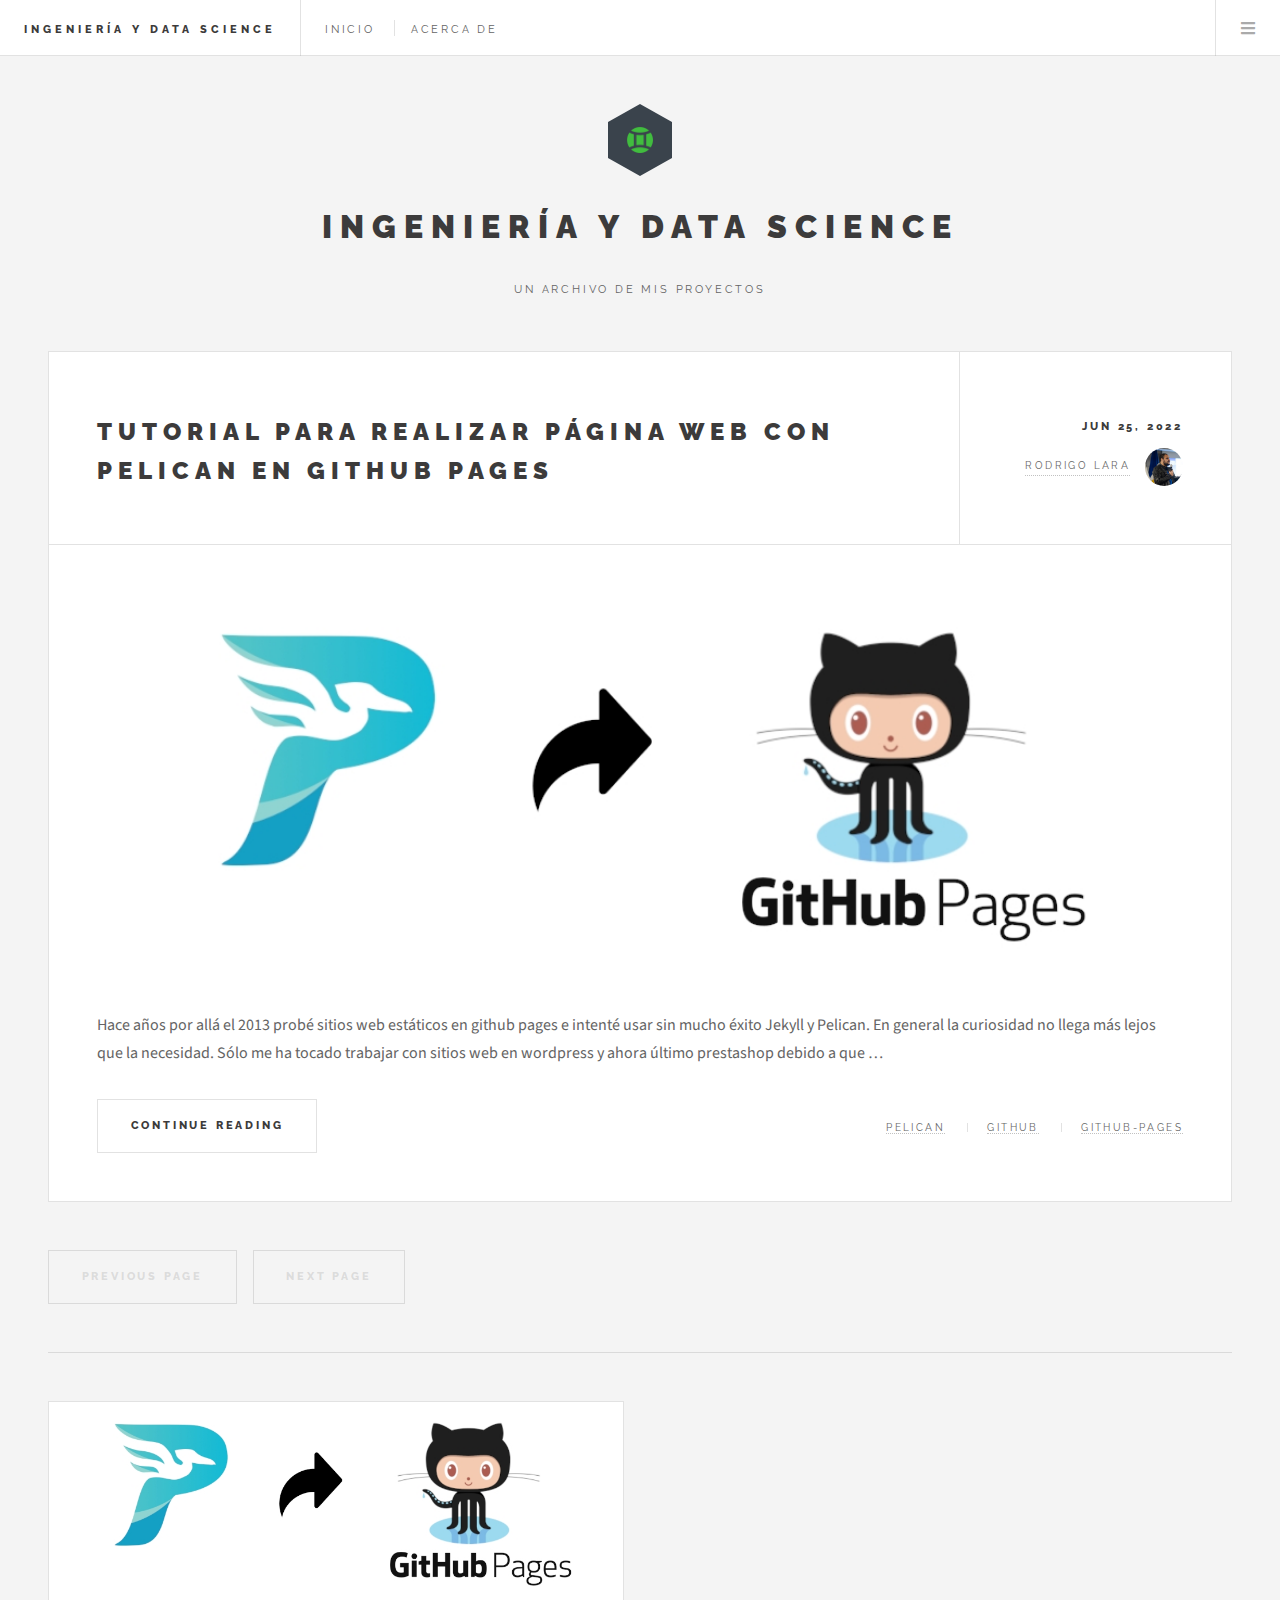
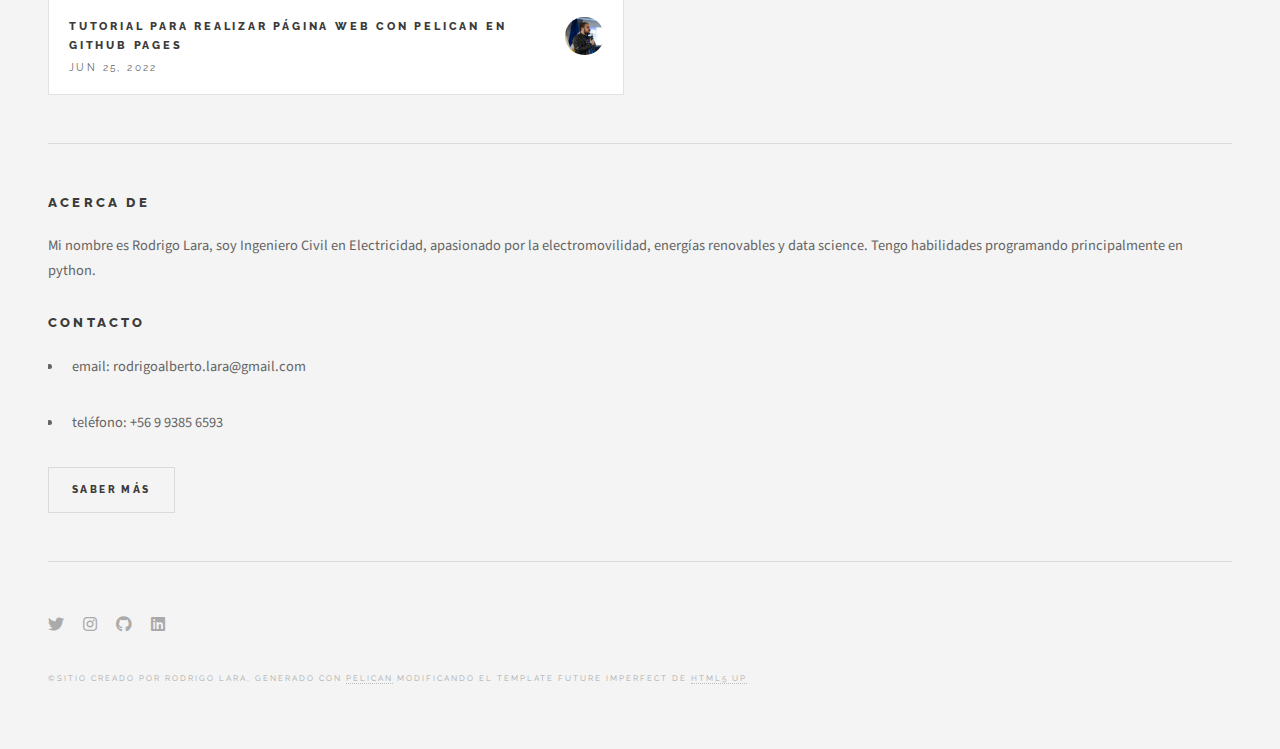
<file: index.html>
<!DOCTYPE HTML>
<!--
    Future Imperfect by HTML5 UP
    html5up.net | @ajlkn
    Free for personal and commercial use under the CCA 3.0 license (html5up.net/license)
-->
<html>
    <head>
        <!-- Global site tag (gtag.js) - Google Analytics -->
        <script async src="https://www.googletagmanager.com/gtag/js?id=G-S9G4CVQBN6"></script>
        <script>
            window.dataLayer = window.dataLayer || [];
            function gtag(){dataLayer.push(arguments);}
            gtag('js', new Date());
            gtag('set', {
                    'cookie_flags': 'SameSite=None;Secure'
});
            gtag('config', 'G-S9G4CVQBN6', {
                    'cookie_prefix': 'gs9g4cvqbn6',
                    'cookie_domain': 'rodrigolara-cl.github.io'
});
        </script>
        <title>Ingeniería y Data Science</title>
        <meta name="google-site-verification" content="K3BABKLMDqM2WSs-3wePEcWYFvSBw2Zw_Ct6z8ViA8M" />
        <meta charset="utf-8" />
        <meta name="viewport" content="width=device-width, initial-scale=1, user-scalable=no" />
        <link rel="stylesheet" href="https://rodrigolara-cl.github.io/theme/css/main.css" />
    </head>
    <body class="is-preload">

        <!-- Wrapper -->
            <div id="wrapper">

                        <!-- Main -->
                            <div id="main">
 				<!-- Menu -->
					<section id="menu">

						<!-- Search
							<section>
								<form class="search" method="get" action="#">
									<input type="text" name="query" placeholder="Search" />
								</form>
							</section>-->

						<!-- Links -->
							<section>
								<ul class="links">
									<li>
										<a href="https://rodrigolara-cl.github.io/index.html">
											<h3>Inicio</h3>
										</a>
									</li>
									<li>
										<a href="https://rodrigolara-cl.github.io/pages/acerca-de.html">
											<h3>Acerca de</h3>
										</a>
									</li>
									<!--<li>
										<a href="#">
											<h3>Feugiat veroeros</h3>
											<p>Phasellus sed ultricies mi congue</p>
										</a>
									</li>
									<li>
										<a href="#">
											<h3>Etiam sed consequat</h3>
											<p>Porta lectus amet ultricies</p>
										</a>
									</li>-->
								</ul>
							</section>

						<!-- Actions
							<section>
								<ul class="actions stacked">
									<li><a href="#" class="button large fit">Log In</a></li>
								</ul>
							</section>-->

					</section>
				<!-- Header -->
 					<header id="header">
						<h1><a href="https://rodrigolara-cl.github.io/index.html">Ingeniería y Data Science</a></h1>
						<nav class="links">
							<ul>
								<li><a href="https://rodrigolara-cl.github.io/index.html">Inicio</a></li>
								<li><a href="https://rodrigolara-cl.github.io/pages/acerca-de.html">Acerca de</a></li>
								<!--<li><a href="#">Feugiat</a></li>
								<li><a href="#">Tempus</a></li>
								<li><a href="#">Adipiscing</a></li>-->
							</ul>
						</nav>
						<nav class="main">
							<ul>
								<!--<li class="search">
									<a class="fa-search" href="#search">Search</a>
									<form id="search" method="get" action="#">
										<input type="text" name="query" placeholder="Search" />
									</form>
								</li>-->
								<li class="menu">
									<a class="fa-bars" href="#menu">Menu</a>
								</li>
							</ul>
						</nav>
					</header> 						<!-- Intro -->
							<section id="intro">
                               <!-- <div>Logo created by <a href="https://www.designevo.com/" title="Free Online Logo Maker">DesignEvo logo maker</a></div>-->
								<a href="https://rodrigolara-cl.github.io/index.html" class="logo"><img src="https://rodrigolara-cl.github.io/images/logo.png" alt="" /></a>
								<header>
									<h2>Ingeniería y Data Science</h2>
									<p>Un archivo de mis proyectos</p>
								</header>
							</section>				<!-- Main -->
					<div id="main">
						<!-- Post -->
							<article class="post">
								<header>
									<div class="title">
										<h2><a href="tutorial-pelican-github-pages.html">Tutorial para realizar página web con Pelican en Github Pages</a></h2>

									</div>
									<div class="meta">
										<time class="published" datetime="2022-06-25">Jun 25, 2022</time>
										<a href="pages/acerca-de.html" class="author"><span class="name">Rodrigo Lara</span><img src="images/profile_pic.jpg" alt="" /></a>
									</div>
								</header>
								<a href="tutorial-pelican-github-pages.html" class="image featured"><img src="images/post21.jpg" alt="" /></a>
								<p><p>Hace años por allá el 2013 probé sitios web estáticos en github pages e intenté usar sin mucho éxito Jekyll y Pelican. En general la curiosidad no llega más lejos que la necesidad. Sólo me ha tocado trabajar con sitios web en wordpress y ahora último prestashop debido a que …</p></p>
								<footer>
									<ul class="actions">
										<li><a href="tutorial-pelican-github-pages.html" class="button large">Continue Reading</a></li>
									</ul>
									<ul class="stats">
                                        <li><a href="#">pelican</a></li>
                                        <li><a href="#">github</a></li>
                                        <li><a href="#">github-pages</a></li>
									</ul>
								</footer>
							</article>



                <!-- Pagination -->
							<ul class="actions pagination">
                                    <li><a href="" class="disabled button large previous">Previous Page</a></li>

                                    <li><a href="#" class="disabled button large next">Next Page</a></li>
							</ul>

					</div>

                            </div>

                        <!-- Post
                            <article class="post">
                                <header>
                                    <div class="title">
                                        <h2><a href="single.html">Ultricies sed magna euismod enim vitae gravida</a></h2>
                                        <p>Lorem ipsum dolor amet nullam consequat etiam feugiat</p>
                                    </div>
                                    <div class="meta">
                                        <time class="published" datetime="2015-10-25">October 25, 2015</time>
                                        <a href="#" class="author"><span class="name">Jane Doe</span><img src="https://rodrigolara-cl.github.io/theme/images/avatar.jpg" alt="" /></a>
                                    </div>
                                </header>
                                <a href="single.html" class="image featured"><img src="https://rodrigolara-cl.github.io/theme/images/pic02.jpg" alt="" /></a>
                                <p>Mauris neque quam, fermentum ut nisl vitae, convallis maximus nisl. Sed mattis nunc id lorem euismod placerat. Vivamus porttitor magna enim, ac accumsan tortor cursus at. Phasellus sed ultricies mi non congue ullam corper.</p>
                                <footer>
                                    <ul class="actions">
                                        <li><a href="single.html" class="button large">Continue Reading</a></li>
                                    </ul>
                                    <ul class="stats">
                                        <li><a href="#">General</a></li>
                                        <li><a href="#" class="icon solid fa-heart">28</a></li>
                                        <li><a href="#" class="icon solid fa-comment">128</a></li>
                                    </ul>
                                </footer>
                            </article>
                        -->
                        <!-- Post
                            <article class="post">
                                <header>
                                    <div class="title">
                                        <h2><a href="single.html">Euismod et accumsan</a></h2>
                                        <p>Lorem ipsum dolor amet nullam consequat etiam feugiat</p>
                                    </div>
                                    <div class="meta">
                                        <time class="published" datetime="2015-10-22">October 22, 2015</time>
                                        <a href="#" class="author"><span class="name">Jane Doe</span><img src="https://rodrigolara-cl.github.io/theme/images/avatar.jpg" alt="" /></a>
                                    </div>
                                </header>
                                <a href="single.html" class="image featured"><img src="https://rodrigolara-cl.github.io/theme/images/pic03.jpg" alt="" /></a>
                                <p>Mauris neque quam, fermentum ut nisl vitae, convallis maximus nisl. Sed mattis nunc id lorem euismod placerat. Vivamus porttitor magna enim, ac accumsan tortor cursus at. Phasellus sed ultricies mi non congue ullam corper. Praesent tincidunt sed tellus ut rutrum. Sed vitae justo condimentum, porta lectus vitae, ultricies congue gravida diam non fringilla. Cras vehicula tellus eu ligula viverra, ac fringilla turpis suscipit. Quisque vestibulum rhoncus ligula.</p>
                                <footer>
                                    <ul class="actions">
                                        <li><a href="single.html" class="button large">Continue Reading</a></li>
                                    </ul>
                                    <ul class="stats">
                                        <li><a href="#">General</a></li>
                                        <li><a href="#" class="icon solid fa-heart">28</a></li>
                                        <li><a href="#" class="icon solid fa-comment">128</a></li>
                                    </ul>
                                </footer>
                            </article>
                        -->
                        <!-- Post -->
                        <!--
                            <article class="post">
                                <header>
                                    <div class="title">
                                        <h2><a href="#">Elements</a></h2>
                                        <p>Lorem ipsum dolor amet nullam consequat etiam feugiat</p>
                                    </div>
                                    <div class="meta">
                                        <time class="published" datetime="2015-10-18">October 18, 2015</time>
                                        <a href="#" class="author"><span class="name">Jane Doe</span><img src="https://rodrigolara-cl.github.io/theme/images/avatar.jpg" alt="" /></a>
                                    </div>
                                </header>

                                <section>
                                    <h3>Text</h3>
                                    <p>This is <b>bold</b> and this is <strong>strong</strong>. This is <i>italic</i> and this is <em>emphasized</em>.
                                    This is <sup>superscript</sup> text and this is <sub>subscript</sub> text.
                                    This is <u>underlined</u> and this is code: <code>for (;;) { ... }</code>. Finally, <a href="#">this is a link</a>.</p>
                                    <hr />
                                    <p>Nunc lacinia ante nunc ac lobortis. Interdum adipiscing gravida odio porttitor sem non mi integer non faucibus ornare mi ut ante amet placerat aliquet. Volutpat eu sed ante lacinia sapien lorem accumsan varius montes viverra nibh in adipiscing blandit tempus accumsan.</p>
                                    <hr />
                                    <h2>Heading Level 2</h2>
                                    <h3>Heading Level 3</h3>
                                    <h4>Heading Level 4</h4>
                                    <hr />
                                    <h4>Blockquote</h4>
                                    <blockquote>Fringilla nisl. Donec accumsan interdum nisi, quis tincidunt felis sagittis eget tempus euismod. Vestibulum ante ipsum primis in faucibus vestibulum. Blandit adipiscing eu felis iaculis volutpat ac adipiscing accumsan faucibus. Vestibulum ante ipsum primis in faucibus lorem ipsum dolor sit amet nullam adipiscing eu felis.</blockquote>
                                    <h4>Preformatted</h4>
                                    <pre><code>i = 0;

while (!deck.isInOrder()) {
print 'Iteration ' + i;
deck.shuffle();
i++;
}

print 'It took ' + i + ' iterations to sort the deck.';</code></pre>
                                </section>

                                <section>
                                    <h3>Lists</h3>
                                    <div class="row">
                                        <div class="col-6 col-12-medium">
                                            <h4>Unordered</h4>
                                            <ul>
                                                <li>Dolor pulvinar etiam.</li>
                                                <li>Sagittis adipiscing.</li>
                                                <li>Felis enim feugiat.</li>
                                            </ul>
                                            <h4>Alternate</h4>
                                            <ul class="alt">
                                                <li>Dolor pulvinar etiam.</li>
                                                <li>Sagittis adipiscing.</li>
                                                <li>Felis enim feugiat.</li>
                                            </ul>
                                        </div>
                                        <div class="col-6 col-12-medium">
                                            <h4>Ordered</h4>
                                            <ol>
                                                <li>Dolor pulvinar etiam.</li>
                                                <li>Etiam vel felis viverra.</li>
                                                <li>Felis enim feugiat.</li>
                                                <li>Dolor pulvinar etiam.</li>
                                                <li>Etiam vel felis lorem.</li>
                                                <li>Felis enim et feugiat.</li>
                                            </ol>
                                            <h4>Icons</h4>
                                            <ul class="icons">
                                                <li><a href="#" class="icon brands fa-twitter"><span class="label">Twitter</span></a></li>
                                                <li><a href="#" class="icon brands fa-facebook-f"><span class="label">Facebook</span></a></li>
                                                <li><a href="#" class="icon brands fa-instagram"><span class="label">Instagram</span></a></li>
                                                <li><a href="#" class="icon brands fa-github"><span class="label">Github</span></a></li>
                                            </ul>
                                        </div>
                                    </div>
                                    <h3>Actions</h3>
                                    <div class="row">
                                        <div class="col-6 col-12-medium">
                                            <ul class="actions">
                                                <li><a href="#" class="button">Default</a></li>
                                                <li><a href="#" class="button">Default</a></li>
                                                <li><a href="#" class="button">Default</a></li>
                                            </ul>
                                            <ul class="actions small">
                                                <li><a href="#" class="button small">Small</a></li>
                                                <li><a href="#" class="button small">Small</a></li>
                                                <li><a href="#" class="button small">Small</a></li>
                                            </ul>
                                            <ul class="actions stacked">
                                                <li><a href="#" class="button">Default</a></li>
                                                <li><a href="#" class="button">Default</a></li>
                                                <li><a href="#" class="button">Default</a></li>
                                            </ul>
                                            <ul class="actions stacked">
                                                <li><a href="#" class="button small">Small</a></li>
                                                <li><a href="#" class="button small">Small</a></li>
                                                <li><a href="#" class="button small">Small</a></li>
                                            </ul>
                                        </div>
                                        <div class="col-6 col-12-medium">
                                            <ul class="actions stacked">
                                                <li><a href="#" class="button fit">Default</a></li>
                                                <li><a href="#" class="button fit">Default</a></li>
                                            </ul>
                                            <ul class="actions stacked">
                                                <li><a href="#" class="button small fit">Small</a></li>
                                                <li><a href="#" class="button small fit">Small</a></li>
                                            </ul>
                                        </div>
                                    </div>
                                </section>

                                <section>
                                    <h3>Table</h3>
                                    <h4>Default</h4>
                                    <div class="table-wrapper">
                                        <table>
                                            <thead>
                                                <tr>
                                                    <th>Name</th>
                                                    <th>Description</th>
                                                    <th>Price</th>
                                                </tr>
                                            </thead>
                                            <tbody>
                                                <tr>
                                                    <td>Item One</td>
                                                    <td>Ante turpis integer aliquet porttitor.</td>
                                                    <td>29.99</td>
                                                </tr>
                                                <tr>
                                                    <td>Item Two</td>
                                                    <td>Vis ac commodo adipiscing arcu aliquet.</td>
                                                    <td>19.99</td>
                                                </tr>
                                                <tr>
                                                    <td>Item Three</td>
                                                    <td> Morbi faucibus arcu accumsan lorem.</td>
                                                    <td>29.99</td>
                                                </tr>
                                                <tr>
                                                    <td>Item Four</td>
                                                    <td>Vitae integer tempus condimentum.</td>
                                                    <td>19.99</td>
                                                </tr>
                                                <tr>
                                                    <td>Item Five</td>
                                                    <td>Ante turpis integer aliquet porttitor.</td>
                                                    <td>29.99</td>
                                                </tr>
                                            </tbody>
                                            <tfoot>
                                                <tr>
                                                    <td colspan="2"></td>
                                                    <td>100.00</td>
                                                </tr>
                                            </tfoot>
                                        </table>
                                    </div>

                                    <h4>Alternate</h4>
                                    <div class="table-wrapper">
                                        <table class="alt">
                                            <thead>
                                                <tr>
                                                    <th>Name</th>
                                                    <th>Description</th>
                                                    <th>Price</th>
                                                </tr>
                                            </thead>
                                            <tbody>
                                                <tr>
                                                    <td>Item One</td>
                                                    <td>Ante turpis integer aliquet porttitor.</td>
                                                    <td>29.99</td>
                                                </tr>
                                                <tr>
                                                    <td>Item Two</td>
                                                    <td>Vis ac commodo adipiscing arcu aliquet.</td>
                                                    <td>19.99</td>
                                                </tr>
                                                <tr>
                                                    <td>Item Three</td>
                                                    <td> Morbi faucibus arcu accumsan lorem.</td>
                                                    <td>29.99</td>
                                                </tr>
                                                <tr>
                                                    <td>Item Four</td>
                                                    <td>Vitae integer tempus condimentum.</td>
                                                    <td>19.99</td>
                                                </tr>
                                                <tr>
                                                    <td>Item Five</td>
                                                    <td>Ante turpis integer aliquet porttitor.</td>
                                                    <td>29.99</td>
                                                </tr>
                                            </tbody>
                                            <tfoot>
                                                <tr>
                                                    <td colspan="2"></td>
                                                    <td>100.00</td>
                                                </tr>
                                            </tfoot>
                                        </table>
                                    </div>
                                </section>

                                <section>
                                    <h3>Buttons</h3>
                                    <ul class="actions">
                                        <li><a href="#" class="button large">Large</a></li>
                                        <li><a href="#" class="button">Default</a></li>
                                        <li><a href="#" class="button small">Small</a></li>
                                    </ul>
                                    <ul class="actions fit">
                                        <li><a href="#" class="button fit">Fit</a></li>
                                        <li><a href="#" class="button fit">Fit</a></li>
                                        <li><a href="#" class="button fit">Fit</a></li>
                                    </ul>
                                    <ul class="actions fit small">
                                        <li><a href="#" class="button fit small">Fit + Small</a></li>
                                        <li><a href="#" class="button fit small">Fit + Small</a></li>
                                        <li><a href="#" class="button fit small">Fit + Small</a></li>
                                    </ul>
                                    <ul class="actions">
                                        <li><a href="#" class="button icon solid fa-download">Icon</a></li>
                                        <li><a href="#" class="button icon solid fa-upload">Icon</a></li>
                                        <li><a href="#" class="button icon solid fa-save">Icon</a></li>
                                    </ul>
                                    <ul class="actions">
                                        <li><span class="button disabled">Disabled</span></li>
                                        <li><span class="button disabled icon solid fa-download">Disabled</span></li>
                                    </ul>
                                </section>

                                <section>
                                    <h3>Form</h3>
                                    <form method="post" action="#">
                                        <div class="row gtr-uniform">
                                            <div class="col-6 col-12-xsmall">
                                                <input type="text" name="demo-name" id="demo-name" value="" placeholder="Name" />
                                            </div>
                                            <div class="col-6 col-12-xsmall">
                                                <input type="email" name="demo-email" id="demo-email" value="" placeholder="Email" />
                                            </div>
                                            <div class="col-12">
                                                <select name="demo-category" id="demo-category">
                                                    <option value="">- Category -</option>
                                                    <option value="1">Manufacturing</option>
                                                    <option value="1">Shipping</option>
                                                    <option value="1">Administration</option>
                                                    <option value="1">Human Resources</option>
                                                </select>
                                            </div>
                                            <div class="col-4 col-12-small">
                                                <input type="radio" id="demo-priority-low" name="demo-priority" checked>
                                                <label for="demo-priority-low">Low</label>
                                            </div>
                                            <div class="col-4 col-12-small">
                                                <input type="radio" id="demo-priority-normal" name="demo-priority">
                                                <label for="demo-priority-normal">Normal</label>
                                            </div>
                                            <div class="col-4 col-12-small">
                                                <input type="radio" id="demo-priority-high" name="demo-priority">
                                                <label for="demo-priority-high">High</label>
                                            </div>
                                            <div class="col-6 col-12-small">
                                                <input type="checkbox" id="demo-copy" name="demo-copy">
                                                <label for="demo-copy">Email me a copy</label>
                                            </div>
                                            <div class="col-6 col-12-small">
                                                <input type="checkbox" id="demo-human" name="demo-human" checked>
                                                <label for="demo-human">Not a robot</label>
                                            </div>
                                            <div class="col-12">
                                                <textarea name="demo-message" id="demo-message" placeholder="Enter your message" rows="6"></textarea>
                                            </div>
                                            <div class="col-12">
                                                <ul class="actions">
                                                    <li><input type="submit" value="Send Message" /></li>
                                                    <li><input type="reset" value="Reset" /></li>
                                                </ul>
                                            </div>
                                        </div>
                                    </form>
                                </section>

                                <section>
                                    <h3>Image</h3>
                                    <h4>Fit</h4>
                                    <div class="box alt">
                                        <div class="row gtr-uniform">
                                            <div class="col-12"><span class="image fit"><img src="https://rodrigolara-cl.github.io/theme/images/pic02.jpg" alt="" /></span></div>
                                            <div class="col-4"><span class="image fit"><img src="https://rodrigolara-cl.github.io/theme/images/pic04.jpg" alt="" /></span></div>
                                            <div class="col-4"><span class="image fit"><img src="https://rodrigolara-cl.github.io/theme/images/pic05.jpg" alt="" /></span></div>
                                            <div class="col-4"><span class="image fit"><img src="https://rodrigolara-cl.github.io/theme/images/pic06.jpg" alt="" /></span></div>
                                            <div class="col-4"><span class="image fit"><img src="https://rodrigolara-cl.github.io/theme/images/pic06.jpg" alt="" /></span></div>
                                            <div class="col-4"><span class="image fit"><img src="https://rodrigolara-cl.github.io/theme/images/pic04.jpg" alt="" /></span></div>
                                            <div class="col-4"><span class="image fit"><img src="https://rodrigolara-cl.github.io/theme/images/pic05.jpg" alt="" /></span></div>
                                            <div class="col-4"><span class="image fit"><img src="https://rodrigolara-cl.github.io/theme/images/pic05.jpg" alt="" /></span></div>
                                            <div class="col-4"><span class="image fit"><img src="https://rodrigolara-cl.github.io/theme/images/pic06.jpg" alt="" /></span></div>
                                            <div class="col-4"><span class="image fit"><img src="https://rodrigolara-cl.github.io/theme/images/pic04.jpg" alt="" /></span></div>
                                        </div>
                                    </div>
                                    <h4>Left &amp; Right</h4>
                                    <p><span class="image left"><img src="https://rodrigolara-cl.github.io/theme/images/pic07.jpg" alt="" /></span>Fringilla nisl. Donec accumsan interdum nisi, quis tincidunt felis sagittis eget. tempus euismod. Vestibulum ante ipsum primis in faucibus vestibulum. Blandit adipiscing eu felis iaculis volutpat ac adipiscing accumsan eu faucibus. Integer ac pellentesque praesent tincidunt felis sagittis eget. tempus euismod. Vestibulum ante ipsum primis in faucibus vestibulum. Blandit adipiscing eu felis iaculis volutpat ac adipiscing accumsan eu faucibus. Integer ac pellentesque praesent. Donec accumsan interdum nisi, quis tincidunt felis sagittis eget. tempus euismod. Vestibulum ante ipsum primis in faucibus vestibulum. Blandit adipiscing eu felis iaculis volutpat ac adipiscing accumsan eu faucibus. Integer ac pellentesque praesent tincidunt felis sagittis eget. tempus euismod. Vestibulum ante ipsum primis in faucibus vestibulum. Blandit adipiscing eu felis iaculis volutpat ac adipiscing accumsan eu faucibus. Integer ac pellentesque praesent. Blandit adipiscing eu felis iaculis volutpat ac adipiscing accumsan eu faucibus. Integer ac pellentesque praesent tincidunt felis sagittis eget. tempus euismod. Vestibulum ante ipsum primis in faucibus vestibulum. Blandit adipiscing eu felis iaculis volutpat ac adipiscing accumsan eu faucibus. Integer ac pellentesque praesent.</p>
                                    <p><span class="image right"><img src="https://rodrigolara-cl.github.io/theme/images/pic04.jpg" alt="" /></span>Fringilla nisl. Donec accumsan interdum nisi, quis tincidunt felis sagittis eget. tempus euismod. Vestibulum ante ipsum primis in faucibus vestibulum. Blandit adipiscing eu felis iaculis volutpat ac adipiscing accumsan eu faucibus. Integer ac pellentesque praesent tincidunt felis sagittis eget. tempus euismod. Vestibulum ante ipsum primis in faucibus vestibulum. Blandit adipiscing eu felis iaculis volutpat ac adipiscing accumsan eu faucibus. Integer ac pellentesque praesent. Donec accumsan interdum nisi, quis tincidunt felis sagittis eget. tempus euismod. Vestibulum ante ipsum primis in faucibus vestibulum. Blandit adipiscing eu felis iaculis volutpat ac adipiscing accumsan eu faucibus. Integer ac pellentesque praesent tincidunt felis sagittis eget. tempus euismod. Vestibulum ante ipsum primis in faucibus vestibulum. Blandit adipiscing eu felis iaculis volutpat ac adipiscing accumsan eu faucibus. Integer ac pellentesque praesent. Blandit adipiscing eu felis iaculis volutpat ac adipiscing accumsan eu faucibus. Integer ac pellentesque praesent tincidunt felis sagittis eget. tempus euismod. Vestibulum ante ipsum primis in faucibus vestibulum. Blandit adipiscing eu felis iaculis volutpat ac adipiscing accumsan eu faucibus. Integer ac pellentesque praesent.</p>
                                </section>

                            </article>
                        -->



                <!-- Sidebar -->
                    <section id="sidebar">




                                    <!-- Mini Post
                                        <article class="mini-post">
                                            <header>
                                                <h3><a href="single.html">Rutrum neque accumsan</a></h3>
                                                <time class="published" datetime="2015-10-19">October 19, 2015</time>
                                                <a href="#" class="author"><img src="https://rodrigolara-cl.github.io/theme/images/avatar.jpg" alt="" /></a>
                                            </header>
                                            <a href="single.html" class="image"><img src="https://rodrigolara-cl.github.io/theme/images/pic05.jpg" alt="" /></a>
                                        </article>
                                    -->
                                    <!-- Mini Post
                                        <article class="mini-post">
                                            <header>
                                                <h3><a href="single.html">Odio congue mattis</a></h3>
                                                <time class="published" datetime="2015-10-18">October 18, 2015</time>
                                                <a href="#" class="author"><img src="https://rodrigolara-cl.github.io/theme/images/avatar.jpg" alt="" /></a>
                                            </header>
                                            <a href="single.html" class="image"><img src="https://rodrigolara-cl.github.io/theme/images/pic06.jpg" alt="" /></a>
                                        </article>
                                    -->
                                    <!-- Mini Post
                                        <article class="mini-post">
                                            <header>
                                                <h3><a href="single.html">Enim nisl veroeros</a></h3>
                                                <time class="published" datetime="2015-10-17">October 17, 2015</time>
                                                <a href="#" class="author"><img src="https://rodrigolara-cl.github.io/theme/images/avatar.jpg" alt="" /></a>
                                            </header>
                                            <a href="single.html" class="image"><img src="https://rodrigolara-cl.github.io/theme/images/pic07.jpg" alt="" /></a>
                                        </article>
                                    -->
 						<!-- Mini Posts -->
							<section>
								<div class="mini-posts">
									<!-- Mini Post -->
										<article class="mini-post">
											<header>
												<h3><a href="https://rodrigolara-cl.github.io/tutorial-pelican-github-pages.html">Tutorial para realizar página web con Pelican en Github Pages</a></h3>
												<time class="published" datetime="2022-06-25">Jun 25, 2022</time>
												<a href="https://rodrigolara-cl.github.io/pages/acerca-de.html" class="author"><img src="https://rodrigolara-cl.github.io/images/profile_pic.jpg" alt="" /></a>
											</header>
											<a href="https://rodrigolara-cl.github.io/tutorial-pelican-github-pages.html" class="image"><img src="https://rodrigolara-cl.github.io/images/post21.jpg" alt="" /></a>
										</article>
								</div>
							</section>
                        <!-- Posts List
                            <section>
                                <ul class="posts">
                                    <li>
                                        <article>
                                            <header>
                                                <h3><a href="single.html">Lorem ipsum fermentum ut nisl vitae</a></h3>
                                                <time class="published" datetime="2015-10-20">October 20, 2015</time>
                                            </header>
                                            <a href="single.html" class="image"><img src="https://rodrigolara-cl.github.io/theme/images/pic08.jpg" alt="" /></a>
                                        </article>
                                    </li>
                                    <li>
                                        <article>
                                            <header>
                                                <h3><a href="single.html">Convallis maximus nisl mattis nunc id lorem</a></h3>
                                                <time class="published" datetime="2015-10-15">October 15, 2015</time>
                                            </header>
                                            <a href="single.html" class="image"><img src="https://rodrigolara-cl.github.io/theme/images/pic09.jpg" alt="" /></a>
                                        </article>
                                    </li>
                                    <li>
                                        <article>
                                            <header>
                                                <h3><a href="single.html">Euismod amet placerat vivamus porttitor</a></h3>
                                                <time class="published" datetime="2015-10-10">October 10, 2015</time>
                                            </header>
                                            <a href="single.html" class="image"><img src="https://rodrigolara-cl.github.io/theme/images/pic10.jpg" alt="" /></a>
                                        </article>
                                    </li>
                                    <li>
                                        <article>
                                            <header>
                                                <h3><a href="single.html">Magna enim accumsan tortor cursus ultricies</a></h3>
                                                <time class="published" datetime="2015-10-08">October 8, 2015</time>
                                            </header>
                                            <a href="single.html" class="image"><img src="https://rodrigolara-cl.github.io/theme/images/pic11.jpg" alt="" /></a>
                                        </article>
                                    </li>
                                    <li>
                                        <article>
                                            <header>
                                                <h3><a href="single.html">Congue ullam corper lorem ipsum dolor</a></h3>
                                                <time class="published" datetime="2015-10-06">October 7, 2015</time>
                                            </header>
                                            <a href="single.html" class="image"><img src="https://rodrigolara-cl.github.io/theme/images/pic12.jpg" alt="" /></a>
                                        </article>
                                    </li>
                                </ul>
                            </section>-->

                        <!-- About -->
                            <section class="blurb">
                                <h2>Acerca de</h2>
                                <p>Mi nombre es Rodrigo Lara, soy Ingeniero Civil en Electricidad, apasionado por la electromovilidad, energías renovables y  data science. Tengo habilidades programando principalmente en python.</p>
                                <h2>Contacto</h2>
                                <ul class="">
                                    <li><p>email: rodrigoalberto.lara@gmail.com</p></li>
                                    <li><p>teléfono: +56 9 9385 6593</p></li>
                                </ul>
                                <ul class="actions">
                                    <li><a href="https://rodrigolara-cl.github.io/pages/acerca-de.html" class="button">Saber más</a></li>
                                </ul>
                            </section>

                        <!-- Footer -->
                            <section id="footer">
                                <ul class="icons">
                                        <li><a href="https://twitter.com/lesterxileno" class="icon brands fa-twitter"><span class="label">Twitter</span></a></li>
                                        <li><a href="https://www.instagram.com/lesterxileno/" class="icon brands fa-instagram"><span class="label">Instagram</span></a></li>
                                        <li><a href="https://github.com/rodrigolara-cl" class="icon brands fa-github"><span class="label">Github</span></a></li>
                                        <li><a href="https://www.linkedin.com/in/rodrigo--lara/" class="icon brands fa-linkedin"><span class="label">Linkedin</span></a></li>
                                </ul>
                                <p class="copyright">&copy;Sitio creado por Rodrigo Lara, generado con <a href="http://getpelican.com/">PELICAN</a> modificando el template Future Imperfect de <a href="http://html5up.net">HTML5 UP</a></p>
                            </section>

                    </section>

            </div>

        <!-- Scripts -->
            <script src="https://rodrigolara-cl.github.io/theme/js/jquery.min.js"></script>
            <script src="https://rodrigolara-cl.github.io/theme/js/browser.min.js"></script>
            <script src="https://rodrigolara-cl.github.io/theme/js/breakpoints.min.js"></script>
            <script src="https://rodrigolara-cl.github.io/theme/js/util.js"></script>
            <script src="https://rodrigolara-cl.github.io/theme/js/main.js"></script>

    </body>
</html>
</file>
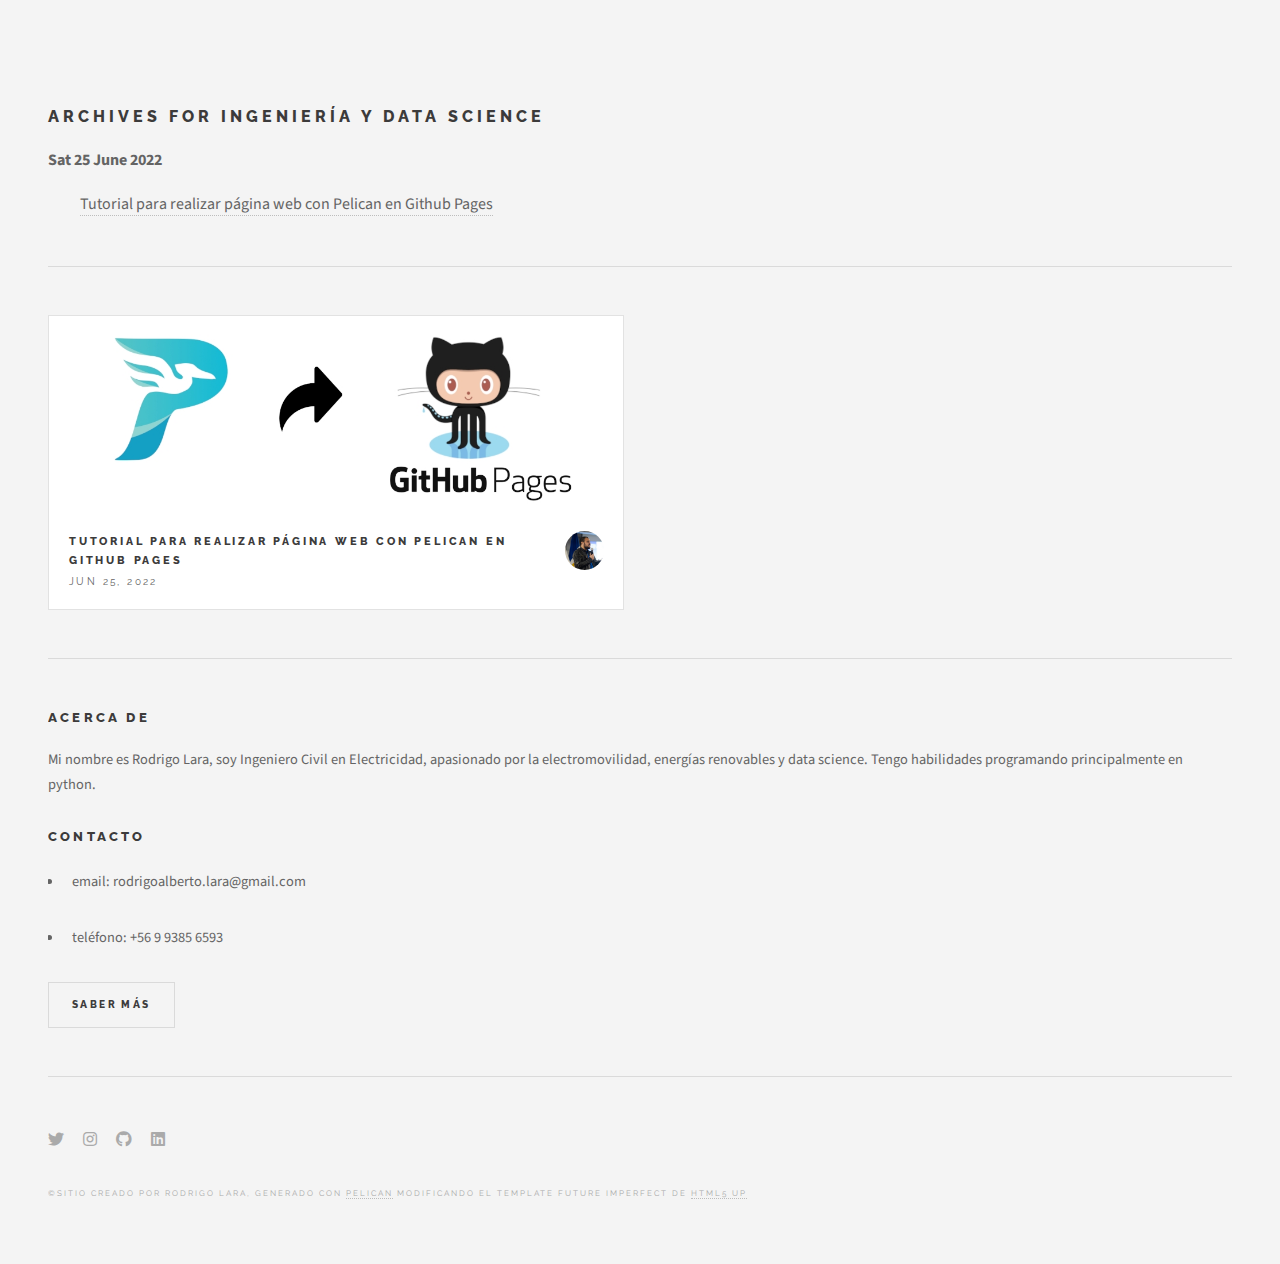
<file: archives.html>
<!DOCTYPE HTML>
<!--
    Future Imperfect by HTML5 UP
    html5up.net | @ajlkn
    Free for personal and commercial use under the CCA 3.0 license (html5up.net/license)
-->
<html>
    <head>
        <!-- Global site tag (gtag.js) - Google Analytics -->
        <script async src="https://www.googletagmanager.com/gtag/js?id=G-S9G4CVQBN6"></script>
        <script>
            window.dataLayer = window.dataLayer || [];
            function gtag(){dataLayer.push(arguments);}
            gtag('js', new Date());
            gtag('set', {
                    'cookie_flags': 'SameSite=None;Secure'
});
            gtag('config', 'G-S9G4CVQBN6', {
                    'cookie_prefix': 'gs9g4cvqbn6',
                    'cookie_domain': 'rodrigolara-cl.github.io'
});
        </script>
        <title>Ingeniería y Data Science</title>
        <meta name="google-site-verification" content="K3BABKLMDqM2WSs-3wePEcWYFvSBw2Zw_Ct6z8ViA8M" />
        <meta charset="utf-8" />
        <meta name="viewport" content="width=device-width, initial-scale=1, user-scalable=no" />
        <link rel="stylesheet" href="https://rodrigolara-cl.github.io/theme/css/main.css" />
    </head>
    <body class="is-preload">

        <!-- Wrapper -->
            <div id="wrapper">

                        <!-- Main -->
                            <div id="main">
<h1>Archives for Ingeniería y Data Science</h1>

<dl>
    <dt>Sat 25 June 2022</dt>
    <dd><a href="https://rodrigolara-cl.github.io/tutorial-pelican-github-pages.html">Tutorial para realizar página web con Pelican en Github Pages</a></dd>
</dl>
                            </div>

                        <!-- Post
                            <article class="post">
                                <header>
                                    <div class="title">
                                        <h2><a href="single.html">Ultricies sed magna euismod enim vitae gravida</a></h2>
                                        <p>Lorem ipsum dolor amet nullam consequat etiam feugiat</p>
                                    </div>
                                    <div class="meta">
                                        <time class="published" datetime="2015-10-25">October 25, 2015</time>
                                        <a href="#" class="author"><span class="name">Jane Doe</span><img src="https://rodrigolara-cl.github.io/theme/images/avatar.jpg" alt="" /></a>
                                    </div>
                                </header>
                                <a href="single.html" class="image featured"><img src="https://rodrigolara-cl.github.io/theme/images/pic02.jpg" alt="" /></a>
                                <p>Mauris neque quam, fermentum ut nisl vitae, convallis maximus nisl. Sed mattis nunc id lorem euismod placerat. Vivamus porttitor magna enim, ac accumsan tortor cursus at. Phasellus sed ultricies mi non congue ullam corper.</p>
                                <footer>
                                    <ul class="actions">
                                        <li><a href="single.html" class="button large">Continue Reading</a></li>
                                    </ul>
                                    <ul class="stats">
                                        <li><a href="#">General</a></li>
                                        <li><a href="#" class="icon solid fa-heart">28</a></li>
                                        <li><a href="#" class="icon solid fa-comment">128</a></li>
                                    </ul>
                                </footer>
                            </article>
                        -->
                        <!-- Post
                            <article class="post">
                                <header>
                                    <div class="title">
                                        <h2><a href="single.html">Euismod et accumsan</a></h2>
                                        <p>Lorem ipsum dolor amet nullam consequat etiam feugiat</p>
                                    </div>
                                    <div class="meta">
                                        <time class="published" datetime="2015-10-22">October 22, 2015</time>
                                        <a href="#" class="author"><span class="name">Jane Doe</span><img src="https://rodrigolara-cl.github.io/theme/images/avatar.jpg" alt="" /></a>
                                    </div>
                                </header>
                                <a href="single.html" class="image featured"><img src="https://rodrigolara-cl.github.io/theme/images/pic03.jpg" alt="" /></a>
                                <p>Mauris neque quam, fermentum ut nisl vitae, convallis maximus nisl. Sed mattis nunc id lorem euismod placerat. Vivamus porttitor magna enim, ac accumsan tortor cursus at. Phasellus sed ultricies mi non congue ullam corper. Praesent tincidunt sed tellus ut rutrum. Sed vitae justo condimentum, porta lectus vitae, ultricies congue gravida diam non fringilla. Cras vehicula tellus eu ligula viverra, ac fringilla turpis suscipit. Quisque vestibulum rhoncus ligula.</p>
                                <footer>
                                    <ul class="actions">
                                        <li><a href="single.html" class="button large">Continue Reading</a></li>
                                    </ul>
                                    <ul class="stats">
                                        <li><a href="#">General</a></li>
                                        <li><a href="#" class="icon solid fa-heart">28</a></li>
                                        <li><a href="#" class="icon solid fa-comment">128</a></li>
                                    </ul>
                                </footer>
                            </article>
                        -->
                        <!-- Post -->
                        <!--
                            <article class="post">
                                <header>
                                    <div class="title">
                                        <h2><a href="#">Elements</a></h2>
                                        <p>Lorem ipsum dolor amet nullam consequat etiam feugiat</p>
                                    </div>
                                    <div class="meta">
                                        <time class="published" datetime="2015-10-18">October 18, 2015</time>
                                        <a href="#" class="author"><span class="name">Jane Doe</span><img src="https://rodrigolara-cl.github.io/theme/images/avatar.jpg" alt="" /></a>
                                    </div>
                                </header>

                                <section>
                                    <h3>Text</h3>
                                    <p>This is <b>bold</b> and this is <strong>strong</strong>. This is <i>italic</i> and this is <em>emphasized</em>.
                                    This is <sup>superscript</sup> text and this is <sub>subscript</sub> text.
                                    This is <u>underlined</u> and this is code: <code>for (;;) { ... }</code>. Finally, <a href="#">this is a link</a>.</p>
                                    <hr />
                                    <p>Nunc lacinia ante nunc ac lobortis. Interdum adipiscing gravida odio porttitor sem non mi integer non faucibus ornare mi ut ante amet placerat aliquet. Volutpat eu sed ante lacinia sapien lorem accumsan varius montes viverra nibh in adipiscing blandit tempus accumsan.</p>
                                    <hr />
                                    <h2>Heading Level 2</h2>
                                    <h3>Heading Level 3</h3>
                                    <h4>Heading Level 4</h4>
                                    <hr />
                                    <h4>Blockquote</h4>
                                    <blockquote>Fringilla nisl. Donec accumsan interdum nisi, quis tincidunt felis sagittis eget tempus euismod. Vestibulum ante ipsum primis in faucibus vestibulum. Blandit adipiscing eu felis iaculis volutpat ac adipiscing accumsan faucibus. Vestibulum ante ipsum primis in faucibus lorem ipsum dolor sit amet nullam adipiscing eu felis.</blockquote>
                                    <h4>Preformatted</h4>
                                    <pre><code>i = 0;

while (!deck.isInOrder()) {
print 'Iteration ' + i;
deck.shuffle();
i++;
}

print 'It took ' + i + ' iterations to sort the deck.';</code></pre>
                                </section>

                                <section>
                                    <h3>Lists</h3>
                                    <div class="row">
                                        <div class="col-6 col-12-medium">
                                            <h4>Unordered</h4>
                                            <ul>
                                                <li>Dolor pulvinar etiam.</li>
                                                <li>Sagittis adipiscing.</li>
                                                <li>Felis enim feugiat.</li>
                                            </ul>
                                            <h4>Alternate</h4>
                                            <ul class="alt">
                                                <li>Dolor pulvinar etiam.</li>
                                                <li>Sagittis adipiscing.</li>
                                                <li>Felis enim feugiat.</li>
                                            </ul>
                                        </div>
                                        <div class="col-6 col-12-medium">
                                            <h4>Ordered</h4>
                                            <ol>
                                                <li>Dolor pulvinar etiam.</li>
                                                <li>Etiam vel felis viverra.</li>
                                                <li>Felis enim feugiat.</li>
                                                <li>Dolor pulvinar etiam.</li>
                                                <li>Etiam vel felis lorem.</li>
                                                <li>Felis enim et feugiat.</li>
                                            </ol>
                                            <h4>Icons</h4>
                                            <ul class="icons">
                                                <li><a href="#" class="icon brands fa-twitter"><span class="label">Twitter</span></a></li>
                                                <li><a href="#" class="icon brands fa-facebook-f"><span class="label">Facebook</span></a></li>
                                                <li><a href="#" class="icon brands fa-instagram"><span class="label">Instagram</span></a></li>
                                                <li><a href="#" class="icon brands fa-github"><span class="label">Github</span></a></li>
                                            </ul>
                                        </div>
                                    </div>
                                    <h3>Actions</h3>
                                    <div class="row">
                                        <div class="col-6 col-12-medium">
                                            <ul class="actions">
                                                <li><a href="#" class="button">Default</a></li>
                                                <li><a href="#" class="button">Default</a></li>
                                                <li><a href="#" class="button">Default</a></li>
                                            </ul>
                                            <ul class="actions small">
                                                <li><a href="#" class="button small">Small</a></li>
                                                <li><a href="#" class="button small">Small</a></li>
                                                <li><a href="#" class="button small">Small</a></li>
                                            </ul>
                                            <ul class="actions stacked">
                                                <li><a href="#" class="button">Default</a></li>
                                                <li><a href="#" class="button">Default</a></li>
                                                <li><a href="#" class="button">Default</a></li>
                                            </ul>
                                            <ul class="actions stacked">
                                                <li><a href="#" class="button small">Small</a></li>
                                                <li><a href="#" class="button small">Small</a></li>
                                                <li><a href="#" class="button small">Small</a></li>
                                            </ul>
                                        </div>
                                        <div class="col-6 col-12-medium">
                                            <ul class="actions stacked">
                                                <li><a href="#" class="button fit">Default</a></li>
                                                <li><a href="#" class="button fit">Default</a></li>
                                            </ul>
                                            <ul class="actions stacked">
                                                <li><a href="#" class="button small fit">Small</a></li>
                                                <li><a href="#" class="button small fit">Small</a></li>
                                            </ul>
                                        </div>
                                    </div>
                                </section>

                                <section>
                                    <h3>Table</h3>
                                    <h4>Default</h4>
                                    <div class="table-wrapper">
                                        <table>
                                            <thead>
                                                <tr>
                                                    <th>Name</th>
                                                    <th>Description</th>
                                                    <th>Price</th>
                                                </tr>
                                            </thead>
                                            <tbody>
                                                <tr>
                                                    <td>Item One</td>
                                                    <td>Ante turpis integer aliquet porttitor.</td>
                                                    <td>29.99</td>
                                                </tr>
                                                <tr>
                                                    <td>Item Two</td>
                                                    <td>Vis ac commodo adipiscing arcu aliquet.</td>
                                                    <td>19.99</td>
                                                </tr>
                                                <tr>
                                                    <td>Item Three</td>
                                                    <td> Morbi faucibus arcu accumsan lorem.</td>
                                                    <td>29.99</td>
                                                </tr>
                                                <tr>
                                                    <td>Item Four</td>
                                                    <td>Vitae integer tempus condimentum.</td>
                                                    <td>19.99</td>
                                                </tr>
                                                <tr>
                                                    <td>Item Five</td>
                                                    <td>Ante turpis integer aliquet porttitor.</td>
                                                    <td>29.99</td>
                                                </tr>
                                            </tbody>
                                            <tfoot>
                                                <tr>
                                                    <td colspan="2"></td>
                                                    <td>100.00</td>
                                                </tr>
                                            </tfoot>
                                        </table>
                                    </div>

                                    <h4>Alternate</h4>
                                    <div class="table-wrapper">
                                        <table class="alt">
                                            <thead>
                                                <tr>
                                                    <th>Name</th>
                                                    <th>Description</th>
                                                    <th>Price</th>
                                                </tr>
                                            </thead>
                                            <tbody>
                                                <tr>
                                                    <td>Item One</td>
                                                    <td>Ante turpis integer aliquet porttitor.</td>
                                                    <td>29.99</td>
                                                </tr>
                                                <tr>
                                                    <td>Item Two</td>
                                                    <td>Vis ac commodo adipiscing arcu aliquet.</td>
                                                    <td>19.99</td>
                                                </tr>
                                                <tr>
                                                    <td>Item Three</td>
                                                    <td> Morbi faucibus arcu accumsan lorem.</td>
                                                    <td>29.99</td>
                                                </tr>
                                                <tr>
                                                    <td>Item Four</td>
                                                    <td>Vitae integer tempus condimentum.</td>
                                                    <td>19.99</td>
                                                </tr>
                                                <tr>
                                                    <td>Item Five</td>
                                                    <td>Ante turpis integer aliquet porttitor.</td>
                                                    <td>29.99</td>
                                                </tr>
                                            </tbody>
                                            <tfoot>
                                                <tr>
                                                    <td colspan="2"></td>
                                                    <td>100.00</td>
                                                </tr>
                                            </tfoot>
                                        </table>
                                    </div>
                                </section>

                                <section>
                                    <h3>Buttons</h3>
                                    <ul class="actions">
                                        <li><a href="#" class="button large">Large</a></li>
                                        <li><a href="#" class="button">Default</a></li>
                                        <li><a href="#" class="button small">Small</a></li>
                                    </ul>
                                    <ul class="actions fit">
                                        <li><a href="#" class="button fit">Fit</a></li>
                                        <li><a href="#" class="button fit">Fit</a></li>
                                        <li><a href="#" class="button fit">Fit</a></li>
                                    </ul>
                                    <ul class="actions fit small">
                                        <li><a href="#" class="button fit small">Fit + Small</a></li>
                                        <li><a href="#" class="button fit small">Fit + Small</a></li>
                                        <li><a href="#" class="button fit small">Fit + Small</a></li>
                                    </ul>
                                    <ul class="actions">
                                        <li><a href="#" class="button icon solid fa-download">Icon</a></li>
                                        <li><a href="#" class="button icon solid fa-upload">Icon</a></li>
                                        <li><a href="#" class="button icon solid fa-save">Icon</a></li>
                                    </ul>
                                    <ul class="actions">
                                        <li><span class="button disabled">Disabled</span></li>
                                        <li><span class="button disabled icon solid fa-download">Disabled</span></li>
                                    </ul>
                                </section>

                                <section>
                                    <h3>Form</h3>
                                    <form method="post" action="#">
                                        <div class="row gtr-uniform">
                                            <div class="col-6 col-12-xsmall">
                                                <input type="text" name="demo-name" id="demo-name" value="" placeholder="Name" />
                                            </div>
                                            <div class="col-6 col-12-xsmall">
                                                <input type="email" name="demo-email" id="demo-email" value="" placeholder="Email" />
                                            </div>
                                            <div class="col-12">
                                                <select name="demo-category" id="demo-category">
                                                    <option value="">- Category -</option>
                                                    <option value="1">Manufacturing</option>
                                                    <option value="1">Shipping</option>
                                                    <option value="1">Administration</option>
                                                    <option value="1">Human Resources</option>
                                                </select>
                                            </div>
                                            <div class="col-4 col-12-small">
                                                <input type="radio" id="demo-priority-low" name="demo-priority" checked>
                                                <label for="demo-priority-low">Low</label>
                                            </div>
                                            <div class="col-4 col-12-small">
                                                <input type="radio" id="demo-priority-normal" name="demo-priority">
                                                <label for="demo-priority-normal">Normal</label>
                                            </div>
                                            <div class="col-4 col-12-small">
                                                <input type="radio" id="demo-priority-high" name="demo-priority">
                                                <label for="demo-priority-high">High</label>
                                            </div>
                                            <div class="col-6 col-12-small">
                                                <input type="checkbox" id="demo-copy" name="demo-copy">
                                                <label for="demo-copy">Email me a copy</label>
                                            </div>
                                            <div class="col-6 col-12-small">
                                                <input type="checkbox" id="demo-human" name="demo-human" checked>
                                                <label for="demo-human">Not a robot</label>
                                            </div>
                                            <div class="col-12">
                                                <textarea name="demo-message" id="demo-message" placeholder="Enter your message" rows="6"></textarea>
                                            </div>
                                            <div class="col-12">
                                                <ul class="actions">
                                                    <li><input type="submit" value="Send Message" /></li>
                                                    <li><input type="reset" value="Reset" /></li>
                                                </ul>
                                            </div>
                                        </div>
                                    </form>
                                </section>

                                <section>
                                    <h3>Image</h3>
                                    <h4>Fit</h4>
                                    <div class="box alt">
                                        <div class="row gtr-uniform">
                                            <div class="col-12"><span class="image fit"><img src="https://rodrigolara-cl.github.io/theme/images/pic02.jpg" alt="" /></span></div>
                                            <div class="col-4"><span class="image fit"><img src="https://rodrigolara-cl.github.io/theme/images/pic04.jpg" alt="" /></span></div>
                                            <div class="col-4"><span class="image fit"><img src="https://rodrigolara-cl.github.io/theme/images/pic05.jpg" alt="" /></span></div>
                                            <div class="col-4"><span class="image fit"><img src="https://rodrigolara-cl.github.io/theme/images/pic06.jpg" alt="" /></span></div>
                                            <div class="col-4"><span class="image fit"><img src="https://rodrigolara-cl.github.io/theme/images/pic06.jpg" alt="" /></span></div>
                                            <div class="col-4"><span class="image fit"><img src="https://rodrigolara-cl.github.io/theme/images/pic04.jpg" alt="" /></span></div>
                                            <div class="col-4"><span class="image fit"><img src="https://rodrigolara-cl.github.io/theme/images/pic05.jpg" alt="" /></span></div>
                                            <div class="col-4"><span class="image fit"><img src="https://rodrigolara-cl.github.io/theme/images/pic05.jpg" alt="" /></span></div>
                                            <div class="col-4"><span class="image fit"><img src="https://rodrigolara-cl.github.io/theme/images/pic06.jpg" alt="" /></span></div>
                                            <div class="col-4"><span class="image fit"><img src="https://rodrigolara-cl.github.io/theme/images/pic04.jpg" alt="" /></span></div>
                                        </div>
                                    </div>
                                    <h4>Left &amp; Right</h4>
                                    <p><span class="image left"><img src="https://rodrigolara-cl.github.io/theme/images/pic07.jpg" alt="" /></span>Fringilla nisl. Donec accumsan interdum nisi, quis tincidunt felis sagittis eget. tempus euismod. Vestibulum ante ipsum primis in faucibus vestibulum. Blandit adipiscing eu felis iaculis volutpat ac adipiscing accumsan eu faucibus. Integer ac pellentesque praesent tincidunt felis sagittis eget. tempus euismod. Vestibulum ante ipsum primis in faucibus vestibulum. Blandit adipiscing eu felis iaculis volutpat ac adipiscing accumsan eu faucibus. Integer ac pellentesque praesent. Donec accumsan interdum nisi, quis tincidunt felis sagittis eget. tempus euismod. Vestibulum ante ipsum primis in faucibus vestibulum. Blandit adipiscing eu felis iaculis volutpat ac adipiscing accumsan eu faucibus. Integer ac pellentesque praesent tincidunt felis sagittis eget. tempus euismod. Vestibulum ante ipsum primis in faucibus vestibulum. Blandit adipiscing eu felis iaculis volutpat ac adipiscing accumsan eu faucibus. Integer ac pellentesque praesent. Blandit adipiscing eu felis iaculis volutpat ac adipiscing accumsan eu faucibus. Integer ac pellentesque praesent tincidunt felis sagittis eget. tempus euismod. Vestibulum ante ipsum primis in faucibus vestibulum. Blandit adipiscing eu felis iaculis volutpat ac adipiscing accumsan eu faucibus. Integer ac pellentesque praesent.</p>
                                    <p><span class="image right"><img src="https://rodrigolara-cl.github.io/theme/images/pic04.jpg" alt="" /></span>Fringilla nisl. Donec accumsan interdum nisi, quis tincidunt felis sagittis eget. tempus euismod. Vestibulum ante ipsum primis in faucibus vestibulum. Blandit adipiscing eu felis iaculis volutpat ac adipiscing accumsan eu faucibus. Integer ac pellentesque praesent tincidunt felis sagittis eget. tempus euismod. Vestibulum ante ipsum primis in faucibus vestibulum. Blandit adipiscing eu felis iaculis volutpat ac adipiscing accumsan eu faucibus. Integer ac pellentesque praesent. Donec accumsan interdum nisi, quis tincidunt felis sagittis eget. tempus euismod. Vestibulum ante ipsum primis in faucibus vestibulum. Blandit adipiscing eu felis iaculis volutpat ac adipiscing accumsan eu faucibus. Integer ac pellentesque praesent tincidunt felis sagittis eget. tempus euismod. Vestibulum ante ipsum primis in faucibus vestibulum. Blandit adipiscing eu felis iaculis volutpat ac adipiscing accumsan eu faucibus. Integer ac pellentesque praesent. Blandit adipiscing eu felis iaculis volutpat ac adipiscing accumsan eu faucibus. Integer ac pellentesque praesent tincidunt felis sagittis eget. tempus euismod. Vestibulum ante ipsum primis in faucibus vestibulum. Blandit adipiscing eu felis iaculis volutpat ac adipiscing accumsan eu faucibus. Integer ac pellentesque praesent.</p>
                                </section>

                            </article>
                        -->



                <!-- Sidebar -->
                    <section id="sidebar">




                                    <!-- Mini Post
                                        <article class="mini-post">
                                            <header>
                                                <h3><a href="single.html">Rutrum neque accumsan</a></h3>
                                                <time class="published" datetime="2015-10-19">October 19, 2015</time>
                                                <a href="#" class="author"><img src="https://rodrigolara-cl.github.io/theme/images/avatar.jpg" alt="" /></a>
                                            </header>
                                            <a href="single.html" class="image"><img src="https://rodrigolara-cl.github.io/theme/images/pic05.jpg" alt="" /></a>
                                        </article>
                                    -->
                                    <!-- Mini Post
                                        <article class="mini-post">
                                            <header>
                                                <h3><a href="single.html">Odio congue mattis</a></h3>
                                                <time class="published" datetime="2015-10-18">October 18, 2015</time>
                                                <a href="#" class="author"><img src="https://rodrigolara-cl.github.io/theme/images/avatar.jpg" alt="" /></a>
                                            </header>
                                            <a href="single.html" class="image"><img src="https://rodrigolara-cl.github.io/theme/images/pic06.jpg" alt="" /></a>
                                        </article>
                                    -->
                                    <!-- Mini Post
                                        <article class="mini-post">
                                            <header>
                                                <h3><a href="single.html">Enim nisl veroeros</a></h3>
                                                <time class="published" datetime="2015-10-17">October 17, 2015</time>
                                                <a href="#" class="author"><img src="https://rodrigolara-cl.github.io/theme/images/avatar.jpg" alt="" /></a>
                                            </header>
                                            <a href="single.html" class="image"><img src="https://rodrigolara-cl.github.io/theme/images/pic07.jpg" alt="" /></a>
                                        </article>
                                    -->
 						<!-- Mini Posts -->
							<section>
								<div class="mini-posts">
									<!-- Mini Post -->
										<article class="mini-post">
											<header>
												<h3><a href="https://rodrigolara-cl.github.io/tutorial-pelican-github-pages.html">Tutorial para realizar página web con Pelican en Github Pages</a></h3>
												<time class="published" datetime="2022-06-25">Jun 25, 2022</time>
												<a href="https://rodrigolara-cl.github.io/pages/acerca-de.html" class="author"><img src="https://rodrigolara-cl.github.io/images/profile_pic.jpg" alt="" /></a>
											</header>
											<a href="https://rodrigolara-cl.github.io/tutorial-pelican-github-pages.html" class="image"><img src="https://rodrigolara-cl.github.io/images/post21.jpg" alt="" /></a>
										</article>
								</div>
							</section>
                        <!-- Posts List
                            <section>
                                <ul class="posts">
                                    <li>
                                        <article>
                                            <header>
                                                <h3><a href="single.html">Lorem ipsum fermentum ut nisl vitae</a></h3>
                                                <time class="published" datetime="2015-10-20">October 20, 2015</time>
                                            </header>
                                            <a href="single.html" class="image"><img src="https://rodrigolara-cl.github.io/theme/images/pic08.jpg" alt="" /></a>
                                        </article>
                                    </li>
                                    <li>
                                        <article>
                                            <header>
                                                <h3><a href="single.html">Convallis maximus nisl mattis nunc id lorem</a></h3>
                                                <time class="published" datetime="2015-10-15">October 15, 2015</time>
                                            </header>
                                            <a href="single.html" class="image"><img src="https://rodrigolara-cl.github.io/theme/images/pic09.jpg" alt="" /></a>
                                        </article>
                                    </li>
                                    <li>
                                        <article>
                                            <header>
                                                <h3><a href="single.html">Euismod amet placerat vivamus porttitor</a></h3>
                                                <time class="published" datetime="2015-10-10">October 10, 2015</time>
                                            </header>
                                            <a href="single.html" class="image"><img src="https://rodrigolara-cl.github.io/theme/images/pic10.jpg" alt="" /></a>
                                        </article>
                                    </li>
                                    <li>
                                        <article>
                                            <header>
                                                <h3><a href="single.html">Magna enim accumsan tortor cursus ultricies</a></h3>
                                                <time class="published" datetime="2015-10-08">October 8, 2015</time>
                                            </header>
                                            <a href="single.html" class="image"><img src="https://rodrigolara-cl.github.io/theme/images/pic11.jpg" alt="" /></a>
                                        </article>
                                    </li>
                                    <li>
                                        <article>
                                            <header>
                                                <h3><a href="single.html">Congue ullam corper lorem ipsum dolor</a></h3>
                                                <time class="published" datetime="2015-10-06">October 7, 2015</time>
                                            </header>
                                            <a href="single.html" class="image"><img src="https://rodrigolara-cl.github.io/theme/images/pic12.jpg" alt="" /></a>
                                        </article>
                                    </li>
                                </ul>
                            </section>-->

                        <!-- About -->
                            <section class="blurb">
                                <h2>Acerca de</h2>
                                <p>Mi nombre es Rodrigo Lara, soy Ingeniero Civil en Electricidad, apasionado por la electromovilidad, energías renovables y  data science. Tengo habilidades programando principalmente en python.</p>
                                <h2>Contacto</h2>
                                <ul class="">
                                    <li><p>email: rodrigoalberto.lara@gmail.com</p></li>
                                    <li><p>teléfono: +56 9 9385 6593</p></li>
                                </ul>
                                <ul class="actions">
                                    <li><a href="https://rodrigolara-cl.github.io/pages/acerca-de.html" class="button">Saber más</a></li>
                                </ul>
                            </section>

                        <!-- Footer -->
                            <section id="footer">
                                <ul class="icons">
                                        <li><a href="https://twitter.com/lesterxileno" class="icon brands fa-twitter"><span class="label">Twitter</span></a></li>
                                        <li><a href="https://www.instagram.com/lesterxileno/" class="icon brands fa-instagram"><span class="label">Instagram</span></a></li>
                                        <li><a href="https://github.com/rodrigolara-cl" class="icon brands fa-github"><span class="label">Github</span></a></li>
                                        <li><a href="https://www.linkedin.com/in/rodrigo--lara/" class="icon brands fa-linkedin"><span class="label">Linkedin</span></a></li>
                                </ul>
                                <p class="copyright">&copy;Sitio creado por Rodrigo Lara, generado con <a href="http://getpelican.com/">PELICAN</a> modificando el template Future Imperfect de <a href="http://html5up.net">HTML5 UP</a></p>
                            </section>

                    </section>

            </div>

        <!-- Scripts -->
            <script src="https://rodrigolara-cl.github.io/theme/js/jquery.min.js"></script>
            <script src="https://rodrigolara-cl.github.io/theme/js/browser.min.js"></script>
            <script src="https://rodrigolara-cl.github.io/theme/js/breakpoints.min.js"></script>
            <script src="https://rodrigolara-cl.github.io/theme/js/util.js"></script>
            <script src="https://rodrigolara-cl.github.io/theme/js/main.js"></script>

    </body>
</html>
</file>
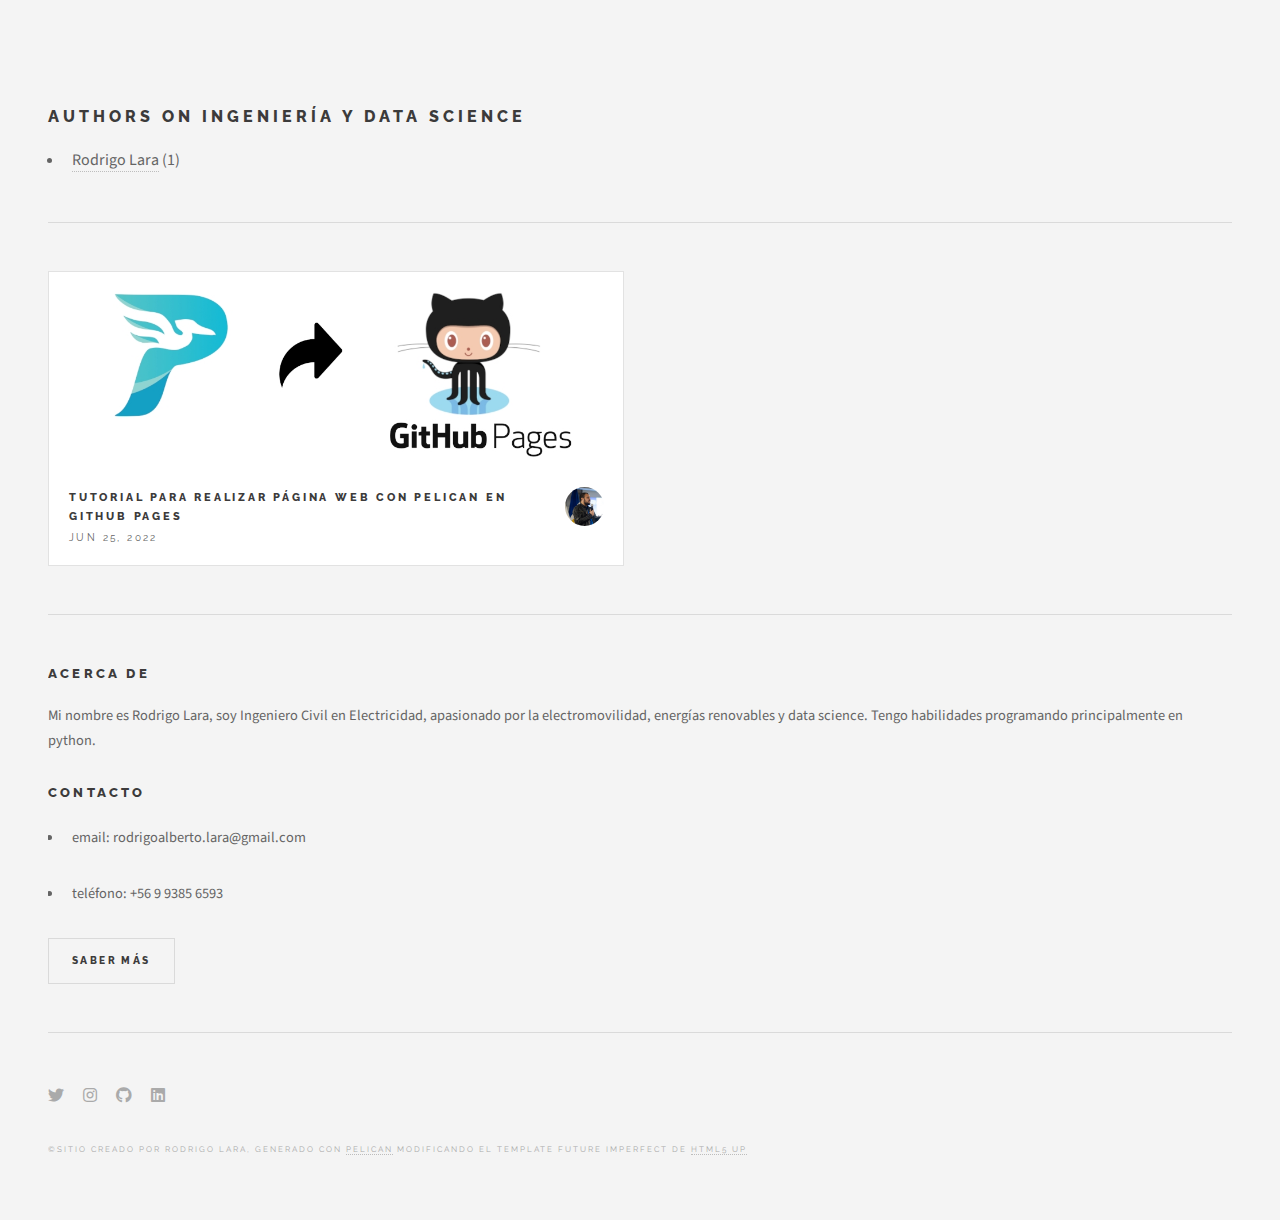
<file: authors.html>
<!DOCTYPE HTML>
<!--
    Future Imperfect by HTML5 UP
    html5up.net | @ajlkn
    Free for personal and commercial use under the CCA 3.0 license (html5up.net/license)
-->
<html>
    <head>
        <!-- Global site tag (gtag.js) - Google Analytics -->
        <script async src="https://www.googletagmanager.com/gtag/js?id=G-S9G4CVQBN6"></script>
        <script>
            window.dataLayer = window.dataLayer || [];
            function gtag(){dataLayer.push(arguments);}
            gtag('js', new Date());
            gtag('set', {
                    'cookie_flags': 'SameSite=None;Secure'
});
            gtag('config', 'G-S9G4CVQBN6', {
                    'cookie_prefix': 'gs9g4cvqbn6',
                    'cookie_domain': 'rodrigolara-cl.github.io'
});
        </script>
        <title>Ingeniería y Data Science</title>
        <meta name="google-site-verification" content="K3BABKLMDqM2WSs-3wePEcWYFvSBw2Zw_Ct6z8ViA8M" />
        <meta charset="utf-8" />
        <meta name="viewport" content="width=device-width, initial-scale=1, user-scalable=no" />
        <link rel="stylesheet" href="https://rodrigolara-cl.github.io/theme/css/main.css" />
    </head>
    <body class="is-preload">

        <!-- Wrapper -->
            <div id="wrapper">

                        <!-- Main -->
                            <div id="main">
    <h1>Authors on Ingeniería y Data Science</h1>
    <ul>
        <li><a href="https://rodrigolara-cl.github.io/author/rodrigo-lara.html">Rodrigo Lara</a> (1)</li>
    </ul>
                            </div>

                        <!-- Post
                            <article class="post">
                                <header>
                                    <div class="title">
                                        <h2><a href="single.html">Ultricies sed magna euismod enim vitae gravida</a></h2>
                                        <p>Lorem ipsum dolor amet nullam consequat etiam feugiat</p>
                                    </div>
                                    <div class="meta">
                                        <time class="published" datetime="2015-10-25">October 25, 2015</time>
                                        <a href="#" class="author"><span class="name">Jane Doe</span><img src="https://rodrigolara-cl.github.io/theme/images/avatar.jpg" alt="" /></a>
                                    </div>
                                </header>
                                <a href="single.html" class="image featured"><img src="https://rodrigolara-cl.github.io/theme/images/pic02.jpg" alt="" /></a>
                                <p>Mauris neque quam, fermentum ut nisl vitae, convallis maximus nisl. Sed mattis nunc id lorem euismod placerat. Vivamus porttitor magna enim, ac accumsan tortor cursus at. Phasellus sed ultricies mi non congue ullam corper.</p>
                                <footer>
                                    <ul class="actions">
                                        <li><a href="single.html" class="button large">Continue Reading</a></li>
                                    </ul>
                                    <ul class="stats">
                                        <li><a href="#">General</a></li>
                                        <li><a href="#" class="icon solid fa-heart">28</a></li>
                                        <li><a href="#" class="icon solid fa-comment">128</a></li>
                                    </ul>
                                </footer>
                            </article>
                        -->
                        <!-- Post
                            <article class="post">
                                <header>
                                    <div class="title">
                                        <h2><a href="single.html">Euismod et accumsan</a></h2>
                                        <p>Lorem ipsum dolor amet nullam consequat etiam feugiat</p>
                                    </div>
                                    <div class="meta">
                                        <time class="published" datetime="2015-10-22">October 22, 2015</time>
                                        <a href="#" class="author"><span class="name">Jane Doe</span><img src="https://rodrigolara-cl.github.io/theme/images/avatar.jpg" alt="" /></a>
                                    </div>
                                </header>
                                <a href="single.html" class="image featured"><img src="https://rodrigolara-cl.github.io/theme/images/pic03.jpg" alt="" /></a>
                                <p>Mauris neque quam, fermentum ut nisl vitae, convallis maximus nisl. Sed mattis nunc id lorem euismod placerat. Vivamus porttitor magna enim, ac accumsan tortor cursus at. Phasellus sed ultricies mi non congue ullam corper. Praesent tincidunt sed tellus ut rutrum. Sed vitae justo condimentum, porta lectus vitae, ultricies congue gravida diam non fringilla. Cras vehicula tellus eu ligula viverra, ac fringilla turpis suscipit. Quisque vestibulum rhoncus ligula.</p>
                                <footer>
                                    <ul class="actions">
                                        <li><a href="single.html" class="button large">Continue Reading</a></li>
                                    </ul>
                                    <ul class="stats">
                                        <li><a href="#">General</a></li>
                                        <li><a href="#" class="icon solid fa-heart">28</a></li>
                                        <li><a href="#" class="icon solid fa-comment">128</a></li>
                                    </ul>
                                </footer>
                            </article>
                        -->
                        <!-- Post -->
                        <!--
                            <article class="post">
                                <header>
                                    <div class="title">
                                        <h2><a href="#">Elements</a></h2>
                                        <p>Lorem ipsum dolor amet nullam consequat etiam feugiat</p>
                                    </div>
                                    <div class="meta">
                                        <time class="published" datetime="2015-10-18">October 18, 2015</time>
                                        <a href="#" class="author"><span class="name">Jane Doe</span><img src="https://rodrigolara-cl.github.io/theme/images/avatar.jpg" alt="" /></a>
                                    </div>
                                </header>

                                <section>
                                    <h3>Text</h3>
                                    <p>This is <b>bold</b> and this is <strong>strong</strong>. This is <i>italic</i> and this is <em>emphasized</em>.
                                    This is <sup>superscript</sup> text and this is <sub>subscript</sub> text.
                                    This is <u>underlined</u> and this is code: <code>for (;;) { ... }</code>. Finally, <a href="#">this is a link</a>.</p>
                                    <hr />
                                    <p>Nunc lacinia ante nunc ac lobortis. Interdum adipiscing gravida odio porttitor sem non mi integer non faucibus ornare mi ut ante amet placerat aliquet. Volutpat eu sed ante lacinia sapien lorem accumsan varius montes viverra nibh in adipiscing blandit tempus accumsan.</p>
                                    <hr />
                                    <h2>Heading Level 2</h2>
                                    <h3>Heading Level 3</h3>
                                    <h4>Heading Level 4</h4>
                                    <hr />
                                    <h4>Blockquote</h4>
                                    <blockquote>Fringilla nisl. Donec accumsan interdum nisi, quis tincidunt felis sagittis eget tempus euismod. Vestibulum ante ipsum primis in faucibus vestibulum. Blandit adipiscing eu felis iaculis volutpat ac adipiscing accumsan faucibus. Vestibulum ante ipsum primis in faucibus lorem ipsum dolor sit amet nullam adipiscing eu felis.</blockquote>
                                    <h4>Preformatted</h4>
                                    <pre><code>i = 0;

while (!deck.isInOrder()) {
print 'Iteration ' + i;
deck.shuffle();
i++;
}

print 'It took ' + i + ' iterations to sort the deck.';</code></pre>
                                </section>

                                <section>
                                    <h3>Lists</h3>
                                    <div class="row">
                                        <div class="col-6 col-12-medium">
                                            <h4>Unordered</h4>
                                            <ul>
                                                <li>Dolor pulvinar etiam.</li>
                                                <li>Sagittis adipiscing.</li>
                                                <li>Felis enim feugiat.</li>
                                            </ul>
                                            <h4>Alternate</h4>
                                            <ul class="alt">
                                                <li>Dolor pulvinar etiam.</li>
                                                <li>Sagittis adipiscing.</li>
                                                <li>Felis enim feugiat.</li>
                                            </ul>
                                        </div>
                                        <div class="col-6 col-12-medium">
                                            <h4>Ordered</h4>
                                            <ol>
                                                <li>Dolor pulvinar etiam.</li>
                                                <li>Etiam vel felis viverra.</li>
                                                <li>Felis enim feugiat.</li>
                                                <li>Dolor pulvinar etiam.</li>
                                                <li>Etiam vel felis lorem.</li>
                                                <li>Felis enim et feugiat.</li>
                                            </ol>
                                            <h4>Icons</h4>
                                            <ul class="icons">
                                                <li><a href="#" class="icon brands fa-twitter"><span class="label">Twitter</span></a></li>
                                                <li><a href="#" class="icon brands fa-facebook-f"><span class="label">Facebook</span></a></li>
                                                <li><a href="#" class="icon brands fa-instagram"><span class="label">Instagram</span></a></li>
                                                <li><a href="#" class="icon brands fa-github"><span class="label">Github</span></a></li>
                                            </ul>
                                        </div>
                                    </div>
                                    <h3>Actions</h3>
                                    <div class="row">
                                        <div class="col-6 col-12-medium">
                                            <ul class="actions">
                                                <li><a href="#" class="button">Default</a></li>
                                                <li><a href="#" class="button">Default</a></li>
                                                <li><a href="#" class="button">Default</a></li>
                                            </ul>
                                            <ul class="actions small">
                                                <li><a href="#" class="button small">Small</a></li>
                                                <li><a href="#" class="button small">Small</a></li>
                                                <li><a href="#" class="button small">Small</a></li>
                                            </ul>
                                            <ul class="actions stacked">
                                                <li><a href="#" class="button">Default</a></li>
                                                <li><a href="#" class="button">Default</a></li>
                                                <li><a href="#" class="button">Default</a></li>
                                            </ul>
                                            <ul class="actions stacked">
                                                <li><a href="#" class="button small">Small</a></li>
                                                <li><a href="#" class="button small">Small</a></li>
                                                <li><a href="#" class="button small">Small</a></li>
                                            </ul>
                                        </div>
                                        <div class="col-6 col-12-medium">
                                            <ul class="actions stacked">
                                                <li><a href="#" class="button fit">Default</a></li>
                                                <li><a href="#" class="button fit">Default</a></li>
                                            </ul>
                                            <ul class="actions stacked">
                                                <li><a href="#" class="button small fit">Small</a></li>
                                                <li><a href="#" class="button small fit">Small</a></li>
                                            </ul>
                                        </div>
                                    </div>
                                </section>

                                <section>
                                    <h3>Table</h3>
                                    <h4>Default</h4>
                                    <div class="table-wrapper">
                                        <table>
                                            <thead>
                                                <tr>
                                                    <th>Name</th>
                                                    <th>Description</th>
                                                    <th>Price</th>
                                                </tr>
                                            </thead>
                                            <tbody>
                                                <tr>
                                                    <td>Item One</td>
                                                    <td>Ante turpis integer aliquet porttitor.</td>
                                                    <td>29.99</td>
                                                </tr>
                                                <tr>
                                                    <td>Item Two</td>
                                                    <td>Vis ac commodo adipiscing arcu aliquet.</td>
                                                    <td>19.99</td>
                                                </tr>
                                                <tr>
                                                    <td>Item Three</td>
                                                    <td> Morbi faucibus arcu accumsan lorem.</td>
                                                    <td>29.99</td>
                                                </tr>
                                                <tr>
                                                    <td>Item Four</td>
                                                    <td>Vitae integer tempus condimentum.</td>
                                                    <td>19.99</td>
                                                </tr>
                                                <tr>
                                                    <td>Item Five</td>
                                                    <td>Ante turpis integer aliquet porttitor.</td>
                                                    <td>29.99</td>
                                                </tr>
                                            </tbody>
                                            <tfoot>
                                                <tr>
                                                    <td colspan="2"></td>
                                                    <td>100.00</td>
                                                </tr>
                                            </tfoot>
                                        </table>
                                    </div>

                                    <h4>Alternate</h4>
                                    <div class="table-wrapper">
                                        <table class="alt">
                                            <thead>
                                                <tr>
                                                    <th>Name</th>
                                                    <th>Description</th>
                                                    <th>Price</th>
                                                </tr>
                                            </thead>
                                            <tbody>
                                                <tr>
                                                    <td>Item One</td>
                                                    <td>Ante turpis integer aliquet porttitor.</td>
                                                    <td>29.99</td>
                                                </tr>
                                                <tr>
                                                    <td>Item Two</td>
                                                    <td>Vis ac commodo adipiscing arcu aliquet.</td>
                                                    <td>19.99</td>
                                                </tr>
                                                <tr>
                                                    <td>Item Three</td>
                                                    <td> Morbi faucibus arcu accumsan lorem.</td>
                                                    <td>29.99</td>
                                                </tr>
                                                <tr>
                                                    <td>Item Four</td>
                                                    <td>Vitae integer tempus condimentum.</td>
                                                    <td>19.99</td>
                                                </tr>
                                                <tr>
                                                    <td>Item Five</td>
                                                    <td>Ante turpis integer aliquet porttitor.</td>
                                                    <td>29.99</td>
                                                </tr>
                                            </tbody>
                                            <tfoot>
                                                <tr>
                                                    <td colspan="2"></td>
                                                    <td>100.00</td>
                                                </tr>
                                            </tfoot>
                                        </table>
                                    </div>
                                </section>

                                <section>
                                    <h3>Buttons</h3>
                                    <ul class="actions">
                                        <li><a href="#" class="button large">Large</a></li>
                                        <li><a href="#" class="button">Default</a></li>
                                        <li><a href="#" class="button small">Small</a></li>
                                    </ul>
                                    <ul class="actions fit">
                                        <li><a href="#" class="button fit">Fit</a></li>
                                        <li><a href="#" class="button fit">Fit</a></li>
                                        <li><a href="#" class="button fit">Fit</a></li>
                                    </ul>
                                    <ul class="actions fit small">
                                        <li><a href="#" class="button fit small">Fit + Small</a></li>
                                        <li><a href="#" class="button fit small">Fit + Small</a></li>
                                        <li><a href="#" class="button fit small">Fit + Small</a></li>
                                    </ul>
                                    <ul class="actions">
                                        <li><a href="#" class="button icon solid fa-download">Icon</a></li>
                                        <li><a href="#" class="button icon solid fa-upload">Icon</a></li>
                                        <li><a href="#" class="button icon solid fa-save">Icon</a></li>
                                    </ul>
                                    <ul class="actions">
                                        <li><span class="button disabled">Disabled</span></li>
                                        <li><span class="button disabled icon solid fa-download">Disabled</span></li>
                                    </ul>
                                </section>

                                <section>
                                    <h3>Form</h3>
                                    <form method="post" action="#">
                                        <div class="row gtr-uniform">
                                            <div class="col-6 col-12-xsmall">
                                                <input type="text" name="demo-name" id="demo-name" value="" placeholder="Name" />
                                            </div>
                                            <div class="col-6 col-12-xsmall">
                                                <input type="email" name="demo-email" id="demo-email" value="" placeholder="Email" />
                                            </div>
                                            <div class="col-12">
                                                <select name="demo-category" id="demo-category">
                                                    <option value="">- Category -</option>
                                                    <option value="1">Manufacturing</option>
                                                    <option value="1">Shipping</option>
                                                    <option value="1">Administration</option>
                                                    <option value="1">Human Resources</option>
                                                </select>
                                            </div>
                                            <div class="col-4 col-12-small">
                                                <input type="radio" id="demo-priority-low" name="demo-priority" checked>
                                                <label for="demo-priority-low">Low</label>
                                            </div>
                                            <div class="col-4 col-12-small">
                                                <input type="radio" id="demo-priority-normal" name="demo-priority">
                                                <label for="demo-priority-normal">Normal</label>
                                            </div>
                                            <div class="col-4 col-12-small">
                                                <input type="radio" id="demo-priority-high" name="demo-priority">
                                                <label for="demo-priority-high">High</label>
                                            </div>
                                            <div class="col-6 col-12-small">
                                                <input type="checkbox" id="demo-copy" name="demo-copy">
                                                <label for="demo-copy">Email me a copy</label>
                                            </div>
                                            <div class="col-6 col-12-small">
                                                <input type="checkbox" id="demo-human" name="demo-human" checked>
                                                <label for="demo-human">Not a robot</label>
                                            </div>
                                            <div class="col-12">
                                                <textarea name="demo-message" id="demo-message" placeholder="Enter your message" rows="6"></textarea>
                                            </div>
                                            <div class="col-12">
                                                <ul class="actions">
                                                    <li><input type="submit" value="Send Message" /></li>
                                                    <li><input type="reset" value="Reset" /></li>
                                                </ul>
                                            </div>
                                        </div>
                                    </form>
                                </section>

                                <section>
                                    <h3>Image</h3>
                                    <h4>Fit</h4>
                                    <div class="box alt">
                                        <div class="row gtr-uniform">
                                            <div class="col-12"><span class="image fit"><img src="https://rodrigolara-cl.github.io/theme/images/pic02.jpg" alt="" /></span></div>
                                            <div class="col-4"><span class="image fit"><img src="https://rodrigolara-cl.github.io/theme/images/pic04.jpg" alt="" /></span></div>
                                            <div class="col-4"><span class="image fit"><img src="https://rodrigolara-cl.github.io/theme/images/pic05.jpg" alt="" /></span></div>
                                            <div class="col-4"><span class="image fit"><img src="https://rodrigolara-cl.github.io/theme/images/pic06.jpg" alt="" /></span></div>
                                            <div class="col-4"><span class="image fit"><img src="https://rodrigolara-cl.github.io/theme/images/pic06.jpg" alt="" /></span></div>
                                            <div class="col-4"><span class="image fit"><img src="https://rodrigolara-cl.github.io/theme/images/pic04.jpg" alt="" /></span></div>
                                            <div class="col-4"><span class="image fit"><img src="https://rodrigolara-cl.github.io/theme/images/pic05.jpg" alt="" /></span></div>
                                            <div class="col-4"><span class="image fit"><img src="https://rodrigolara-cl.github.io/theme/images/pic05.jpg" alt="" /></span></div>
                                            <div class="col-4"><span class="image fit"><img src="https://rodrigolara-cl.github.io/theme/images/pic06.jpg" alt="" /></span></div>
                                            <div class="col-4"><span class="image fit"><img src="https://rodrigolara-cl.github.io/theme/images/pic04.jpg" alt="" /></span></div>
                                        </div>
                                    </div>
                                    <h4>Left &amp; Right</h4>
                                    <p><span class="image left"><img src="https://rodrigolara-cl.github.io/theme/images/pic07.jpg" alt="" /></span>Fringilla nisl. Donec accumsan interdum nisi, quis tincidunt felis sagittis eget. tempus euismod. Vestibulum ante ipsum primis in faucibus vestibulum. Blandit adipiscing eu felis iaculis volutpat ac adipiscing accumsan eu faucibus. Integer ac pellentesque praesent tincidunt felis sagittis eget. tempus euismod. Vestibulum ante ipsum primis in faucibus vestibulum. Blandit adipiscing eu felis iaculis volutpat ac adipiscing accumsan eu faucibus. Integer ac pellentesque praesent. Donec accumsan interdum nisi, quis tincidunt felis sagittis eget. tempus euismod. Vestibulum ante ipsum primis in faucibus vestibulum. Blandit adipiscing eu felis iaculis volutpat ac adipiscing accumsan eu faucibus. Integer ac pellentesque praesent tincidunt felis sagittis eget. tempus euismod. Vestibulum ante ipsum primis in faucibus vestibulum. Blandit adipiscing eu felis iaculis volutpat ac adipiscing accumsan eu faucibus. Integer ac pellentesque praesent. Blandit adipiscing eu felis iaculis volutpat ac adipiscing accumsan eu faucibus. Integer ac pellentesque praesent tincidunt felis sagittis eget. tempus euismod. Vestibulum ante ipsum primis in faucibus vestibulum. Blandit adipiscing eu felis iaculis volutpat ac adipiscing accumsan eu faucibus. Integer ac pellentesque praesent.</p>
                                    <p><span class="image right"><img src="https://rodrigolara-cl.github.io/theme/images/pic04.jpg" alt="" /></span>Fringilla nisl. Donec accumsan interdum nisi, quis tincidunt felis sagittis eget. tempus euismod. Vestibulum ante ipsum primis in faucibus vestibulum. Blandit adipiscing eu felis iaculis volutpat ac adipiscing accumsan eu faucibus. Integer ac pellentesque praesent tincidunt felis sagittis eget. tempus euismod. Vestibulum ante ipsum primis in faucibus vestibulum. Blandit adipiscing eu felis iaculis volutpat ac adipiscing accumsan eu faucibus. Integer ac pellentesque praesent. Donec accumsan interdum nisi, quis tincidunt felis sagittis eget. tempus euismod. Vestibulum ante ipsum primis in faucibus vestibulum. Blandit adipiscing eu felis iaculis volutpat ac adipiscing accumsan eu faucibus. Integer ac pellentesque praesent tincidunt felis sagittis eget. tempus euismod. Vestibulum ante ipsum primis in faucibus vestibulum. Blandit adipiscing eu felis iaculis volutpat ac adipiscing accumsan eu faucibus. Integer ac pellentesque praesent. Blandit adipiscing eu felis iaculis volutpat ac adipiscing accumsan eu faucibus. Integer ac pellentesque praesent tincidunt felis sagittis eget. tempus euismod. Vestibulum ante ipsum primis in faucibus vestibulum. Blandit adipiscing eu felis iaculis volutpat ac adipiscing accumsan eu faucibus. Integer ac pellentesque praesent.</p>
                                </section>

                            </article>
                        -->



                <!-- Sidebar -->
                    <section id="sidebar">




                                    <!-- Mini Post
                                        <article class="mini-post">
                                            <header>
                                                <h3><a href="single.html">Rutrum neque accumsan</a></h3>
                                                <time class="published" datetime="2015-10-19">October 19, 2015</time>
                                                <a href="#" class="author"><img src="https://rodrigolara-cl.github.io/theme/images/avatar.jpg" alt="" /></a>
                                            </header>
                                            <a href="single.html" class="image"><img src="https://rodrigolara-cl.github.io/theme/images/pic05.jpg" alt="" /></a>
                                        </article>
                                    -->
                                    <!-- Mini Post
                                        <article class="mini-post">
                                            <header>
                                                <h3><a href="single.html">Odio congue mattis</a></h3>
                                                <time class="published" datetime="2015-10-18">October 18, 2015</time>
                                                <a href="#" class="author"><img src="https://rodrigolara-cl.github.io/theme/images/avatar.jpg" alt="" /></a>
                                            </header>
                                            <a href="single.html" class="image"><img src="https://rodrigolara-cl.github.io/theme/images/pic06.jpg" alt="" /></a>
                                        </article>
                                    -->
                                    <!-- Mini Post
                                        <article class="mini-post">
                                            <header>
                                                <h3><a href="single.html">Enim nisl veroeros</a></h3>
                                                <time class="published" datetime="2015-10-17">October 17, 2015</time>
                                                <a href="#" class="author"><img src="https://rodrigolara-cl.github.io/theme/images/avatar.jpg" alt="" /></a>
                                            </header>
                                            <a href="single.html" class="image"><img src="https://rodrigolara-cl.github.io/theme/images/pic07.jpg" alt="" /></a>
                                        </article>
                                    -->
 						<!-- Mini Posts -->
							<section>
								<div class="mini-posts">
									<!-- Mini Post -->
										<article class="mini-post">
											<header>
												<h3><a href="https://rodrigolara-cl.github.io/tutorial-pelican-github-pages.html">Tutorial para realizar página web con Pelican en Github Pages</a></h3>
												<time class="published" datetime="2022-06-25">Jun 25, 2022</time>
												<a href="https://rodrigolara-cl.github.io/pages/acerca-de.html" class="author"><img src="https://rodrigolara-cl.github.io/images/profile_pic.jpg" alt="" /></a>
											</header>
											<a href="https://rodrigolara-cl.github.io/tutorial-pelican-github-pages.html" class="image"><img src="https://rodrigolara-cl.github.io/images/post21.jpg" alt="" /></a>
										</article>
								</div>
							</section>
                        <!-- Posts List
                            <section>
                                <ul class="posts">
                                    <li>
                                        <article>
                                            <header>
                                                <h3><a href="single.html">Lorem ipsum fermentum ut nisl vitae</a></h3>
                                                <time class="published" datetime="2015-10-20">October 20, 2015</time>
                                            </header>
                                            <a href="single.html" class="image"><img src="https://rodrigolara-cl.github.io/theme/images/pic08.jpg" alt="" /></a>
                                        </article>
                                    </li>
                                    <li>
                                        <article>
                                            <header>
                                                <h3><a href="single.html">Convallis maximus nisl mattis nunc id lorem</a></h3>
                                                <time class="published" datetime="2015-10-15">October 15, 2015</time>
                                            </header>
                                            <a href="single.html" class="image"><img src="https://rodrigolara-cl.github.io/theme/images/pic09.jpg" alt="" /></a>
                                        </article>
                                    </li>
                                    <li>
                                        <article>
                                            <header>
                                                <h3><a href="single.html">Euismod amet placerat vivamus porttitor</a></h3>
                                                <time class="published" datetime="2015-10-10">October 10, 2015</time>
                                            </header>
                                            <a href="single.html" class="image"><img src="https://rodrigolara-cl.github.io/theme/images/pic10.jpg" alt="" /></a>
                                        </article>
                                    </li>
                                    <li>
                                        <article>
                                            <header>
                                                <h3><a href="single.html">Magna enim accumsan tortor cursus ultricies</a></h3>
                                                <time class="published" datetime="2015-10-08">October 8, 2015</time>
                                            </header>
                                            <a href="single.html" class="image"><img src="https://rodrigolara-cl.github.io/theme/images/pic11.jpg" alt="" /></a>
                                        </article>
                                    </li>
                                    <li>
                                        <article>
                                            <header>
                                                <h3><a href="single.html">Congue ullam corper lorem ipsum dolor</a></h3>
                                                <time class="published" datetime="2015-10-06">October 7, 2015</time>
                                            </header>
                                            <a href="single.html" class="image"><img src="https://rodrigolara-cl.github.io/theme/images/pic12.jpg" alt="" /></a>
                                        </article>
                                    </li>
                                </ul>
                            </section>-->

                        <!-- About -->
                            <section class="blurb">
                                <h2>Acerca de</h2>
                                <p>Mi nombre es Rodrigo Lara, soy Ingeniero Civil en Electricidad, apasionado por la electromovilidad, energías renovables y  data science. Tengo habilidades programando principalmente en python.</p>
                                <h2>Contacto</h2>
                                <ul class="">
                                    <li><p>email: rodrigoalberto.lara@gmail.com</p></li>
                                    <li><p>teléfono: +56 9 9385 6593</p></li>
                                </ul>
                                <ul class="actions">
                                    <li><a href="https://rodrigolara-cl.github.io/pages/acerca-de.html" class="button">Saber más</a></li>
                                </ul>
                            </section>

                        <!-- Footer -->
                            <section id="footer">
                                <ul class="icons">
                                        <li><a href="https://twitter.com/lesterxileno" class="icon brands fa-twitter"><span class="label">Twitter</span></a></li>
                                        <li><a href="https://www.instagram.com/lesterxileno/" class="icon brands fa-instagram"><span class="label">Instagram</span></a></li>
                                        <li><a href="https://github.com/rodrigolara-cl" class="icon brands fa-github"><span class="label">Github</span></a></li>
                                        <li><a href="https://www.linkedin.com/in/rodrigo--lara/" class="icon brands fa-linkedin"><span class="label">Linkedin</span></a></li>
                                </ul>
                                <p class="copyright">&copy;Sitio creado por Rodrigo Lara, generado con <a href="http://getpelican.com/">PELICAN</a> modificando el template Future Imperfect de <a href="http://html5up.net">HTML5 UP</a></p>
                            </section>

                    </section>

            </div>

        <!-- Scripts -->
            <script src="https://rodrigolara-cl.github.io/theme/js/jquery.min.js"></script>
            <script src="https://rodrigolara-cl.github.io/theme/js/browser.min.js"></script>
            <script src="https://rodrigolara-cl.github.io/theme/js/breakpoints.min.js"></script>
            <script src="https://rodrigolara-cl.github.io/theme/js/util.js"></script>
            <script src="https://rodrigolara-cl.github.io/theme/js/main.js"></script>

    </body>
</html>
</file>
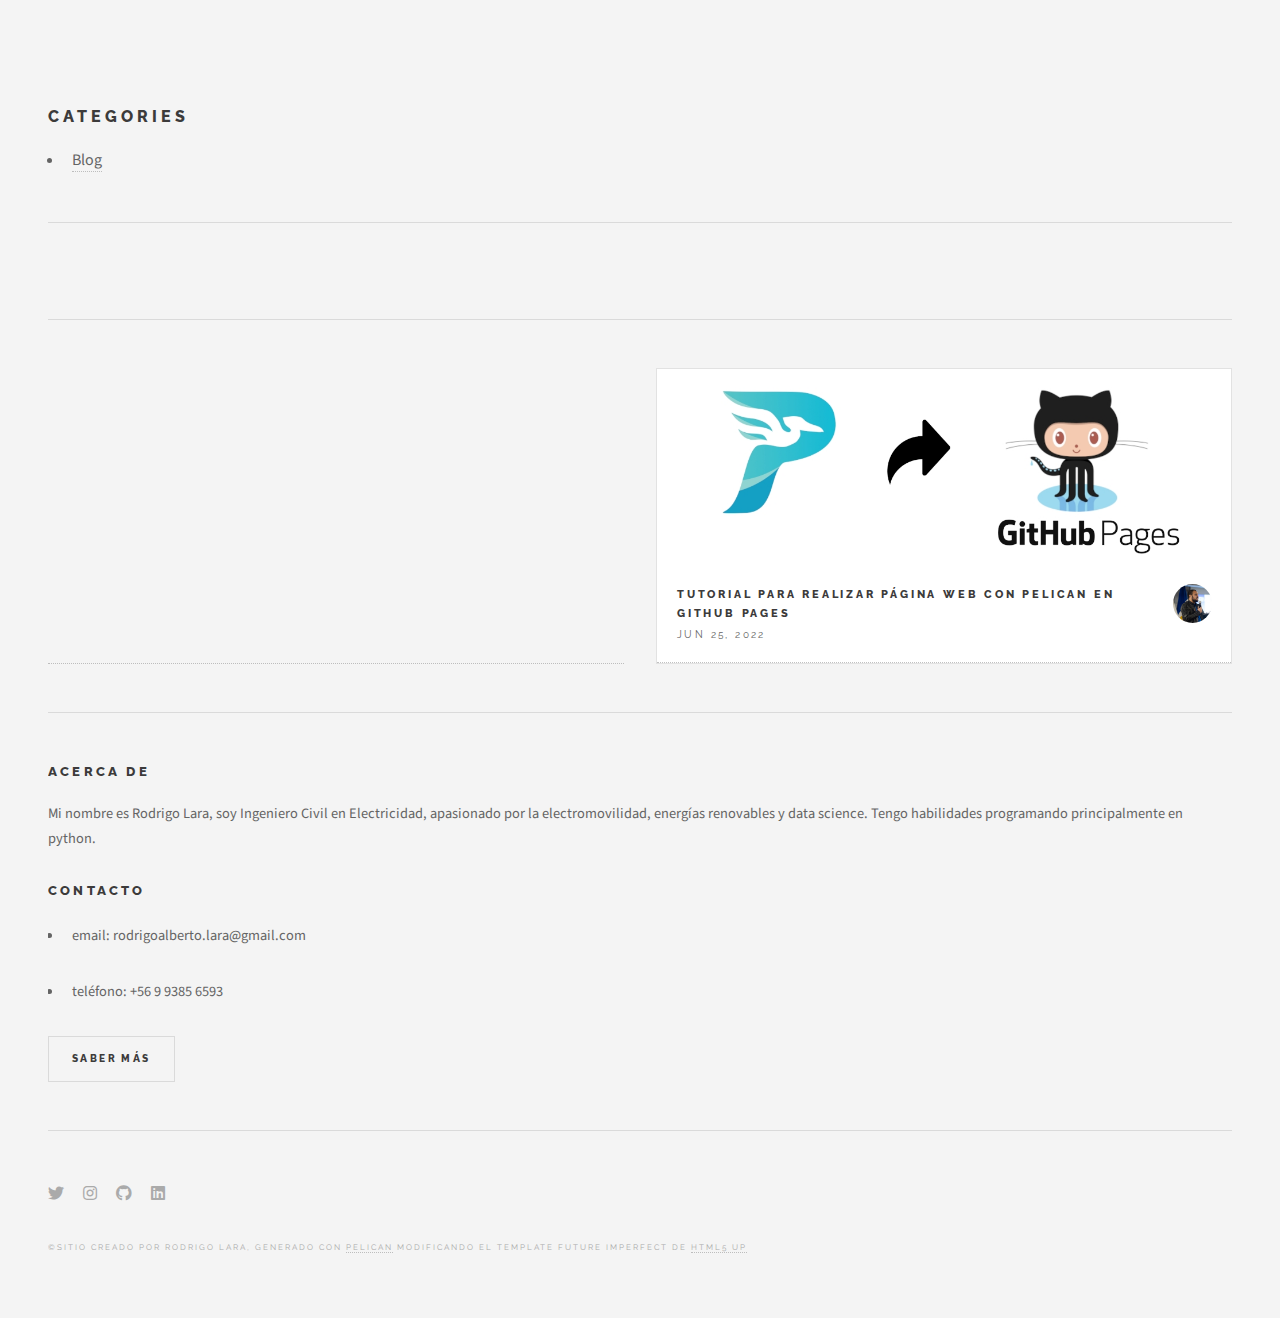
<file: categories.html>
<!DOCTYPE HTML>
<!--
    Future Imperfect by HTML5 UP
    html5up.net | @ajlkn
    Free for personal and commercial use under the CCA 3.0 license (html5up.net/license)
-->
<html>
    <head>
        <!-- Global site tag (gtag.js) - Google Analytics -->
        <script async src="https://www.googletagmanager.com/gtag/js?id=G-S9G4CVQBN6"></script>
        <script>
            window.dataLayer = window.dataLayer || [];
            function gtag(){dataLayer.push(arguments);}
            gtag('js', new Date());
            gtag('set', {
                    'cookie_flags': 'SameSite=None;Secure'
});
            gtag('config', 'G-S9G4CVQBN6', {
                    'cookie_prefix': 'gs9g4cvqbn6',
                    'cookie_domain': 'rodrigolara-cl.github.io'
});
        </script>
        <title>Ingeniería y Data Science</title>
        <meta name="google-site-verification" content="K3BABKLMDqM2WSs-3wePEcWYFvSBw2Zw_Ct6z8ViA8M" />
        <meta charset="utf-8" />
        <meta name="viewport" content="width=device-width, initial-scale=1, user-scalable=no" />
        <link rel="stylesheet" href="https://rodrigolara-cl.github.io/theme/css/main.css" />
    </head>
    <body class="is-preload">

        <!-- Wrapper -->
            <div id="wrapper">

                        <!-- Main -->
                            <div id="main">
<h1>Categories</h1>
<ul>
	<li><a href="https://rodrigolara-cl.github.io/category/blog.html">Blog</li>
</ul>
                            </div>

                        <!-- Post
                            <article class="post">
                                <header>
                                    <div class="title">
                                        <h2><a href="single.html">Ultricies sed magna euismod enim vitae gravida</a></h2>
                                        <p>Lorem ipsum dolor amet nullam consequat etiam feugiat</p>
                                    </div>
                                    <div class="meta">
                                        <time class="published" datetime="2015-10-25">October 25, 2015</time>
                                        <a href="#" class="author"><span class="name">Jane Doe</span><img src="https://rodrigolara-cl.github.io/theme/images/avatar.jpg" alt="" /></a>
                                    </div>
                                </header>
                                <a href="single.html" class="image featured"><img src="https://rodrigolara-cl.github.io/theme/images/pic02.jpg" alt="" /></a>
                                <p>Mauris neque quam, fermentum ut nisl vitae, convallis maximus nisl. Sed mattis nunc id lorem euismod placerat. Vivamus porttitor magna enim, ac accumsan tortor cursus at. Phasellus sed ultricies mi non congue ullam corper.</p>
                                <footer>
                                    <ul class="actions">
                                        <li><a href="single.html" class="button large">Continue Reading</a></li>
                                    </ul>
                                    <ul class="stats">
                                        <li><a href="#">General</a></li>
                                        <li><a href="#" class="icon solid fa-heart">28</a></li>
                                        <li><a href="#" class="icon solid fa-comment">128</a></li>
                                    </ul>
                                </footer>
                            </article>
                        -->
                        <!-- Post
                            <article class="post">
                                <header>
                                    <div class="title">
                                        <h2><a href="single.html">Euismod et accumsan</a></h2>
                                        <p>Lorem ipsum dolor amet nullam consequat etiam feugiat</p>
                                    </div>
                                    <div class="meta">
                                        <time class="published" datetime="2015-10-22">October 22, 2015</time>
                                        <a href="#" class="author"><span class="name">Jane Doe</span><img src="https://rodrigolara-cl.github.io/theme/images/avatar.jpg" alt="" /></a>
                                    </div>
                                </header>
                                <a href="single.html" class="image featured"><img src="https://rodrigolara-cl.github.io/theme/images/pic03.jpg" alt="" /></a>
                                <p>Mauris neque quam, fermentum ut nisl vitae, convallis maximus nisl. Sed mattis nunc id lorem euismod placerat. Vivamus porttitor magna enim, ac accumsan tortor cursus at. Phasellus sed ultricies mi non congue ullam corper. Praesent tincidunt sed tellus ut rutrum. Sed vitae justo condimentum, porta lectus vitae, ultricies congue gravida diam non fringilla. Cras vehicula tellus eu ligula viverra, ac fringilla turpis suscipit. Quisque vestibulum rhoncus ligula.</p>
                                <footer>
                                    <ul class="actions">
                                        <li><a href="single.html" class="button large">Continue Reading</a></li>
                                    </ul>
                                    <ul class="stats">
                                        <li><a href="#">General</a></li>
                                        <li><a href="#" class="icon solid fa-heart">28</a></li>
                                        <li><a href="#" class="icon solid fa-comment">128</a></li>
                                    </ul>
                                </footer>
                            </article>
                        -->
                        <!-- Post -->
                        <!--
                            <article class="post">
                                <header>
                                    <div class="title">
                                        <h2><a href="#">Elements</a></h2>
                                        <p>Lorem ipsum dolor amet nullam consequat etiam feugiat</p>
                                    </div>
                                    <div class="meta">
                                        <time class="published" datetime="2015-10-18">October 18, 2015</time>
                                        <a href="#" class="author"><span class="name">Jane Doe</span><img src="https://rodrigolara-cl.github.io/theme/images/avatar.jpg" alt="" /></a>
                                    </div>
                                </header>

                                <section>
                                    <h3>Text</h3>
                                    <p>This is <b>bold</b> and this is <strong>strong</strong>. This is <i>italic</i> and this is <em>emphasized</em>.
                                    This is <sup>superscript</sup> text and this is <sub>subscript</sub> text.
                                    This is <u>underlined</u> and this is code: <code>for (;;) { ... }</code>. Finally, <a href="#">this is a link</a>.</p>
                                    <hr />
                                    <p>Nunc lacinia ante nunc ac lobortis. Interdum adipiscing gravida odio porttitor sem non mi integer non faucibus ornare mi ut ante amet placerat aliquet. Volutpat eu sed ante lacinia sapien lorem accumsan varius montes viverra nibh in adipiscing blandit tempus accumsan.</p>
                                    <hr />
                                    <h2>Heading Level 2</h2>
                                    <h3>Heading Level 3</h3>
                                    <h4>Heading Level 4</h4>
                                    <hr />
                                    <h4>Blockquote</h4>
                                    <blockquote>Fringilla nisl. Donec accumsan interdum nisi, quis tincidunt felis sagittis eget tempus euismod. Vestibulum ante ipsum primis in faucibus vestibulum. Blandit adipiscing eu felis iaculis volutpat ac adipiscing accumsan faucibus. Vestibulum ante ipsum primis in faucibus lorem ipsum dolor sit amet nullam adipiscing eu felis.</blockquote>
                                    <h4>Preformatted</h4>
                                    <pre><code>i = 0;

while (!deck.isInOrder()) {
print 'Iteration ' + i;
deck.shuffle();
i++;
}

print 'It took ' + i + ' iterations to sort the deck.';</code></pre>
                                </section>

                                <section>
                                    <h3>Lists</h3>
                                    <div class="row">
                                        <div class="col-6 col-12-medium">
                                            <h4>Unordered</h4>
                                            <ul>
                                                <li>Dolor pulvinar etiam.</li>
                                                <li>Sagittis adipiscing.</li>
                                                <li>Felis enim feugiat.</li>
                                            </ul>
                                            <h4>Alternate</h4>
                                            <ul class="alt">
                                                <li>Dolor pulvinar etiam.</li>
                                                <li>Sagittis adipiscing.</li>
                                                <li>Felis enim feugiat.</li>
                                            </ul>
                                        </div>
                                        <div class="col-6 col-12-medium">
                                            <h4>Ordered</h4>
                                            <ol>
                                                <li>Dolor pulvinar etiam.</li>
                                                <li>Etiam vel felis viverra.</li>
                                                <li>Felis enim feugiat.</li>
                                                <li>Dolor pulvinar etiam.</li>
                                                <li>Etiam vel felis lorem.</li>
                                                <li>Felis enim et feugiat.</li>
                                            </ol>
                                            <h4>Icons</h4>
                                            <ul class="icons">
                                                <li><a href="#" class="icon brands fa-twitter"><span class="label">Twitter</span></a></li>
                                                <li><a href="#" class="icon brands fa-facebook-f"><span class="label">Facebook</span></a></li>
                                                <li><a href="#" class="icon brands fa-instagram"><span class="label">Instagram</span></a></li>
                                                <li><a href="#" class="icon brands fa-github"><span class="label">Github</span></a></li>
                                            </ul>
                                        </div>
                                    </div>
                                    <h3>Actions</h3>
                                    <div class="row">
                                        <div class="col-6 col-12-medium">
                                            <ul class="actions">
                                                <li><a href="#" class="button">Default</a></li>
                                                <li><a href="#" class="button">Default</a></li>
                                                <li><a href="#" class="button">Default</a></li>
                                            </ul>
                                            <ul class="actions small">
                                                <li><a href="#" class="button small">Small</a></li>
                                                <li><a href="#" class="button small">Small</a></li>
                                                <li><a href="#" class="button small">Small</a></li>
                                            </ul>
                                            <ul class="actions stacked">
                                                <li><a href="#" class="button">Default</a></li>
                                                <li><a href="#" class="button">Default</a></li>
                                                <li><a href="#" class="button">Default</a></li>
                                            </ul>
                                            <ul class="actions stacked">
                                                <li><a href="#" class="button small">Small</a></li>
                                                <li><a href="#" class="button small">Small</a></li>
                                                <li><a href="#" class="button small">Small</a></li>
                                            </ul>
                                        </div>
                                        <div class="col-6 col-12-medium">
                                            <ul class="actions stacked">
                                                <li><a href="#" class="button fit">Default</a></li>
                                                <li><a href="#" class="button fit">Default</a></li>
                                            </ul>
                                            <ul class="actions stacked">
                                                <li><a href="#" class="button small fit">Small</a></li>
                                                <li><a href="#" class="button small fit">Small</a></li>
                                            </ul>
                                        </div>
                                    </div>
                                </section>

                                <section>
                                    <h3>Table</h3>
                                    <h4>Default</h4>
                                    <div class="table-wrapper">
                                        <table>
                                            <thead>
                                                <tr>
                                                    <th>Name</th>
                                                    <th>Description</th>
                                                    <th>Price</th>
                                                </tr>
                                            </thead>
                                            <tbody>
                                                <tr>
                                                    <td>Item One</td>
                                                    <td>Ante turpis integer aliquet porttitor.</td>
                                                    <td>29.99</td>
                                                </tr>
                                                <tr>
                                                    <td>Item Two</td>
                                                    <td>Vis ac commodo adipiscing arcu aliquet.</td>
                                                    <td>19.99</td>
                                                </tr>
                                                <tr>
                                                    <td>Item Three</td>
                                                    <td> Morbi faucibus arcu accumsan lorem.</td>
                                                    <td>29.99</td>
                                                </tr>
                                                <tr>
                                                    <td>Item Four</td>
                                                    <td>Vitae integer tempus condimentum.</td>
                                                    <td>19.99</td>
                                                </tr>
                                                <tr>
                                                    <td>Item Five</td>
                                                    <td>Ante turpis integer aliquet porttitor.</td>
                                                    <td>29.99</td>
                                                </tr>
                                            </tbody>
                                            <tfoot>
                                                <tr>
                                                    <td colspan="2"></td>
                                                    <td>100.00</td>
                                                </tr>
                                            </tfoot>
                                        </table>
                                    </div>

                                    <h4>Alternate</h4>
                                    <div class="table-wrapper">
                                        <table class="alt">
                                            <thead>
                                                <tr>
                                                    <th>Name</th>
                                                    <th>Description</th>
                                                    <th>Price</th>
                                                </tr>
                                            </thead>
                                            <tbody>
                                                <tr>
                                                    <td>Item One</td>
                                                    <td>Ante turpis integer aliquet porttitor.</td>
                                                    <td>29.99</td>
                                                </tr>
                                                <tr>
                                                    <td>Item Two</td>
                                                    <td>Vis ac commodo adipiscing arcu aliquet.</td>
                                                    <td>19.99</td>
                                                </tr>
                                                <tr>
                                                    <td>Item Three</td>
                                                    <td> Morbi faucibus arcu accumsan lorem.</td>
                                                    <td>29.99</td>
                                                </tr>
                                                <tr>
                                                    <td>Item Four</td>
                                                    <td>Vitae integer tempus condimentum.</td>
                                                    <td>19.99</td>
                                                </tr>
                                                <tr>
                                                    <td>Item Five</td>
                                                    <td>Ante turpis integer aliquet porttitor.</td>
                                                    <td>29.99</td>
                                                </tr>
                                            </tbody>
                                            <tfoot>
                                                <tr>
                                                    <td colspan="2"></td>
                                                    <td>100.00</td>
                                                </tr>
                                            </tfoot>
                                        </table>
                                    </div>
                                </section>

                                <section>
                                    <h3>Buttons</h3>
                                    <ul class="actions">
                                        <li><a href="#" class="button large">Large</a></li>
                                        <li><a href="#" class="button">Default</a></li>
                                        <li><a href="#" class="button small">Small</a></li>
                                    </ul>
                                    <ul class="actions fit">
                                        <li><a href="#" class="button fit">Fit</a></li>
                                        <li><a href="#" class="button fit">Fit</a></li>
                                        <li><a href="#" class="button fit">Fit</a></li>
                                    </ul>
                                    <ul class="actions fit small">
                                        <li><a href="#" class="button fit small">Fit + Small</a></li>
                                        <li><a href="#" class="button fit small">Fit + Small</a></li>
                                        <li><a href="#" class="button fit small">Fit + Small</a></li>
                                    </ul>
                                    <ul class="actions">
                                        <li><a href="#" class="button icon solid fa-download">Icon</a></li>
                                        <li><a href="#" class="button icon solid fa-upload">Icon</a></li>
                                        <li><a href="#" class="button icon solid fa-save">Icon</a></li>
                                    </ul>
                                    <ul class="actions">
                                        <li><span class="button disabled">Disabled</span></li>
                                        <li><span class="button disabled icon solid fa-download">Disabled</span></li>
                                    </ul>
                                </section>

                                <section>
                                    <h3>Form</h3>
                                    <form method="post" action="#">
                                        <div class="row gtr-uniform">
                                            <div class="col-6 col-12-xsmall">
                                                <input type="text" name="demo-name" id="demo-name" value="" placeholder="Name" />
                                            </div>
                                            <div class="col-6 col-12-xsmall">
                                                <input type="email" name="demo-email" id="demo-email" value="" placeholder="Email" />
                                            </div>
                                            <div class="col-12">
                                                <select name="demo-category" id="demo-category">
                                                    <option value="">- Category -</option>
                                                    <option value="1">Manufacturing</option>
                                                    <option value="1">Shipping</option>
                                                    <option value="1">Administration</option>
                                                    <option value="1">Human Resources</option>
                                                </select>
                                            </div>
                                            <div class="col-4 col-12-small">
                                                <input type="radio" id="demo-priority-low" name="demo-priority" checked>
                                                <label for="demo-priority-low">Low</label>
                                            </div>
                                            <div class="col-4 col-12-small">
                                                <input type="radio" id="demo-priority-normal" name="demo-priority">
                                                <label for="demo-priority-normal">Normal</label>
                                            </div>
                                            <div class="col-4 col-12-small">
                                                <input type="radio" id="demo-priority-high" name="demo-priority">
                                                <label for="demo-priority-high">High</label>
                                            </div>
                                            <div class="col-6 col-12-small">
                                                <input type="checkbox" id="demo-copy" name="demo-copy">
                                                <label for="demo-copy">Email me a copy</label>
                                            </div>
                                            <div class="col-6 col-12-small">
                                                <input type="checkbox" id="demo-human" name="demo-human" checked>
                                                <label for="demo-human">Not a robot</label>
                                            </div>
                                            <div class="col-12">
                                                <textarea name="demo-message" id="demo-message" placeholder="Enter your message" rows="6"></textarea>
                                            </div>
                                            <div class="col-12">
                                                <ul class="actions">
                                                    <li><input type="submit" value="Send Message" /></li>
                                                    <li><input type="reset" value="Reset" /></li>
                                                </ul>
                                            </div>
                                        </div>
                                    </form>
                                </section>

                                <section>
                                    <h3>Image</h3>
                                    <h4>Fit</h4>
                                    <div class="box alt">
                                        <div class="row gtr-uniform">
                                            <div class="col-12"><span class="image fit"><img src="https://rodrigolara-cl.github.io/theme/images/pic02.jpg" alt="" /></span></div>
                                            <div class="col-4"><span class="image fit"><img src="https://rodrigolara-cl.github.io/theme/images/pic04.jpg" alt="" /></span></div>
                                            <div class="col-4"><span class="image fit"><img src="https://rodrigolara-cl.github.io/theme/images/pic05.jpg" alt="" /></span></div>
                                            <div class="col-4"><span class="image fit"><img src="https://rodrigolara-cl.github.io/theme/images/pic06.jpg" alt="" /></span></div>
                                            <div class="col-4"><span class="image fit"><img src="https://rodrigolara-cl.github.io/theme/images/pic06.jpg" alt="" /></span></div>
                                            <div class="col-4"><span class="image fit"><img src="https://rodrigolara-cl.github.io/theme/images/pic04.jpg" alt="" /></span></div>
                                            <div class="col-4"><span class="image fit"><img src="https://rodrigolara-cl.github.io/theme/images/pic05.jpg" alt="" /></span></div>
                                            <div class="col-4"><span class="image fit"><img src="https://rodrigolara-cl.github.io/theme/images/pic05.jpg" alt="" /></span></div>
                                            <div class="col-4"><span class="image fit"><img src="https://rodrigolara-cl.github.io/theme/images/pic06.jpg" alt="" /></span></div>
                                            <div class="col-4"><span class="image fit"><img src="https://rodrigolara-cl.github.io/theme/images/pic04.jpg" alt="" /></span></div>
                                        </div>
                                    </div>
                                    <h4>Left &amp; Right</h4>
                                    <p><span class="image left"><img src="https://rodrigolara-cl.github.io/theme/images/pic07.jpg" alt="" /></span>Fringilla nisl. Donec accumsan interdum nisi, quis tincidunt felis sagittis eget. tempus euismod. Vestibulum ante ipsum primis in faucibus vestibulum. Blandit adipiscing eu felis iaculis volutpat ac adipiscing accumsan eu faucibus. Integer ac pellentesque praesent tincidunt felis sagittis eget. tempus euismod. Vestibulum ante ipsum primis in faucibus vestibulum. Blandit adipiscing eu felis iaculis volutpat ac adipiscing accumsan eu faucibus. Integer ac pellentesque praesent. Donec accumsan interdum nisi, quis tincidunt felis sagittis eget. tempus euismod. Vestibulum ante ipsum primis in faucibus vestibulum. Blandit adipiscing eu felis iaculis volutpat ac adipiscing accumsan eu faucibus. Integer ac pellentesque praesent tincidunt felis sagittis eget. tempus euismod. Vestibulum ante ipsum primis in faucibus vestibulum. Blandit adipiscing eu felis iaculis volutpat ac adipiscing accumsan eu faucibus. Integer ac pellentesque praesent. Blandit adipiscing eu felis iaculis volutpat ac adipiscing accumsan eu faucibus. Integer ac pellentesque praesent tincidunt felis sagittis eget. tempus euismod. Vestibulum ante ipsum primis in faucibus vestibulum. Blandit adipiscing eu felis iaculis volutpat ac adipiscing accumsan eu faucibus. Integer ac pellentesque praesent.</p>
                                    <p><span class="image right"><img src="https://rodrigolara-cl.github.io/theme/images/pic04.jpg" alt="" /></span>Fringilla nisl. Donec accumsan interdum nisi, quis tincidunt felis sagittis eget. tempus euismod. Vestibulum ante ipsum primis in faucibus vestibulum. Blandit adipiscing eu felis iaculis volutpat ac adipiscing accumsan eu faucibus. Integer ac pellentesque praesent tincidunt felis sagittis eget. tempus euismod. Vestibulum ante ipsum primis in faucibus vestibulum. Blandit adipiscing eu felis iaculis volutpat ac adipiscing accumsan eu faucibus. Integer ac pellentesque praesent. Donec accumsan interdum nisi, quis tincidunt felis sagittis eget. tempus euismod. Vestibulum ante ipsum primis in faucibus vestibulum. Blandit adipiscing eu felis iaculis volutpat ac adipiscing accumsan eu faucibus. Integer ac pellentesque praesent tincidunt felis sagittis eget. tempus euismod. Vestibulum ante ipsum primis in faucibus vestibulum. Blandit adipiscing eu felis iaculis volutpat ac adipiscing accumsan eu faucibus. Integer ac pellentesque praesent. Blandit adipiscing eu felis iaculis volutpat ac adipiscing accumsan eu faucibus. Integer ac pellentesque praesent tincidunt felis sagittis eget. tempus euismod. Vestibulum ante ipsum primis in faucibus vestibulum. Blandit adipiscing eu felis iaculis volutpat ac adipiscing accumsan eu faucibus. Integer ac pellentesque praesent.</p>
                                </section>

                            </article>
                        -->



                <!-- Sidebar -->
                    <section id="sidebar">




                                    <!-- Mini Post
                                        <article class="mini-post">
                                            <header>
                                                <h3><a href="single.html">Rutrum neque accumsan</a></h3>
                                                <time class="published" datetime="2015-10-19">October 19, 2015</time>
                                                <a href="#" class="author"><img src="https://rodrigolara-cl.github.io/theme/images/avatar.jpg" alt="" /></a>
                                            </header>
                                            <a href="single.html" class="image"><img src="https://rodrigolara-cl.github.io/theme/images/pic05.jpg" alt="" /></a>
                                        </article>
                                    -->
                                    <!-- Mini Post
                                        <article class="mini-post">
                                            <header>
                                                <h3><a href="single.html">Odio congue mattis</a></h3>
                                                <time class="published" datetime="2015-10-18">October 18, 2015</time>
                                                <a href="#" class="author"><img src="https://rodrigolara-cl.github.io/theme/images/avatar.jpg" alt="" /></a>
                                            </header>
                                            <a href="single.html" class="image"><img src="https://rodrigolara-cl.github.io/theme/images/pic06.jpg" alt="" /></a>
                                        </article>
                                    -->
                                    <!-- Mini Post
                                        <article class="mini-post">
                                            <header>
                                                <h3><a href="single.html">Enim nisl veroeros</a></h3>
                                                <time class="published" datetime="2015-10-17">October 17, 2015</time>
                                                <a href="#" class="author"><img src="https://rodrigolara-cl.github.io/theme/images/avatar.jpg" alt="" /></a>
                                            </header>
                                            <a href="single.html" class="image"><img src="https://rodrigolara-cl.github.io/theme/images/pic07.jpg" alt="" /></a>
                                        </article>
                                    -->
 						<!-- Mini Posts -->
							<section>
								<div class="mini-posts">
									<!-- Mini Post -->
										<article class="mini-post">
											<header>
												<h3><a href="https://rodrigolara-cl.github.io/tutorial-pelican-github-pages.html">Tutorial para realizar página web con Pelican en Github Pages</a></h3>
												<time class="published" datetime="2022-06-25">Jun 25, 2022</time>
												<a href="https://rodrigolara-cl.github.io/pages/acerca-de.html" class="author"><img src="https://rodrigolara-cl.github.io/images/profile_pic.jpg" alt="" /></a>
											</header>
											<a href="https://rodrigolara-cl.github.io/tutorial-pelican-github-pages.html" class="image"><img src="https://rodrigolara-cl.github.io/images/post21.jpg" alt="" /></a>
										</article>
								</div>
							</section>
                        <!-- Posts List
                            <section>
                                <ul class="posts">
                                    <li>
                                        <article>
                                            <header>
                                                <h3><a href="single.html">Lorem ipsum fermentum ut nisl vitae</a></h3>
                                                <time class="published" datetime="2015-10-20">October 20, 2015</time>
                                            </header>
                                            <a href="single.html" class="image"><img src="https://rodrigolara-cl.github.io/theme/images/pic08.jpg" alt="" /></a>
                                        </article>
                                    </li>
                                    <li>
                                        <article>
                                            <header>
                                                <h3><a href="single.html">Convallis maximus nisl mattis nunc id lorem</a></h3>
                                                <time class="published" datetime="2015-10-15">October 15, 2015</time>
                                            </header>
                                            <a href="single.html" class="image"><img src="https://rodrigolara-cl.github.io/theme/images/pic09.jpg" alt="" /></a>
                                        </article>
                                    </li>
                                    <li>
                                        <article>
                                            <header>
                                                <h3><a href="single.html">Euismod amet placerat vivamus porttitor</a></h3>
                                                <time class="published" datetime="2015-10-10">October 10, 2015</time>
                                            </header>
                                            <a href="single.html" class="image"><img src="https://rodrigolara-cl.github.io/theme/images/pic10.jpg" alt="" /></a>
                                        </article>
                                    </li>
                                    <li>
                                        <article>
                                            <header>
                                                <h3><a href="single.html">Magna enim accumsan tortor cursus ultricies</a></h3>
                                                <time class="published" datetime="2015-10-08">October 8, 2015</time>
                                            </header>
                                            <a href="single.html" class="image"><img src="https://rodrigolara-cl.github.io/theme/images/pic11.jpg" alt="" /></a>
                                        </article>
                                    </li>
                                    <li>
                                        <article>
                                            <header>
                                                <h3><a href="single.html">Congue ullam corper lorem ipsum dolor</a></h3>
                                                <time class="published" datetime="2015-10-06">October 7, 2015</time>
                                            </header>
                                            <a href="single.html" class="image"><img src="https://rodrigolara-cl.github.io/theme/images/pic12.jpg" alt="" /></a>
                                        </article>
                                    </li>
                                </ul>
                            </section>-->

                        <!-- About -->
                            <section class="blurb">
                                <h2>Acerca de</h2>
                                <p>Mi nombre es Rodrigo Lara, soy Ingeniero Civil en Electricidad, apasionado por la electromovilidad, energías renovables y  data science. Tengo habilidades programando principalmente en python.</p>
                                <h2>Contacto</h2>
                                <ul class="">
                                    <li><p>email: rodrigoalberto.lara@gmail.com</p></li>
                                    <li><p>teléfono: +56 9 9385 6593</p></li>
                                </ul>
                                <ul class="actions">
                                    <li><a href="https://rodrigolara-cl.github.io/pages/acerca-de.html" class="button">Saber más</a></li>
                                </ul>
                            </section>

                        <!-- Footer -->
                            <section id="footer">
                                <ul class="icons">
                                        <li><a href="https://twitter.com/lesterxileno" class="icon brands fa-twitter"><span class="label">Twitter</span></a></li>
                                        <li><a href="https://www.instagram.com/lesterxileno/" class="icon brands fa-instagram"><span class="label">Instagram</span></a></li>
                                        <li><a href="https://github.com/rodrigolara-cl" class="icon brands fa-github"><span class="label">Github</span></a></li>
                                        <li><a href="https://www.linkedin.com/in/rodrigo--lara/" class="icon brands fa-linkedin"><span class="label">Linkedin</span></a></li>
                                </ul>
                                <p class="copyright">&copy;Sitio creado por Rodrigo Lara, generado con <a href="http://getpelican.com/">PELICAN</a> modificando el template Future Imperfect de <a href="http://html5up.net">HTML5 UP</a></p>
                            </section>

                    </section>

            </div>

        <!-- Scripts -->
            <script src="https://rodrigolara-cl.github.io/theme/js/jquery.min.js"></script>
            <script src="https://rodrigolara-cl.github.io/theme/js/browser.min.js"></script>
            <script src="https://rodrigolara-cl.github.io/theme/js/breakpoints.min.js"></script>
            <script src="https://rodrigolara-cl.github.io/theme/js/util.js"></script>
            <script src="https://rodrigolara-cl.github.io/theme/js/main.js"></script>

    </body>
</html>
</file>
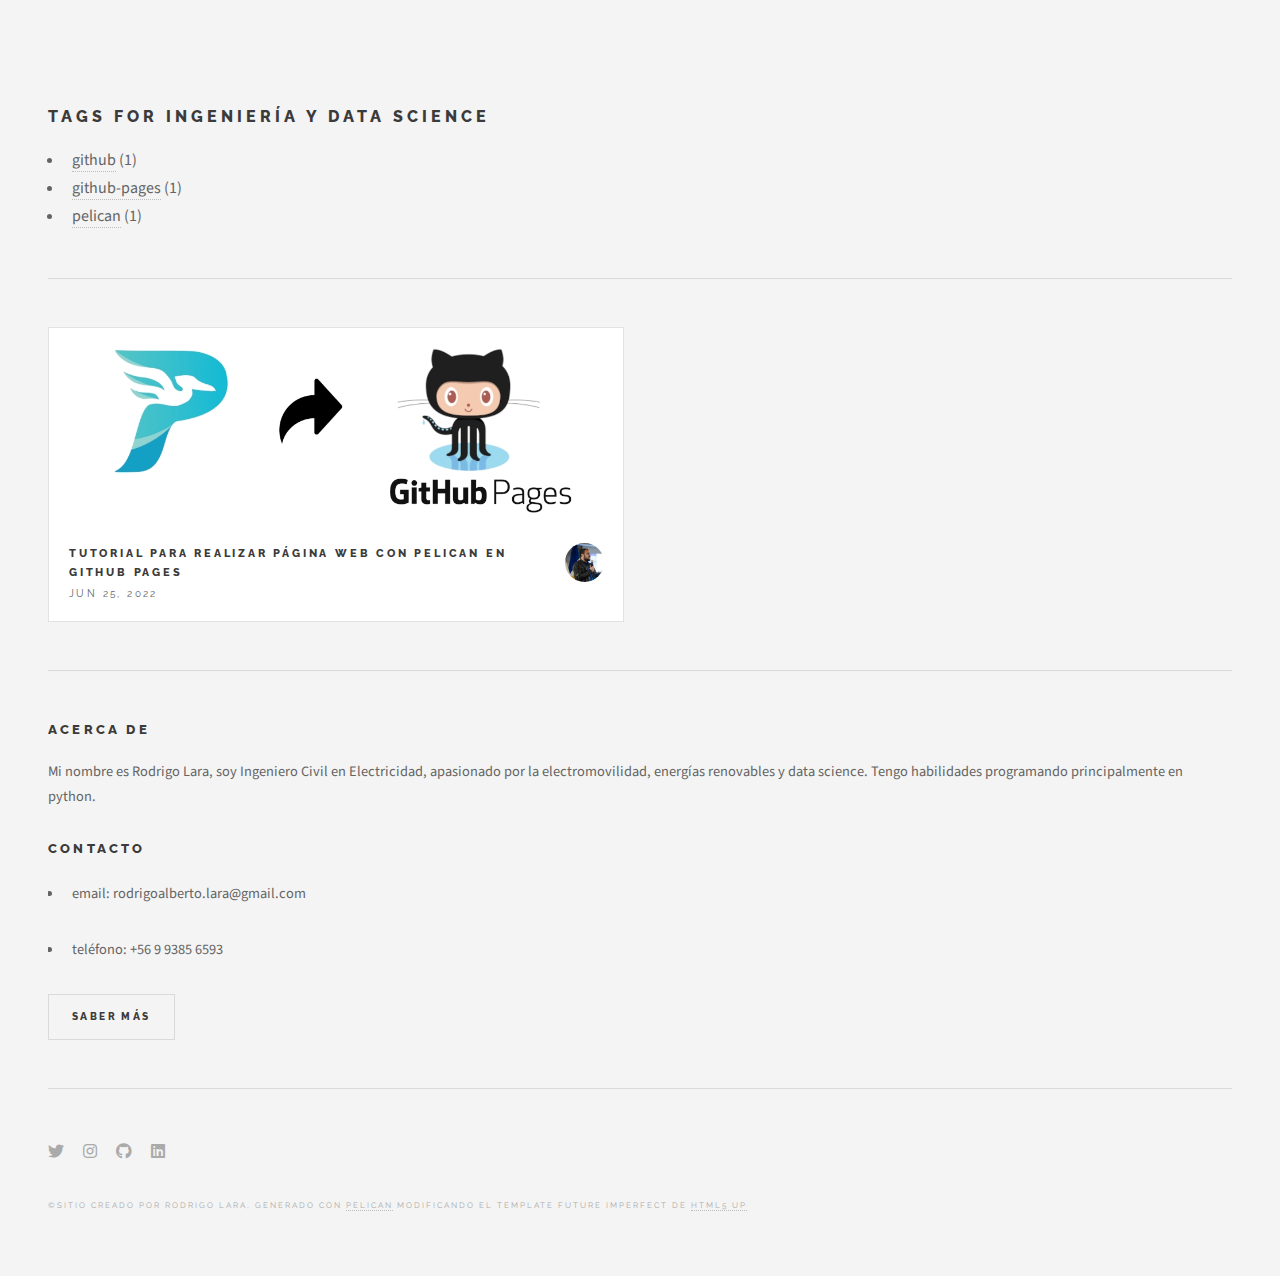
<file: tags.html>
<!DOCTYPE HTML>
<!--
    Future Imperfect by HTML5 UP
    html5up.net | @ajlkn
    Free for personal and commercial use under the CCA 3.0 license (html5up.net/license)
-->
<html>
    <head>
        <!-- Global site tag (gtag.js) - Google Analytics -->
        <script async src="https://www.googletagmanager.com/gtag/js?id=G-S9G4CVQBN6"></script>
        <script>
            window.dataLayer = window.dataLayer || [];
            function gtag(){dataLayer.push(arguments);}
            gtag('js', new Date());
            gtag('set', {
                    'cookie_flags': 'SameSite=None;Secure'
});
            gtag('config', 'G-S9G4CVQBN6', {
                    'cookie_prefix': 'gs9g4cvqbn6',
                    'cookie_domain': 'rodrigolara-cl.github.io'
});
        </script>
        <title>Ingeniería y Data Science</title>
        <meta name="google-site-verification" content="K3BABKLMDqM2WSs-3wePEcWYFvSBw2Zw_Ct6z8ViA8M" />
        <meta charset="utf-8" />
        <meta name="viewport" content="width=device-width, initial-scale=1, user-scalable=no" />
        <link rel="stylesheet" href="https://rodrigolara-cl.github.io/theme/css/main.css" />
    </head>
    <body class="is-preload">

        <!-- Wrapper -->
            <div id="wrapper">

                        <!-- Main -->
                            <div id="main">
    <h1>Tags for Ingeniería y Data Science</h1>
    <ul>
        <li><a href="https://rodrigolara-cl.github.io/tag/github.html">github</a> (1)</li>
        <li><a href="https://rodrigolara-cl.github.io/tag/github-pages.html">github-pages</a> (1)</li>
        <li><a href="https://rodrigolara-cl.github.io/tag/pelican.html">pelican</a> (1)</li>
    </ul>
                            </div>

                        <!-- Post
                            <article class="post">
                                <header>
                                    <div class="title">
                                        <h2><a href="single.html">Ultricies sed magna euismod enim vitae gravida</a></h2>
                                        <p>Lorem ipsum dolor amet nullam consequat etiam feugiat</p>
                                    </div>
                                    <div class="meta">
                                        <time class="published" datetime="2015-10-25">October 25, 2015</time>
                                        <a href="#" class="author"><span class="name">Jane Doe</span><img src="https://rodrigolara-cl.github.io/theme/images/avatar.jpg" alt="" /></a>
                                    </div>
                                </header>
                                <a href="single.html" class="image featured"><img src="https://rodrigolara-cl.github.io/theme/images/pic02.jpg" alt="" /></a>
                                <p>Mauris neque quam, fermentum ut nisl vitae, convallis maximus nisl. Sed mattis nunc id lorem euismod placerat. Vivamus porttitor magna enim, ac accumsan tortor cursus at. Phasellus sed ultricies mi non congue ullam corper.</p>
                                <footer>
                                    <ul class="actions">
                                        <li><a href="single.html" class="button large">Continue Reading</a></li>
                                    </ul>
                                    <ul class="stats">
                                        <li><a href="#">General</a></li>
                                        <li><a href="#" class="icon solid fa-heart">28</a></li>
                                        <li><a href="#" class="icon solid fa-comment">128</a></li>
                                    </ul>
                                </footer>
                            </article>
                        -->
                        <!-- Post
                            <article class="post">
                                <header>
                                    <div class="title">
                                        <h2><a href="single.html">Euismod et accumsan</a></h2>
                                        <p>Lorem ipsum dolor amet nullam consequat etiam feugiat</p>
                                    </div>
                                    <div class="meta">
                                        <time class="published" datetime="2015-10-22">October 22, 2015</time>
                                        <a href="#" class="author"><span class="name">Jane Doe</span><img src="https://rodrigolara-cl.github.io/theme/images/avatar.jpg" alt="" /></a>
                                    </div>
                                </header>
                                <a href="single.html" class="image featured"><img src="https://rodrigolara-cl.github.io/theme/images/pic03.jpg" alt="" /></a>
                                <p>Mauris neque quam, fermentum ut nisl vitae, convallis maximus nisl. Sed mattis nunc id lorem euismod placerat. Vivamus porttitor magna enim, ac accumsan tortor cursus at. Phasellus sed ultricies mi non congue ullam corper. Praesent tincidunt sed tellus ut rutrum. Sed vitae justo condimentum, porta lectus vitae, ultricies congue gravida diam non fringilla. Cras vehicula tellus eu ligula viverra, ac fringilla turpis suscipit. Quisque vestibulum rhoncus ligula.</p>
                                <footer>
                                    <ul class="actions">
                                        <li><a href="single.html" class="button large">Continue Reading</a></li>
                                    </ul>
                                    <ul class="stats">
                                        <li><a href="#">General</a></li>
                                        <li><a href="#" class="icon solid fa-heart">28</a></li>
                                        <li><a href="#" class="icon solid fa-comment">128</a></li>
                                    </ul>
                                </footer>
                            </article>
                        -->
                        <!-- Post -->
                        <!--
                            <article class="post">
                                <header>
                                    <div class="title">
                                        <h2><a href="#">Elements</a></h2>
                                        <p>Lorem ipsum dolor amet nullam consequat etiam feugiat</p>
                                    </div>
                                    <div class="meta">
                                        <time class="published" datetime="2015-10-18">October 18, 2015</time>
                                        <a href="#" class="author"><span class="name">Jane Doe</span><img src="https://rodrigolara-cl.github.io/theme/images/avatar.jpg" alt="" /></a>
                                    </div>
                                </header>

                                <section>
                                    <h3>Text</h3>
                                    <p>This is <b>bold</b> and this is <strong>strong</strong>. This is <i>italic</i> and this is <em>emphasized</em>.
                                    This is <sup>superscript</sup> text and this is <sub>subscript</sub> text.
                                    This is <u>underlined</u> and this is code: <code>for (;;) { ... }</code>. Finally, <a href="#">this is a link</a>.</p>
                                    <hr />
                                    <p>Nunc lacinia ante nunc ac lobortis. Interdum adipiscing gravida odio porttitor sem non mi integer non faucibus ornare mi ut ante amet placerat aliquet. Volutpat eu sed ante lacinia sapien lorem accumsan varius montes viverra nibh in adipiscing blandit tempus accumsan.</p>
                                    <hr />
                                    <h2>Heading Level 2</h2>
                                    <h3>Heading Level 3</h3>
                                    <h4>Heading Level 4</h4>
                                    <hr />
                                    <h4>Blockquote</h4>
                                    <blockquote>Fringilla nisl. Donec accumsan interdum nisi, quis tincidunt felis sagittis eget tempus euismod. Vestibulum ante ipsum primis in faucibus vestibulum. Blandit adipiscing eu felis iaculis volutpat ac adipiscing accumsan faucibus. Vestibulum ante ipsum primis in faucibus lorem ipsum dolor sit amet nullam adipiscing eu felis.</blockquote>
                                    <h4>Preformatted</h4>
                                    <pre><code>i = 0;

while (!deck.isInOrder()) {
print 'Iteration ' + i;
deck.shuffle();
i++;
}

print 'It took ' + i + ' iterations to sort the deck.';</code></pre>
                                </section>

                                <section>
                                    <h3>Lists</h3>
                                    <div class="row">
                                        <div class="col-6 col-12-medium">
                                            <h4>Unordered</h4>
                                            <ul>
                                                <li>Dolor pulvinar etiam.</li>
                                                <li>Sagittis adipiscing.</li>
                                                <li>Felis enim feugiat.</li>
                                            </ul>
                                            <h4>Alternate</h4>
                                            <ul class="alt">
                                                <li>Dolor pulvinar etiam.</li>
                                                <li>Sagittis adipiscing.</li>
                                                <li>Felis enim feugiat.</li>
                                            </ul>
                                        </div>
                                        <div class="col-6 col-12-medium">
                                            <h4>Ordered</h4>
                                            <ol>
                                                <li>Dolor pulvinar etiam.</li>
                                                <li>Etiam vel felis viverra.</li>
                                                <li>Felis enim feugiat.</li>
                                                <li>Dolor pulvinar etiam.</li>
                                                <li>Etiam vel felis lorem.</li>
                                                <li>Felis enim et feugiat.</li>
                                            </ol>
                                            <h4>Icons</h4>
                                            <ul class="icons">
                                                <li><a href="#" class="icon brands fa-twitter"><span class="label">Twitter</span></a></li>
                                                <li><a href="#" class="icon brands fa-facebook-f"><span class="label">Facebook</span></a></li>
                                                <li><a href="#" class="icon brands fa-instagram"><span class="label">Instagram</span></a></li>
                                                <li><a href="#" class="icon brands fa-github"><span class="label">Github</span></a></li>
                                            </ul>
                                        </div>
                                    </div>
                                    <h3>Actions</h3>
                                    <div class="row">
                                        <div class="col-6 col-12-medium">
                                            <ul class="actions">
                                                <li><a href="#" class="button">Default</a></li>
                                                <li><a href="#" class="button">Default</a></li>
                                                <li><a href="#" class="button">Default</a></li>
                                            </ul>
                                            <ul class="actions small">
                                                <li><a href="#" class="button small">Small</a></li>
                                                <li><a href="#" class="button small">Small</a></li>
                                                <li><a href="#" class="button small">Small</a></li>
                                            </ul>
                                            <ul class="actions stacked">
                                                <li><a href="#" class="button">Default</a></li>
                                                <li><a href="#" class="button">Default</a></li>
                                                <li><a href="#" class="button">Default</a></li>
                                            </ul>
                                            <ul class="actions stacked">
                                                <li><a href="#" class="button small">Small</a></li>
                                                <li><a href="#" class="button small">Small</a></li>
                                                <li><a href="#" class="button small">Small</a></li>
                                            </ul>
                                        </div>
                                        <div class="col-6 col-12-medium">
                                            <ul class="actions stacked">
                                                <li><a href="#" class="button fit">Default</a></li>
                                                <li><a href="#" class="button fit">Default</a></li>
                                            </ul>
                                            <ul class="actions stacked">
                                                <li><a href="#" class="button small fit">Small</a></li>
                                                <li><a href="#" class="button small fit">Small</a></li>
                                            </ul>
                                        </div>
                                    </div>
                                </section>

                                <section>
                                    <h3>Table</h3>
                                    <h4>Default</h4>
                                    <div class="table-wrapper">
                                        <table>
                                            <thead>
                                                <tr>
                                                    <th>Name</th>
                                                    <th>Description</th>
                                                    <th>Price</th>
                                                </tr>
                                            </thead>
                                            <tbody>
                                                <tr>
                                                    <td>Item One</td>
                                                    <td>Ante turpis integer aliquet porttitor.</td>
                                                    <td>29.99</td>
                                                </tr>
                                                <tr>
                                                    <td>Item Two</td>
                                                    <td>Vis ac commodo adipiscing arcu aliquet.</td>
                                                    <td>19.99</td>
                                                </tr>
                                                <tr>
                                                    <td>Item Three</td>
                                                    <td> Morbi faucibus arcu accumsan lorem.</td>
                                                    <td>29.99</td>
                                                </tr>
                                                <tr>
                                                    <td>Item Four</td>
                                                    <td>Vitae integer tempus condimentum.</td>
                                                    <td>19.99</td>
                                                </tr>
                                                <tr>
                                                    <td>Item Five</td>
                                                    <td>Ante turpis integer aliquet porttitor.</td>
                                                    <td>29.99</td>
                                                </tr>
                                            </tbody>
                                            <tfoot>
                                                <tr>
                                                    <td colspan="2"></td>
                                                    <td>100.00</td>
                                                </tr>
                                            </tfoot>
                                        </table>
                                    </div>

                                    <h4>Alternate</h4>
                                    <div class="table-wrapper">
                                        <table class="alt">
                                            <thead>
                                                <tr>
                                                    <th>Name</th>
                                                    <th>Description</th>
                                                    <th>Price</th>
                                                </tr>
                                            </thead>
                                            <tbody>
                                                <tr>
                                                    <td>Item One</td>
                                                    <td>Ante turpis integer aliquet porttitor.</td>
                                                    <td>29.99</td>
                                                </tr>
                                                <tr>
                                                    <td>Item Two</td>
                                                    <td>Vis ac commodo adipiscing arcu aliquet.</td>
                                                    <td>19.99</td>
                                                </tr>
                                                <tr>
                                                    <td>Item Three</td>
                                                    <td> Morbi faucibus arcu accumsan lorem.</td>
                                                    <td>29.99</td>
                                                </tr>
                                                <tr>
                                                    <td>Item Four</td>
                                                    <td>Vitae integer tempus condimentum.</td>
                                                    <td>19.99</td>
                                                </tr>
                                                <tr>
                                                    <td>Item Five</td>
                                                    <td>Ante turpis integer aliquet porttitor.</td>
                                                    <td>29.99</td>
                                                </tr>
                                            </tbody>
                                            <tfoot>
                                                <tr>
                                                    <td colspan="2"></td>
                                                    <td>100.00</td>
                                                </tr>
                                            </tfoot>
                                        </table>
                                    </div>
                                </section>

                                <section>
                                    <h3>Buttons</h3>
                                    <ul class="actions">
                                        <li><a href="#" class="button large">Large</a></li>
                                        <li><a href="#" class="button">Default</a></li>
                                        <li><a href="#" class="button small">Small</a></li>
                                    </ul>
                                    <ul class="actions fit">
                                        <li><a href="#" class="button fit">Fit</a></li>
                                        <li><a href="#" class="button fit">Fit</a></li>
                                        <li><a href="#" class="button fit">Fit</a></li>
                                    </ul>
                                    <ul class="actions fit small">
                                        <li><a href="#" class="button fit small">Fit + Small</a></li>
                                        <li><a href="#" class="button fit small">Fit + Small</a></li>
                                        <li><a href="#" class="button fit small">Fit + Small</a></li>
                                    </ul>
                                    <ul class="actions">
                                        <li><a href="#" class="button icon solid fa-download">Icon</a></li>
                                        <li><a href="#" class="button icon solid fa-upload">Icon</a></li>
                                        <li><a href="#" class="button icon solid fa-save">Icon</a></li>
                                    </ul>
                                    <ul class="actions">
                                        <li><span class="button disabled">Disabled</span></li>
                                        <li><span class="button disabled icon solid fa-download">Disabled</span></li>
                                    </ul>
                                </section>

                                <section>
                                    <h3>Form</h3>
                                    <form method="post" action="#">
                                        <div class="row gtr-uniform">
                                            <div class="col-6 col-12-xsmall">
                                                <input type="text" name="demo-name" id="demo-name" value="" placeholder="Name" />
                                            </div>
                                            <div class="col-6 col-12-xsmall">
                                                <input type="email" name="demo-email" id="demo-email" value="" placeholder="Email" />
                                            </div>
                                            <div class="col-12">
                                                <select name="demo-category" id="demo-category">
                                                    <option value="">- Category -</option>
                                                    <option value="1">Manufacturing</option>
                                                    <option value="1">Shipping</option>
                                                    <option value="1">Administration</option>
                                                    <option value="1">Human Resources</option>
                                                </select>
                                            </div>
                                            <div class="col-4 col-12-small">
                                                <input type="radio" id="demo-priority-low" name="demo-priority" checked>
                                                <label for="demo-priority-low">Low</label>
                                            </div>
                                            <div class="col-4 col-12-small">
                                                <input type="radio" id="demo-priority-normal" name="demo-priority">
                                                <label for="demo-priority-normal">Normal</label>
                                            </div>
                                            <div class="col-4 col-12-small">
                                                <input type="radio" id="demo-priority-high" name="demo-priority">
                                                <label for="demo-priority-high">High</label>
                                            </div>
                                            <div class="col-6 col-12-small">
                                                <input type="checkbox" id="demo-copy" name="demo-copy">
                                                <label for="demo-copy">Email me a copy</label>
                                            </div>
                                            <div class="col-6 col-12-small">
                                                <input type="checkbox" id="demo-human" name="demo-human" checked>
                                                <label for="demo-human">Not a robot</label>
                                            </div>
                                            <div class="col-12">
                                                <textarea name="demo-message" id="demo-message" placeholder="Enter your message" rows="6"></textarea>
                                            </div>
                                            <div class="col-12">
                                                <ul class="actions">
                                                    <li><input type="submit" value="Send Message" /></li>
                                                    <li><input type="reset" value="Reset" /></li>
                                                </ul>
                                            </div>
                                        </div>
                                    </form>
                                </section>

                                <section>
                                    <h3>Image</h3>
                                    <h4>Fit</h4>
                                    <div class="box alt">
                                        <div class="row gtr-uniform">
                                            <div class="col-12"><span class="image fit"><img src="https://rodrigolara-cl.github.io/theme/images/pic02.jpg" alt="" /></span></div>
                                            <div class="col-4"><span class="image fit"><img src="https://rodrigolara-cl.github.io/theme/images/pic04.jpg" alt="" /></span></div>
                                            <div class="col-4"><span class="image fit"><img src="https://rodrigolara-cl.github.io/theme/images/pic05.jpg" alt="" /></span></div>
                                            <div class="col-4"><span class="image fit"><img src="https://rodrigolara-cl.github.io/theme/images/pic06.jpg" alt="" /></span></div>
                                            <div class="col-4"><span class="image fit"><img src="https://rodrigolara-cl.github.io/theme/images/pic06.jpg" alt="" /></span></div>
                                            <div class="col-4"><span class="image fit"><img src="https://rodrigolara-cl.github.io/theme/images/pic04.jpg" alt="" /></span></div>
                                            <div class="col-4"><span class="image fit"><img src="https://rodrigolara-cl.github.io/theme/images/pic05.jpg" alt="" /></span></div>
                                            <div class="col-4"><span class="image fit"><img src="https://rodrigolara-cl.github.io/theme/images/pic05.jpg" alt="" /></span></div>
                                            <div class="col-4"><span class="image fit"><img src="https://rodrigolara-cl.github.io/theme/images/pic06.jpg" alt="" /></span></div>
                                            <div class="col-4"><span class="image fit"><img src="https://rodrigolara-cl.github.io/theme/images/pic04.jpg" alt="" /></span></div>
                                        </div>
                                    </div>
                                    <h4>Left &amp; Right</h4>
                                    <p><span class="image left"><img src="https://rodrigolara-cl.github.io/theme/images/pic07.jpg" alt="" /></span>Fringilla nisl. Donec accumsan interdum nisi, quis tincidunt felis sagittis eget. tempus euismod. Vestibulum ante ipsum primis in faucibus vestibulum. Blandit adipiscing eu felis iaculis volutpat ac adipiscing accumsan eu faucibus. Integer ac pellentesque praesent tincidunt felis sagittis eget. tempus euismod. Vestibulum ante ipsum primis in faucibus vestibulum. Blandit adipiscing eu felis iaculis volutpat ac adipiscing accumsan eu faucibus. Integer ac pellentesque praesent. Donec accumsan interdum nisi, quis tincidunt felis sagittis eget. tempus euismod. Vestibulum ante ipsum primis in faucibus vestibulum. Blandit adipiscing eu felis iaculis volutpat ac adipiscing accumsan eu faucibus. Integer ac pellentesque praesent tincidunt felis sagittis eget. tempus euismod. Vestibulum ante ipsum primis in faucibus vestibulum. Blandit adipiscing eu felis iaculis volutpat ac adipiscing accumsan eu faucibus. Integer ac pellentesque praesent. Blandit adipiscing eu felis iaculis volutpat ac adipiscing accumsan eu faucibus. Integer ac pellentesque praesent tincidunt felis sagittis eget. tempus euismod. Vestibulum ante ipsum primis in faucibus vestibulum. Blandit adipiscing eu felis iaculis volutpat ac adipiscing accumsan eu faucibus. Integer ac pellentesque praesent.</p>
                                    <p><span class="image right"><img src="https://rodrigolara-cl.github.io/theme/images/pic04.jpg" alt="" /></span>Fringilla nisl. Donec accumsan interdum nisi, quis tincidunt felis sagittis eget. tempus euismod. Vestibulum ante ipsum primis in faucibus vestibulum. Blandit adipiscing eu felis iaculis volutpat ac adipiscing accumsan eu faucibus. Integer ac pellentesque praesent tincidunt felis sagittis eget. tempus euismod. Vestibulum ante ipsum primis in faucibus vestibulum. Blandit adipiscing eu felis iaculis volutpat ac adipiscing accumsan eu faucibus. Integer ac pellentesque praesent. Donec accumsan interdum nisi, quis tincidunt felis sagittis eget. tempus euismod. Vestibulum ante ipsum primis in faucibus vestibulum. Blandit adipiscing eu felis iaculis volutpat ac adipiscing accumsan eu faucibus. Integer ac pellentesque praesent tincidunt felis sagittis eget. tempus euismod. Vestibulum ante ipsum primis in faucibus vestibulum. Blandit adipiscing eu felis iaculis volutpat ac adipiscing accumsan eu faucibus. Integer ac pellentesque praesent. Blandit adipiscing eu felis iaculis volutpat ac adipiscing accumsan eu faucibus. Integer ac pellentesque praesent tincidunt felis sagittis eget. tempus euismod. Vestibulum ante ipsum primis in faucibus vestibulum. Blandit adipiscing eu felis iaculis volutpat ac adipiscing accumsan eu faucibus. Integer ac pellentesque praesent.</p>
                                </section>

                            </article>
                        -->



                <!-- Sidebar -->
                    <section id="sidebar">




                                    <!-- Mini Post
                                        <article class="mini-post">
                                            <header>
                                                <h3><a href="single.html">Rutrum neque accumsan</a></h3>
                                                <time class="published" datetime="2015-10-19">October 19, 2015</time>
                                                <a href="#" class="author"><img src="https://rodrigolara-cl.github.io/theme/images/avatar.jpg" alt="" /></a>
                                            </header>
                                            <a href="single.html" class="image"><img src="https://rodrigolara-cl.github.io/theme/images/pic05.jpg" alt="" /></a>
                                        </article>
                                    -->
                                    <!-- Mini Post
                                        <article class="mini-post">
                                            <header>
                                                <h3><a href="single.html">Odio congue mattis</a></h3>
                                                <time class="published" datetime="2015-10-18">October 18, 2015</time>
                                                <a href="#" class="author"><img src="https://rodrigolara-cl.github.io/theme/images/avatar.jpg" alt="" /></a>
                                            </header>
                                            <a href="single.html" class="image"><img src="https://rodrigolara-cl.github.io/theme/images/pic06.jpg" alt="" /></a>
                                        </article>
                                    -->
                                    <!-- Mini Post
                                        <article class="mini-post">
                                            <header>
                                                <h3><a href="single.html">Enim nisl veroeros</a></h3>
                                                <time class="published" datetime="2015-10-17">October 17, 2015</time>
                                                <a href="#" class="author"><img src="https://rodrigolara-cl.github.io/theme/images/avatar.jpg" alt="" /></a>
                                            </header>
                                            <a href="single.html" class="image"><img src="https://rodrigolara-cl.github.io/theme/images/pic07.jpg" alt="" /></a>
                                        </article>
                                    -->
 						<!-- Mini Posts -->
							<section>
								<div class="mini-posts">
									<!-- Mini Post -->
										<article class="mini-post">
											<header>
												<h3><a href="https://rodrigolara-cl.github.io/tutorial-pelican-github-pages.html">Tutorial para realizar página web con Pelican en Github Pages</a></h3>
												<time class="published" datetime="2022-06-25">Jun 25, 2022</time>
												<a href="https://rodrigolara-cl.github.io/pages/acerca-de.html" class="author"><img src="https://rodrigolara-cl.github.io/images/profile_pic.jpg" alt="" /></a>
											</header>
											<a href="https://rodrigolara-cl.github.io/tutorial-pelican-github-pages.html" class="image"><img src="https://rodrigolara-cl.github.io/images/post21.jpg" alt="" /></a>
										</article>
								</div>
							</section>
                        <!-- Posts List
                            <section>
                                <ul class="posts">
                                    <li>
                                        <article>
                                            <header>
                                                <h3><a href="single.html">Lorem ipsum fermentum ut nisl vitae</a></h3>
                                                <time class="published" datetime="2015-10-20">October 20, 2015</time>
                                            </header>
                                            <a href="single.html" class="image"><img src="https://rodrigolara-cl.github.io/theme/images/pic08.jpg" alt="" /></a>
                                        </article>
                                    </li>
                                    <li>
                                        <article>
                                            <header>
                                                <h3><a href="single.html">Convallis maximus nisl mattis nunc id lorem</a></h3>
                                                <time class="published" datetime="2015-10-15">October 15, 2015</time>
                                            </header>
                                            <a href="single.html" class="image"><img src="https://rodrigolara-cl.github.io/theme/images/pic09.jpg" alt="" /></a>
                                        </article>
                                    </li>
                                    <li>
                                        <article>
                                            <header>
                                                <h3><a href="single.html">Euismod amet placerat vivamus porttitor</a></h3>
                                                <time class="published" datetime="2015-10-10">October 10, 2015</time>
                                            </header>
                                            <a href="single.html" class="image"><img src="https://rodrigolara-cl.github.io/theme/images/pic10.jpg" alt="" /></a>
                                        </article>
                                    </li>
                                    <li>
                                        <article>
                                            <header>
                                                <h3><a href="single.html">Magna enim accumsan tortor cursus ultricies</a></h3>
                                                <time class="published" datetime="2015-10-08">October 8, 2015</time>
                                            </header>
                                            <a href="single.html" class="image"><img src="https://rodrigolara-cl.github.io/theme/images/pic11.jpg" alt="" /></a>
                                        </article>
                                    </li>
                                    <li>
                                        <article>
                                            <header>
                                                <h3><a href="single.html">Congue ullam corper lorem ipsum dolor</a></h3>
                                                <time class="published" datetime="2015-10-06">October 7, 2015</time>
                                            </header>
                                            <a href="single.html" class="image"><img src="https://rodrigolara-cl.github.io/theme/images/pic12.jpg" alt="" /></a>
                                        </article>
                                    </li>
                                </ul>
                            </section>-->

                        <!-- About -->
                            <section class="blurb">
                                <h2>Acerca de</h2>
                                <p>Mi nombre es Rodrigo Lara, soy Ingeniero Civil en Electricidad, apasionado por la electromovilidad, energías renovables y  data science. Tengo habilidades programando principalmente en python.</p>
                                <h2>Contacto</h2>
                                <ul class="">
                                    <li><p>email: rodrigoalberto.lara@gmail.com</p></li>
                                    <li><p>teléfono: +56 9 9385 6593</p></li>
                                </ul>
                                <ul class="actions">
                                    <li><a href="https://rodrigolara-cl.github.io/pages/acerca-de.html" class="button">Saber más</a></li>
                                </ul>
                            </section>

                        <!-- Footer -->
                            <section id="footer">
                                <ul class="icons">
                                        <li><a href="https://twitter.com/lesterxileno" class="icon brands fa-twitter"><span class="label">Twitter</span></a></li>
                                        <li><a href="https://www.instagram.com/lesterxileno/" class="icon brands fa-instagram"><span class="label">Instagram</span></a></li>
                                        <li><a href="https://github.com/rodrigolara-cl" class="icon brands fa-github"><span class="label">Github</span></a></li>
                                        <li><a href="https://www.linkedin.com/in/rodrigo--lara/" class="icon brands fa-linkedin"><span class="label">Linkedin</span></a></li>
                                </ul>
                                <p class="copyright">&copy;Sitio creado por Rodrigo Lara, generado con <a href="http://getpelican.com/">PELICAN</a> modificando el template Future Imperfect de <a href="http://html5up.net">HTML5 UP</a></p>
                            </section>

                    </section>

            </div>

        <!-- Scripts -->
            <script src="https://rodrigolara-cl.github.io/theme/js/jquery.min.js"></script>
            <script src="https://rodrigolara-cl.github.io/theme/js/browser.min.js"></script>
            <script src="https://rodrigolara-cl.github.io/theme/js/breakpoints.min.js"></script>
            <script src="https://rodrigolara-cl.github.io/theme/js/util.js"></script>
            <script src="https://rodrigolara-cl.github.io/theme/js/main.js"></script>

    </body>
</html>
</file>
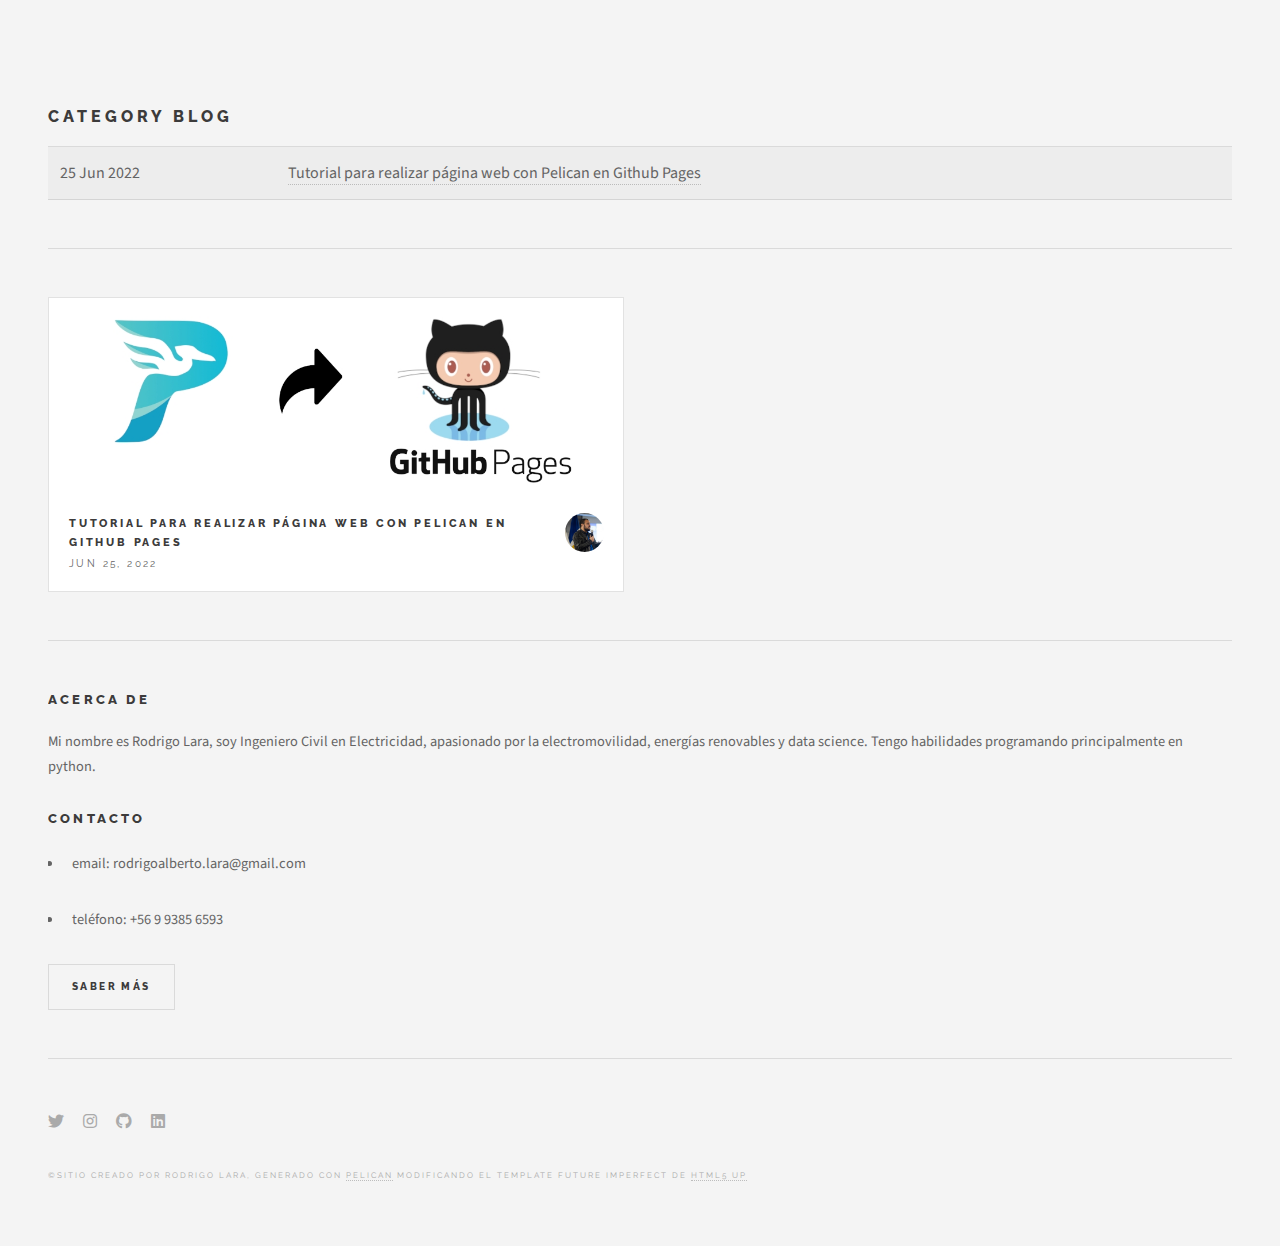
<file: category/blog.html>
<!DOCTYPE HTML>
<!--
    Future Imperfect by HTML5 UP
    html5up.net | @ajlkn
    Free for personal and commercial use under the CCA 3.0 license (html5up.net/license)
-->
<html>
    <head>
        <!-- Global site tag (gtag.js) - Google Analytics -->
        <script async src="https://www.googletagmanager.com/gtag/js?id=G-S9G4CVQBN6"></script>
        <script>
            window.dataLayer = window.dataLayer || [];
            function gtag(){dataLayer.push(arguments);}
            gtag('js', new Date());
            gtag('set', {
                    'cookie_flags': 'SameSite=None;Secure'
});
            gtag('config', 'G-S9G4CVQBN6', {
                    'cookie_prefix': 'gs9g4cvqbn6',
                    'cookie_domain': 'rodrigolara-cl.github.io'
});
        </script>
        <title>Ingeniería y Data Science</title>
        <meta name="google-site-verification" content="K3BABKLMDqM2WSs-3wePEcWYFvSBw2Zw_Ct6z8ViA8M" />
        <meta charset="utf-8" />
        <meta name="viewport" content="width=device-width, initial-scale=1, user-scalable=no" />
        <link rel="stylesheet" href="https://rodrigolara-cl.github.io/theme/css/main.css" />
    </head>
    <body class="is-preload">

        <!-- Wrapper -->
            <div id="wrapper">

                        <!-- Main -->
                            <div id="main">
<h1>Category <small>Blog</small></h1>
<table class="table">
    <tbody>
        <tr>
        <td>25 Jun 2022</td>
        <td><a href='https://rodrigolara-cl.github.io/tutorial-pelican-github-pages.html'>Tutorial para realizar página web con Pelican en Github Pages</a></td>
        </tr>
    </tbody>
</table>
                            </div>

                        <!-- Post
                            <article class="post">
                                <header>
                                    <div class="title">
                                        <h2><a href="single.html">Ultricies sed magna euismod enim vitae gravida</a></h2>
                                        <p>Lorem ipsum dolor amet nullam consequat etiam feugiat</p>
                                    </div>
                                    <div class="meta">
                                        <time class="published" datetime="2015-10-25">October 25, 2015</time>
                                        <a href="#" class="author"><span class="name">Jane Doe</span><img src="https://rodrigolara-cl.github.io/theme/images/avatar.jpg" alt="" /></a>
                                    </div>
                                </header>
                                <a href="single.html" class="image featured"><img src="https://rodrigolara-cl.github.io/theme/images/pic02.jpg" alt="" /></a>
                                <p>Mauris neque quam, fermentum ut nisl vitae, convallis maximus nisl. Sed mattis nunc id lorem euismod placerat. Vivamus porttitor magna enim, ac accumsan tortor cursus at. Phasellus sed ultricies mi non congue ullam corper.</p>
                                <footer>
                                    <ul class="actions">
                                        <li><a href="single.html" class="button large">Continue Reading</a></li>
                                    </ul>
                                    <ul class="stats">
                                        <li><a href="#">General</a></li>
                                        <li><a href="#" class="icon solid fa-heart">28</a></li>
                                        <li><a href="#" class="icon solid fa-comment">128</a></li>
                                    </ul>
                                </footer>
                            </article>
                        -->
                        <!-- Post
                            <article class="post">
                                <header>
                                    <div class="title">
                                        <h2><a href="single.html">Euismod et accumsan</a></h2>
                                        <p>Lorem ipsum dolor amet nullam consequat etiam feugiat</p>
                                    </div>
                                    <div class="meta">
                                        <time class="published" datetime="2015-10-22">October 22, 2015</time>
                                        <a href="#" class="author"><span class="name">Jane Doe</span><img src="https://rodrigolara-cl.github.io/theme/images/avatar.jpg" alt="" /></a>
                                    </div>
                                </header>
                                <a href="single.html" class="image featured"><img src="https://rodrigolara-cl.github.io/theme/images/pic03.jpg" alt="" /></a>
                                <p>Mauris neque quam, fermentum ut nisl vitae, convallis maximus nisl. Sed mattis nunc id lorem euismod placerat. Vivamus porttitor magna enim, ac accumsan tortor cursus at. Phasellus sed ultricies mi non congue ullam corper. Praesent tincidunt sed tellus ut rutrum. Sed vitae justo condimentum, porta lectus vitae, ultricies congue gravida diam non fringilla. Cras vehicula tellus eu ligula viverra, ac fringilla turpis suscipit. Quisque vestibulum rhoncus ligula.</p>
                                <footer>
                                    <ul class="actions">
                                        <li><a href="single.html" class="button large">Continue Reading</a></li>
                                    </ul>
                                    <ul class="stats">
                                        <li><a href="#">General</a></li>
                                        <li><a href="#" class="icon solid fa-heart">28</a></li>
                                        <li><a href="#" class="icon solid fa-comment">128</a></li>
                                    </ul>
                                </footer>
                            </article>
                        -->
                        <!-- Post -->
                        <!--
                            <article class="post">
                                <header>
                                    <div class="title">
                                        <h2><a href="#">Elements</a></h2>
                                        <p>Lorem ipsum dolor amet nullam consequat etiam feugiat</p>
                                    </div>
                                    <div class="meta">
                                        <time class="published" datetime="2015-10-18">October 18, 2015</time>
                                        <a href="#" class="author"><span class="name">Jane Doe</span><img src="https://rodrigolara-cl.github.io/theme/images/avatar.jpg" alt="" /></a>
                                    </div>
                                </header>

                                <section>
                                    <h3>Text</h3>
                                    <p>This is <b>bold</b> and this is <strong>strong</strong>. This is <i>italic</i> and this is <em>emphasized</em>.
                                    This is <sup>superscript</sup> text and this is <sub>subscript</sub> text.
                                    This is <u>underlined</u> and this is code: <code>for (;;) { ... }</code>. Finally, <a href="#">this is a link</a>.</p>
                                    <hr />
                                    <p>Nunc lacinia ante nunc ac lobortis. Interdum adipiscing gravida odio porttitor sem non mi integer non faucibus ornare mi ut ante amet placerat aliquet. Volutpat eu sed ante lacinia sapien lorem accumsan varius montes viverra nibh in adipiscing blandit tempus accumsan.</p>
                                    <hr />
                                    <h2>Heading Level 2</h2>
                                    <h3>Heading Level 3</h3>
                                    <h4>Heading Level 4</h4>
                                    <hr />
                                    <h4>Blockquote</h4>
                                    <blockquote>Fringilla nisl. Donec accumsan interdum nisi, quis tincidunt felis sagittis eget tempus euismod. Vestibulum ante ipsum primis in faucibus vestibulum. Blandit adipiscing eu felis iaculis volutpat ac adipiscing accumsan faucibus. Vestibulum ante ipsum primis in faucibus lorem ipsum dolor sit amet nullam adipiscing eu felis.</blockquote>
                                    <h4>Preformatted</h4>
                                    <pre><code>i = 0;

while (!deck.isInOrder()) {
print 'Iteration ' + i;
deck.shuffle();
i++;
}

print 'It took ' + i + ' iterations to sort the deck.';</code></pre>
                                </section>

                                <section>
                                    <h3>Lists</h3>
                                    <div class="row">
                                        <div class="col-6 col-12-medium">
                                            <h4>Unordered</h4>
                                            <ul>
                                                <li>Dolor pulvinar etiam.</li>
                                                <li>Sagittis adipiscing.</li>
                                                <li>Felis enim feugiat.</li>
                                            </ul>
                                            <h4>Alternate</h4>
                                            <ul class="alt">
                                                <li>Dolor pulvinar etiam.</li>
                                                <li>Sagittis adipiscing.</li>
                                                <li>Felis enim feugiat.</li>
                                            </ul>
                                        </div>
                                        <div class="col-6 col-12-medium">
                                            <h4>Ordered</h4>
                                            <ol>
                                                <li>Dolor pulvinar etiam.</li>
                                                <li>Etiam vel felis viverra.</li>
                                                <li>Felis enim feugiat.</li>
                                                <li>Dolor pulvinar etiam.</li>
                                                <li>Etiam vel felis lorem.</li>
                                                <li>Felis enim et feugiat.</li>
                                            </ol>
                                            <h4>Icons</h4>
                                            <ul class="icons">
                                                <li><a href="#" class="icon brands fa-twitter"><span class="label">Twitter</span></a></li>
                                                <li><a href="#" class="icon brands fa-facebook-f"><span class="label">Facebook</span></a></li>
                                                <li><a href="#" class="icon brands fa-instagram"><span class="label">Instagram</span></a></li>
                                                <li><a href="#" class="icon brands fa-github"><span class="label">Github</span></a></li>
                                            </ul>
                                        </div>
                                    </div>
                                    <h3>Actions</h3>
                                    <div class="row">
                                        <div class="col-6 col-12-medium">
                                            <ul class="actions">
                                                <li><a href="#" class="button">Default</a></li>
                                                <li><a href="#" class="button">Default</a></li>
                                                <li><a href="#" class="button">Default</a></li>
                                            </ul>
                                            <ul class="actions small">
                                                <li><a href="#" class="button small">Small</a></li>
                                                <li><a href="#" class="button small">Small</a></li>
                                                <li><a href="#" class="button small">Small</a></li>
                                            </ul>
                                            <ul class="actions stacked">
                                                <li><a href="#" class="button">Default</a></li>
                                                <li><a href="#" class="button">Default</a></li>
                                                <li><a href="#" class="button">Default</a></li>
                                            </ul>
                                            <ul class="actions stacked">
                                                <li><a href="#" class="button small">Small</a></li>
                                                <li><a href="#" class="button small">Small</a></li>
                                                <li><a href="#" class="button small">Small</a></li>
                                            </ul>
                                        </div>
                                        <div class="col-6 col-12-medium">
                                            <ul class="actions stacked">
                                                <li><a href="#" class="button fit">Default</a></li>
                                                <li><a href="#" class="button fit">Default</a></li>
                                            </ul>
                                            <ul class="actions stacked">
                                                <li><a href="#" class="button small fit">Small</a></li>
                                                <li><a href="#" class="button small fit">Small</a></li>
                                            </ul>
                                        </div>
                                    </div>
                                </section>

                                <section>
                                    <h3>Table</h3>
                                    <h4>Default</h4>
                                    <div class="table-wrapper">
                                        <table>
                                            <thead>
                                                <tr>
                                                    <th>Name</th>
                                                    <th>Description</th>
                                                    <th>Price</th>
                                                </tr>
                                            </thead>
                                            <tbody>
                                                <tr>
                                                    <td>Item One</td>
                                                    <td>Ante turpis integer aliquet porttitor.</td>
                                                    <td>29.99</td>
                                                </tr>
                                                <tr>
                                                    <td>Item Two</td>
                                                    <td>Vis ac commodo adipiscing arcu aliquet.</td>
                                                    <td>19.99</td>
                                                </tr>
                                                <tr>
                                                    <td>Item Three</td>
                                                    <td> Morbi faucibus arcu accumsan lorem.</td>
                                                    <td>29.99</td>
                                                </tr>
                                                <tr>
                                                    <td>Item Four</td>
                                                    <td>Vitae integer tempus condimentum.</td>
                                                    <td>19.99</td>
                                                </tr>
                                                <tr>
                                                    <td>Item Five</td>
                                                    <td>Ante turpis integer aliquet porttitor.</td>
                                                    <td>29.99</td>
                                                </tr>
                                            </tbody>
                                            <tfoot>
                                                <tr>
                                                    <td colspan="2"></td>
                                                    <td>100.00</td>
                                                </tr>
                                            </tfoot>
                                        </table>
                                    </div>

                                    <h4>Alternate</h4>
                                    <div class="table-wrapper">
                                        <table class="alt">
                                            <thead>
                                                <tr>
                                                    <th>Name</th>
                                                    <th>Description</th>
                                                    <th>Price</th>
                                                </tr>
                                            </thead>
                                            <tbody>
                                                <tr>
                                                    <td>Item One</td>
                                                    <td>Ante turpis integer aliquet porttitor.</td>
                                                    <td>29.99</td>
                                                </tr>
                                                <tr>
                                                    <td>Item Two</td>
                                                    <td>Vis ac commodo adipiscing arcu aliquet.</td>
                                                    <td>19.99</td>
                                                </tr>
                                                <tr>
                                                    <td>Item Three</td>
                                                    <td> Morbi faucibus arcu accumsan lorem.</td>
                                                    <td>29.99</td>
                                                </tr>
                                                <tr>
                                                    <td>Item Four</td>
                                                    <td>Vitae integer tempus condimentum.</td>
                                                    <td>19.99</td>
                                                </tr>
                                                <tr>
                                                    <td>Item Five</td>
                                                    <td>Ante turpis integer aliquet porttitor.</td>
                                                    <td>29.99</td>
                                                </tr>
                                            </tbody>
                                            <tfoot>
                                                <tr>
                                                    <td colspan="2"></td>
                                                    <td>100.00</td>
                                                </tr>
                                            </tfoot>
                                        </table>
                                    </div>
                                </section>

                                <section>
                                    <h3>Buttons</h3>
                                    <ul class="actions">
                                        <li><a href="#" class="button large">Large</a></li>
                                        <li><a href="#" class="button">Default</a></li>
                                        <li><a href="#" class="button small">Small</a></li>
                                    </ul>
                                    <ul class="actions fit">
                                        <li><a href="#" class="button fit">Fit</a></li>
                                        <li><a href="#" class="button fit">Fit</a></li>
                                        <li><a href="#" class="button fit">Fit</a></li>
                                    </ul>
                                    <ul class="actions fit small">
                                        <li><a href="#" class="button fit small">Fit + Small</a></li>
                                        <li><a href="#" class="button fit small">Fit + Small</a></li>
                                        <li><a href="#" class="button fit small">Fit + Small</a></li>
                                    </ul>
                                    <ul class="actions">
                                        <li><a href="#" class="button icon solid fa-download">Icon</a></li>
                                        <li><a href="#" class="button icon solid fa-upload">Icon</a></li>
                                        <li><a href="#" class="button icon solid fa-save">Icon</a></li>
                                    </ul>
                                    <ul class="actions">
                                        <li><span class="button disabled">Disabled</span></li>
                                        <li><span class="button disabled icon solid fa-download">Disabled</span></li>
                                    </ul>
                                </section>

                                <section>
                                    <h3>Form</h3>
                                    <form method="post" action="#">
                                        <div class="row gtr-uniform">
                                            <div class="col-6 col-12-xsmall">
                                                <input type="text" name="demo-name" id="demo-name" value="" placeholder="Name" />
                                            </div>
                                            <div class="col-6 col-12-xsmall">
                                                <input type="email" name="demo-email" id="demo-email" value="" placeholder="Email" />
                                            </div>
                                            <div class="col-12">
                                                <select name="demo-category" id="demo-category">
                                                    <option value="">- Category -</option>
                                                    <option value="1">Manufacturing</option>
                                                    <option value="1">Shipping</option>
                                                    <option value="1">Administration</option>
                                                    <option value="1">Human Resources</option>
                                                </select>
                                            </div>
                                            <div class="col-4 col-12-small">
                                                <input type="radio" id="demo-priority-low" name="demo-priority" checked>
                                                <label for="demo-priority-low">Low</label>
                                            </div>
                                            <div class="col-4 col-12-small">
                                                <input type="radio" id="demo-priority-normal" name="demo-priority">
                                                <label for="demo-priority-normal">Normal</label>
                                            </div>
                                            <div class="col-4 col-12-small">
                                                <input type="radio" id="demo-priority-high" name="demo-priority">
                                                <label for="demo-priority-high">High</label>
                                            </div>
                                            <div class="col-6 col-12-small">
                                                <input type="checkbox" id="demo-copy" name="demo-copy">
                                                <label for="demo-copy">Email me a copy</label>
                                            </div>
                                            <div class="col-6 col-12-small">
                                                <input type="checkbox" id="demo-human" name="demo-human" checked>
                                                <label for="demo-human">Not a robot</label>
                                            </div>
                                            <div class="col-12">
                                                <textarea name="demo-message" id="demo-message" placeholder="Enter your message" rows="6"></textarea>
                                            </div>
                                            <div class="col-12">
                                                <ul class="actions">
                                                    <li><input type="submit" value="Send Message" /></li>
                                                    <li><input type="reset" value="Reset" /></li>
                                                </ul>
                                            </div>
                                        </div>
                                    </form>
                                </section>

                                <section>
                                    <h3>Image</h3>
                                    <h4>Fit</h4>
                                    <div class="box alt">
                                        <div class="row gtr-uniform">
                                            <div class="col-12"><span class="image fit"><img src="https://rodrigolara-cl.github.io/theme/images/pic02.jpg" alt="" /></span></div>
                                            <div class="col-4"><span class="image fit"><img src="https://rodrigolara-cl.github.io/theme/images/pic04.jpg" alt="" /></span></div>
                                            <div class="col-4"><span class="image fit"><img src="https://rodrigolara-cl.github.io/theme/images/pic05.jpg" alt="" /></span></div>
                                            <div class="col-4"><span class="image fit"><img src="https://rodrigolara-cl.github.io/theme/images/pic06.jpg" alt="" /></span></div>
                                            <div class="col-4"><span class="image fit"><img src="https://rodrigolara-cl.github.io/theme/images/pic06.jpg" alt="" /></span></div>
                                            <div class="col-4"><span class="image fit"><img src="https://rodrigolara-cl.github.io/theme/images/pic04.jpg" alt="" /></span></div>
                                            <div class="col-4"><span class="image fit"><img src="https://rodrigolara-cl.github.io/theme/images/pic05.jpg" alt="" /></span></div>
                                            <div class="col-4"><span class="image fit"><img src="https://rodrigolara-cl.github.io/theme/images/pic05.jpg" alt="" /></span></div>
                                            <div class="col-4"><span class="image fit"><img src="https://rodrigolara-cl.github.io/theme/images/pic06.jpg" alt="" /></span></div>
                                            <div class="col-4"><span class="image fit"><img src="https://rodrigolara-cl.github.io/theme/images/pic04.jpg" alt="" /></span></div>
                                        </div>
                                    </div>
                                    <h4>Left &amp; Right</h4>
                                    <p><span class="image left"><img src="https://rodrigolara-cl.github.io/theme/images/pic07.jpg" alt="" /></span>Fringilla nisl. Donec accumsan interdum nisi, quis tincidunt felis sagittis eget. tempus euismod. Vestibulum ante ipsum primis in faucibus vestibulum. Blandit adipiscing eu felis iaculis volutpat ac adipiscing accumsan eu faucibus. Integer ac pellentesque praesent tincidunt felis sagittis eget. tempus euismod. Vestibulum ante ipsum primis in faucibus vestibulum. Blandit adipiscing eu felis iaculis volutpat ac adipiscing accumsan eu faucibus. Integer ac pellentesque praesent. Donec accumsan interdum nisi, quis tincidunt felis sagittis eget. tempus euismod. Vestibulum ante ipsum primis in faucibus vestibulum. Blandit adipiscing eu felis iaculis volutpat ac adipiscing accumsan eu faucibus. Integer ac pellentesque praesent tincidunt felis sagittis eget. tempus euismod. Vestibulum ante ipsum primis in faucibus vestibulum. Blandit adipiscing eu felis iaculis volutpat ac adipiscing accumsan eu faucibus. Integer ac pellentesque praesent. Blandit adipiscing eu felis iaculis volutpat ac adipiscing accumsan eu faucibus. Integer ac pellentesque praesent tincidunt felis sagittis eget. tempus euismod. Vestibulum ante ipsum primis in faucibus vestibulum. Blandit adipiscing eu felis iaculis volutpat ac adipiscing accumsan eu faucibus. Integer ac pellentesque praesent.</p>
                                    <p><span class="image right"><img src="https://rodrigolara-cl.github.io/theme/images/pic04.jpg" alt="" /></span>Fringilla nisl. Donec accumsan interdum nisi, quis tincidunt felis sagittis eget. tempus euismod. Vestibulum ante ipsum primis in faucibus vestibulum. Blandit adipiscing eu felis iaculis volutpat ac adipiscing accumsan eu faucibus. Integer ac pellentesque praesent tincidunt felis sagittis eget. tempus euismod. Vestibulum ante ipsum primis in faucibus vestibulum. Blandit adipiscing eu felis iaculis volutpat ac adipiscing accumsan eu faucibus. Integer ac pellentesque praesent. Donec accumsan interdum nisi, quis tincidunt felis sagittis eget. tempus euismod. Vestibulum ante ipsum primis in faucibus vestibulum. Blandit adipiscing eu felis iaculis volutpat ac adipiscing accumsan eu faucibus. Integer ac pellentesque praesent tincidunt felis sagittis eget. tempus euismod. Vestibulum ante ipsum primis in faucibus vestibulum. Blandit adipiscing eu felis iaculis volutpat ac adipiscing accumsan eu faucibus. Integer ac pellentesque praesent. Blandit adipiscing eu felis iaculis volutpat ac adipiscing accumsan eu faucibus. Integer ac pellentesque praesent tincidunt felis sagittis eget. tempus euismod. Vestibulum ante ipsum primis in faucibus vestibulum. Blandit adipiscing eu felis iaculis volutpat ac adipiscing accumsan eu faucibus. Integer ac pellentesque praesent.</p>
                                </section>

                            </article>
                        -->



                <!-- Sidebar -->
                    <section id="sidebar">




                                    <!-- Mini Post
                                        <article class="mini-post">
                                            <header>
                                                <h3><a href="single.html">Rutrum neque accumsan</a></h3>
                                                <time class="published" datetime="2015-10-19">October 19, 2015</time>
                                                <a href="#" class="author"><img src="https://rodrigolara-cl.github.io/theme/images/avatar.jpg" alt="" /></a>
                                            </header>
                                            <a href="single.html" class="image"><img src="https://rodrigolara-cl.github.io/theme/images/pic05.jpg" alt="" /></a>
                                        </article>
                                    -->
                                    <!-- Mini Post
                                        <article class="mini-post">
                                            <header>
                                                <h3><a href="single.html">Odio congue mattis</a></h3>
                                                <time class="published" datetime="2015-10-18">October 18, 2015</time>
                                                <a href="#" class="author"><img src="https://rodrigolara-cl.github.io/theme/images/avatar.jpg" alt="" /></a>
                                            </header>
                                            <a href="single.html" class="image"><img src="https://rodrigolara-cl.github.io/theme/images/pic06.jpg" alt="" /></a>
                                        </article>
                                    -->
                                    <!-- Mini Post
                                        <article class="mini-post">
                                            <header>
                                                <h3><a href="single.html">Enim nisl veroeros</a></h3>
                                                <time class="published" datetime="2015-10-17">October 17, 2015</time>
                                                <a href="#" class="author"><img src="https://rodrigolara-cl.github.io/theme/images/avatar.jpg" alt="" /></a>
                                            </header>
                                            <a href="single.html" class="image"><img src="https://rodrigolara-cl.github.io/theme/images/pic07.jpg" alt="" /></a>
                                        </article>
                                    -->
 						<!-- Mini Posts -->
							<section>
								<div class="mini-posts">
									<!-- Mini Post -->
										<article class="mini-post">
											<header>
												<h3><a href="https://rodrigolara-cl.github.io/tutorial-pelican-github-pages.html">Tutorial para realizar página web con Pelican en Github Pages</a></h3>
												<time class="published" datetime="2022-06-25">Jun 25, 2022</time>
												<a href="https://rodrigolara-cl.github.io/pages/acerca-de.html" class="author"><img src="https://rodrigolara-cl.github.io/images/profile_pic.jpg" alt="" /></a>
											</header>
											<a href="https://rodrigolara-cl.github.io/tutorial-pelican-github-pages.html" class="image"><img src="https://rodrigolara-cl.github.io/images/post21.jpg" alt="" /></a>
										</article>
								</div>
							</section>
                        <!-- Posts List
                            <section>
                                <ul class="posts">
                                    <li>
                                        <article>
                                            <header>
                                                <h3><a href="single.html">Lorem ipsum fermentum ut nisl vitae</a></h3>
                                                <time class="published" datetime="2015-10-20">October 20, 2015</time>
                                            </header>
                                            <a href="single.html" class="image"><img src="https://rodrigolara-cl.github.io/theme/images/pic08.jpg" alt="" /></a>
                                        </article>
                                    </li>
                                    <li>
                                        <article>
                                            <header>
                                                <h3><a href="single.html">Convallis maximus nisl mattis nunc id lorem</a></h3>
                                                <time class="published" datetime="2015-10-15">October 15, 2015</time>
                                            </header>
                                            <a href="single.html" class="image"><img src="https://rodrigolara-cl.github.io/theme/images/pic09.jpg" alt="" /></a>
                                        </article>
                                    </li>
                                    <li>
                                        <article>
                                            <header>
                                                <h3><a href="single.html">Euismod amet placerat vivamus porttitor</a></h3>
                                                <time class="published" datetime="2015-10-10">October 10, 2015</time>
                                            </header>
                                            <a href="single.html" class="image"><img src="https://rodrigolara-cl.github.io/theme/images/pic10.jpg" alt="" /></a>
                                        </article>
                                    </li>
                                    <li>
                                        <article>
                                            <header>
                                                <h3><a href="single.html">Magna enim accumsan tortor cursus ultricies</a></h3>
                                                <time class="published" datetime="2015-10-08">October 8, 2015</time>
                                            </header>
                                            <a href="single.html" class="image"><img src="https://rodrigolara-cl.github.io/theme/images/pic11.jpg" alt="" /></a>
                                        </article>
                                    </li>
                                    <li>
                                        <article>
                                            <header>
                                                <h3><a href="single.html">Congue ullam corper lorem ipsum dolor</a></h3>
                                                <time class="published" datetime="2015-10-06">October 7, 2015</time>
                                            </header>
                                            <a href="single.html" class="image"><img src="https://rodrigolara-cl.github.io/theme/images/pic12.jpg" alt="" /></a>
                                        </article>
                                    </li>
                                </ul>
                            </section>-->

                        <!-- About -->
                            <section class="blurb">
                                <h2>Acerca de</h2>
                                <p>Mi nombre es Rodrigo Lara, soy Ingeniero Civil en Electricidad, apasionado por la electromovilidad, energías renovables y  data science. Tengo habilidades programando principalmente en python.</p>
                                <h2>Contacto</h2>
                                <ul class="">
                                    <li><p>email: rodrigoalberto.lara@gmail.com</p></li>
                                    <li><p>teléfono: +56 9 9385 6593</p></li>
                                </ul>
                                <ul class="actions">
                                    <li><a href="https://rodrigolara-cl.github.io/pages/acerca-de.html" class="button">Saber más</a></li>
                                </ul>
                            </section>

                        <!-- Footer -->
                            <section id="footer">
                                <ul class="icons">
                                        <li><a href="https://twitter.com/lesterxileno" class="icon brands fa-twitter"><span class="label">Twitter</span></a></li>
                                        <li><a href="https://www.instagram.com/lesterxileno/" class="icon brands fa-instagram"><span class="label">Instagram</span></a></li>
                                        <li><a href="https://github.com/rodrigolara-cl" class="icon brands fa-github"><span class="label">Github</span></a></li>
                                        <li><a href="https://www.linkedin.com/in/rodrigo--lara/" class="icon brands fa-linkedin"><span class="label">Linkedin</span></a></li>
                                </ul>
                                <p class="copyright">&copy;Sitio creado por Rodrigo Lara, generado con <a href="http://getpelican.com/">PELICAN</a> modificando el template Future Imperfect de <a href="http://html5up.net">HTML5 UP</a></p>
                            </section>

                    </section>

            </div>

        <!-- Scripts -->
            <script src="https://rodrigolara-cl.github.io/theme/js/jquery.min.js"></script>
            <script src="https://rodrigolara-cl.github.io/theme/js/browser.min.js"></script>
            <script src="https://rodrigolara-cl.github.io/theme/js/breakpoints.min.js"></script>
            <script src="https://rodrigolara-cl.github.io/theme/js/util.js"></script>
            <script src="https://rodrigolara-cl.github.io/theme/js/main.js"></script>

    </body>
</html>
</file>
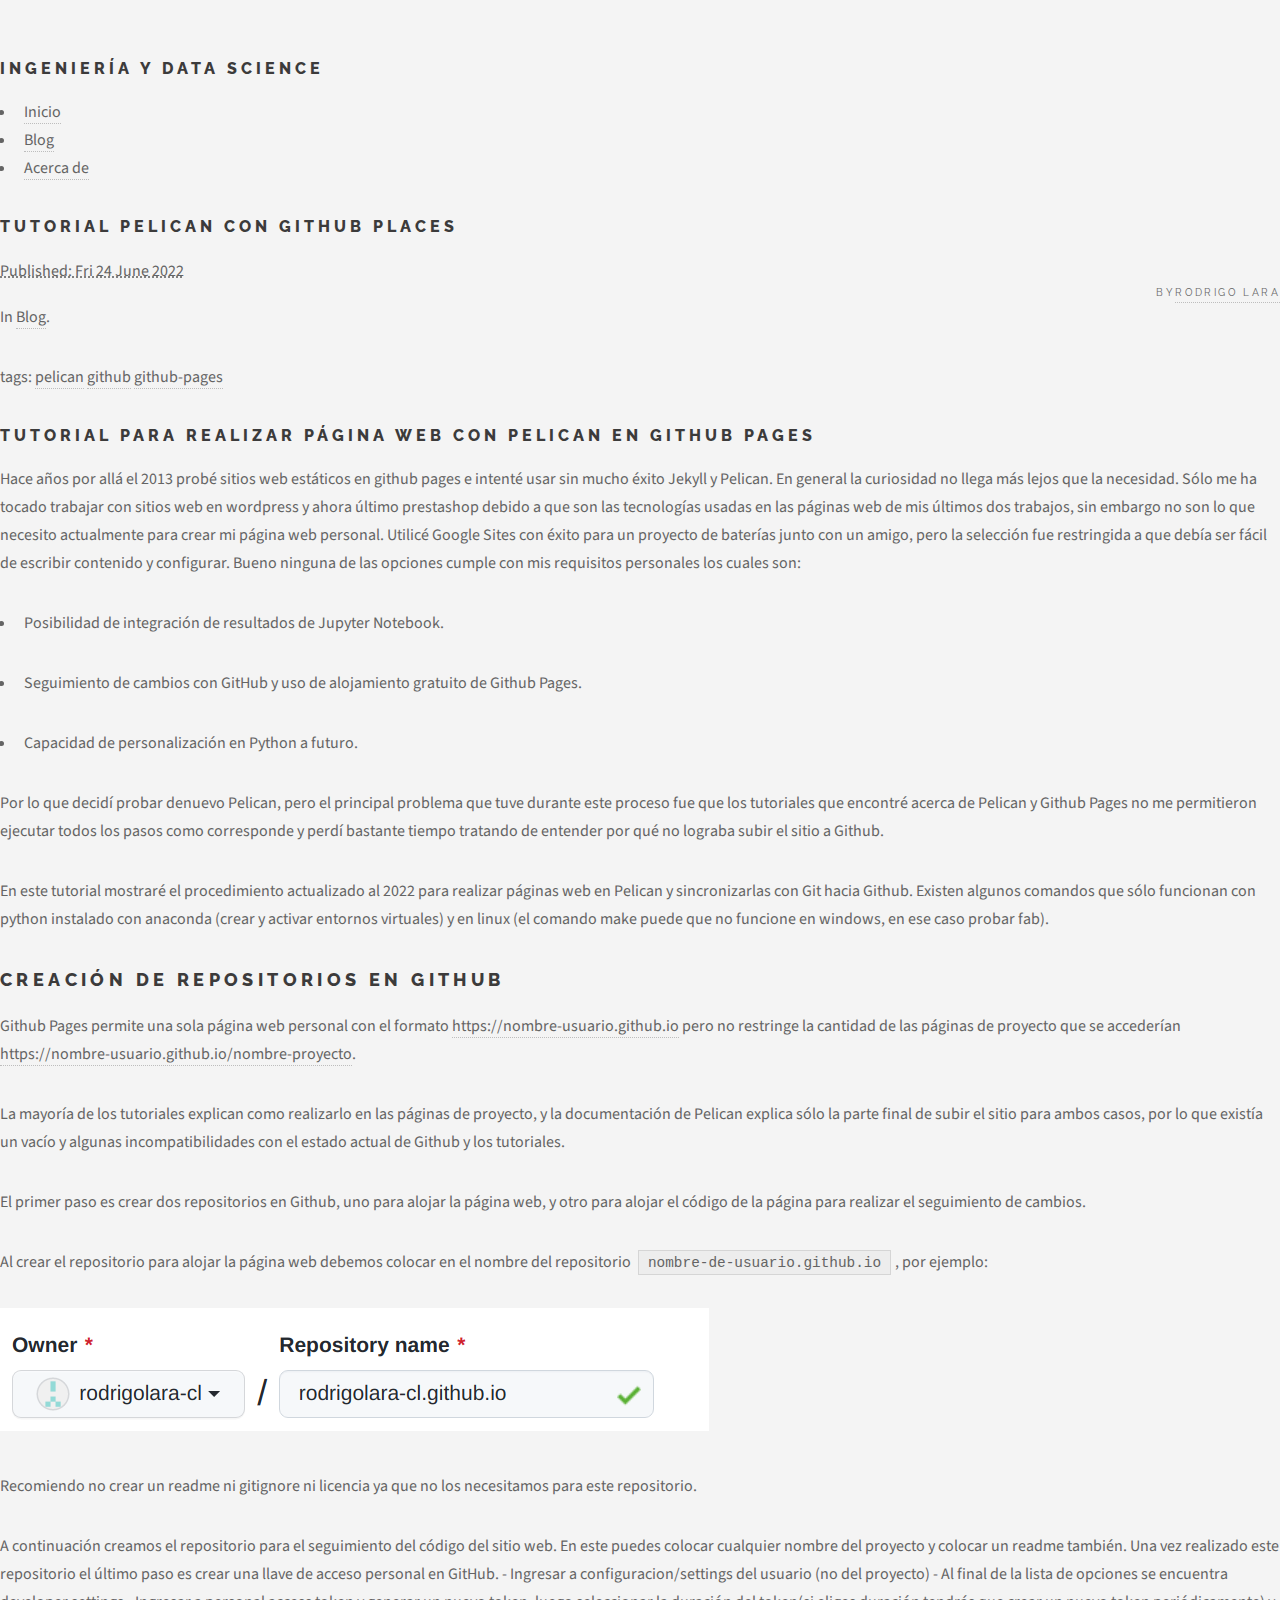
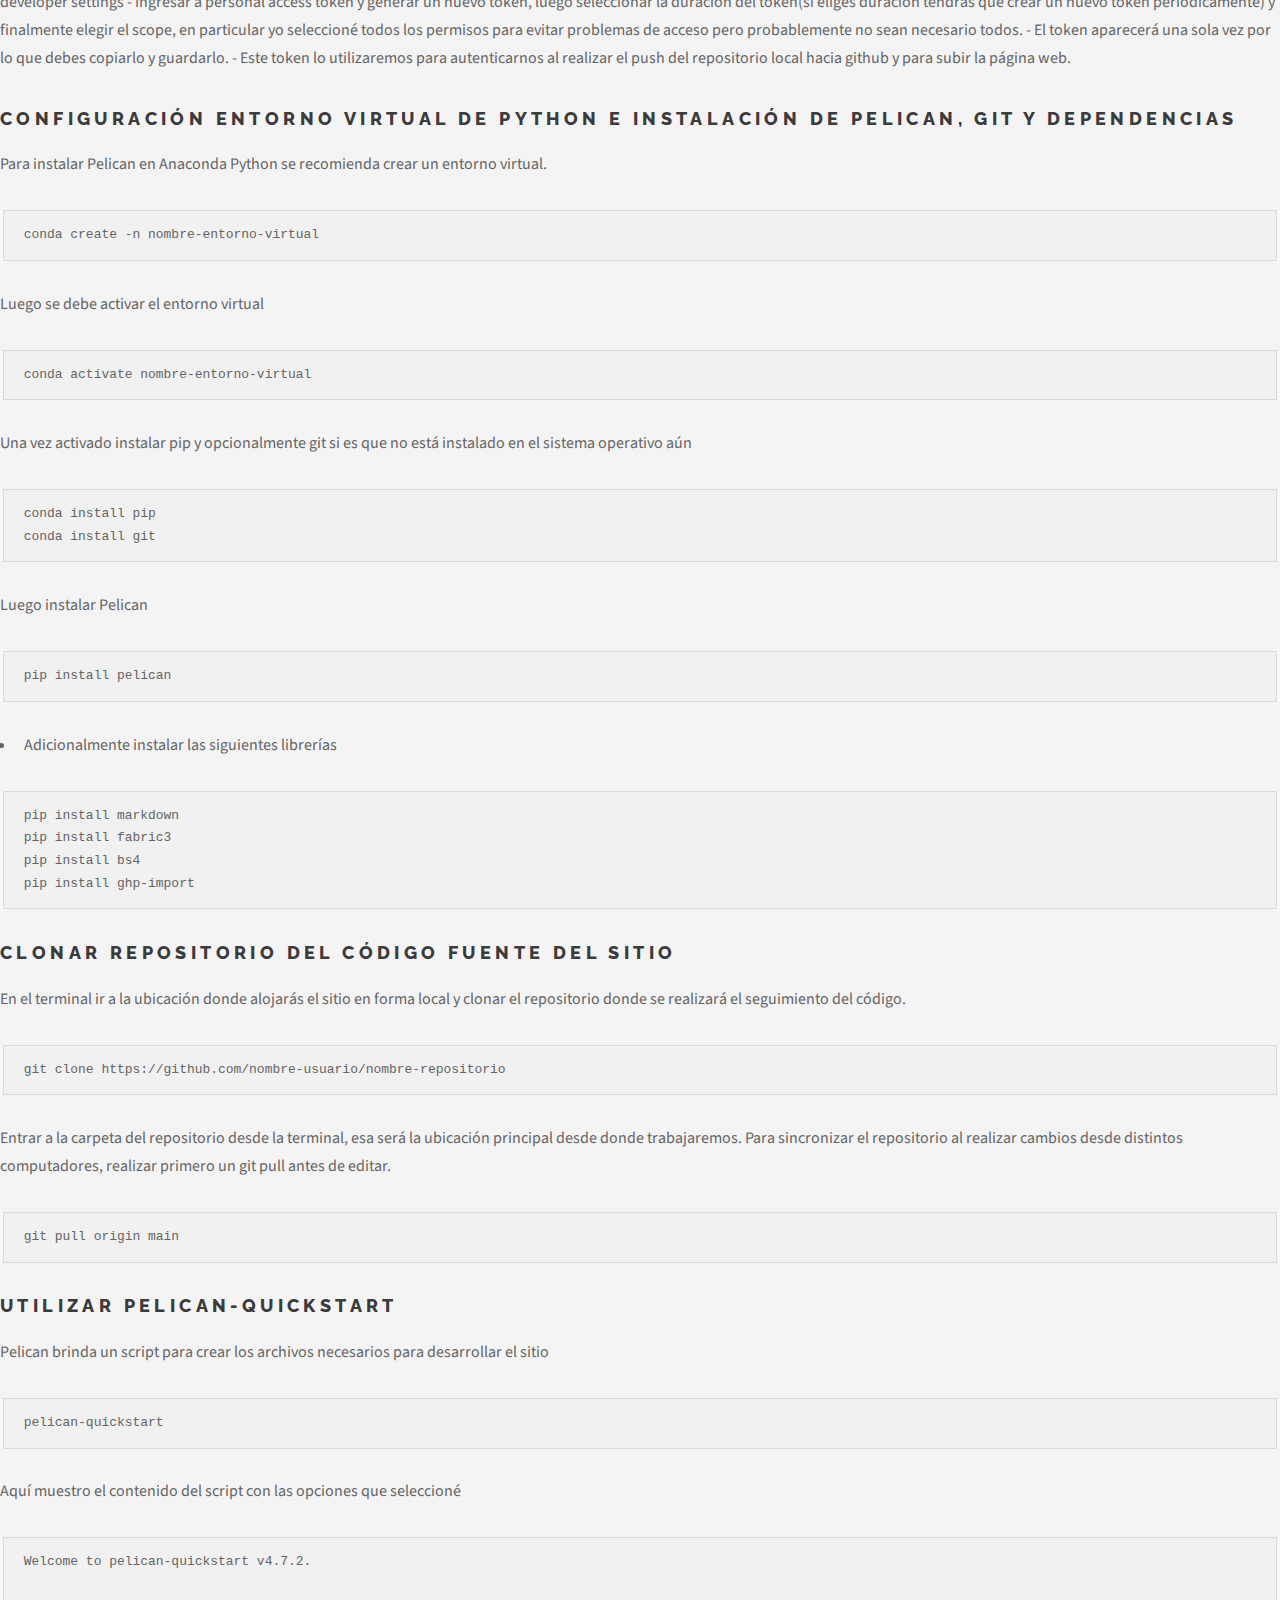
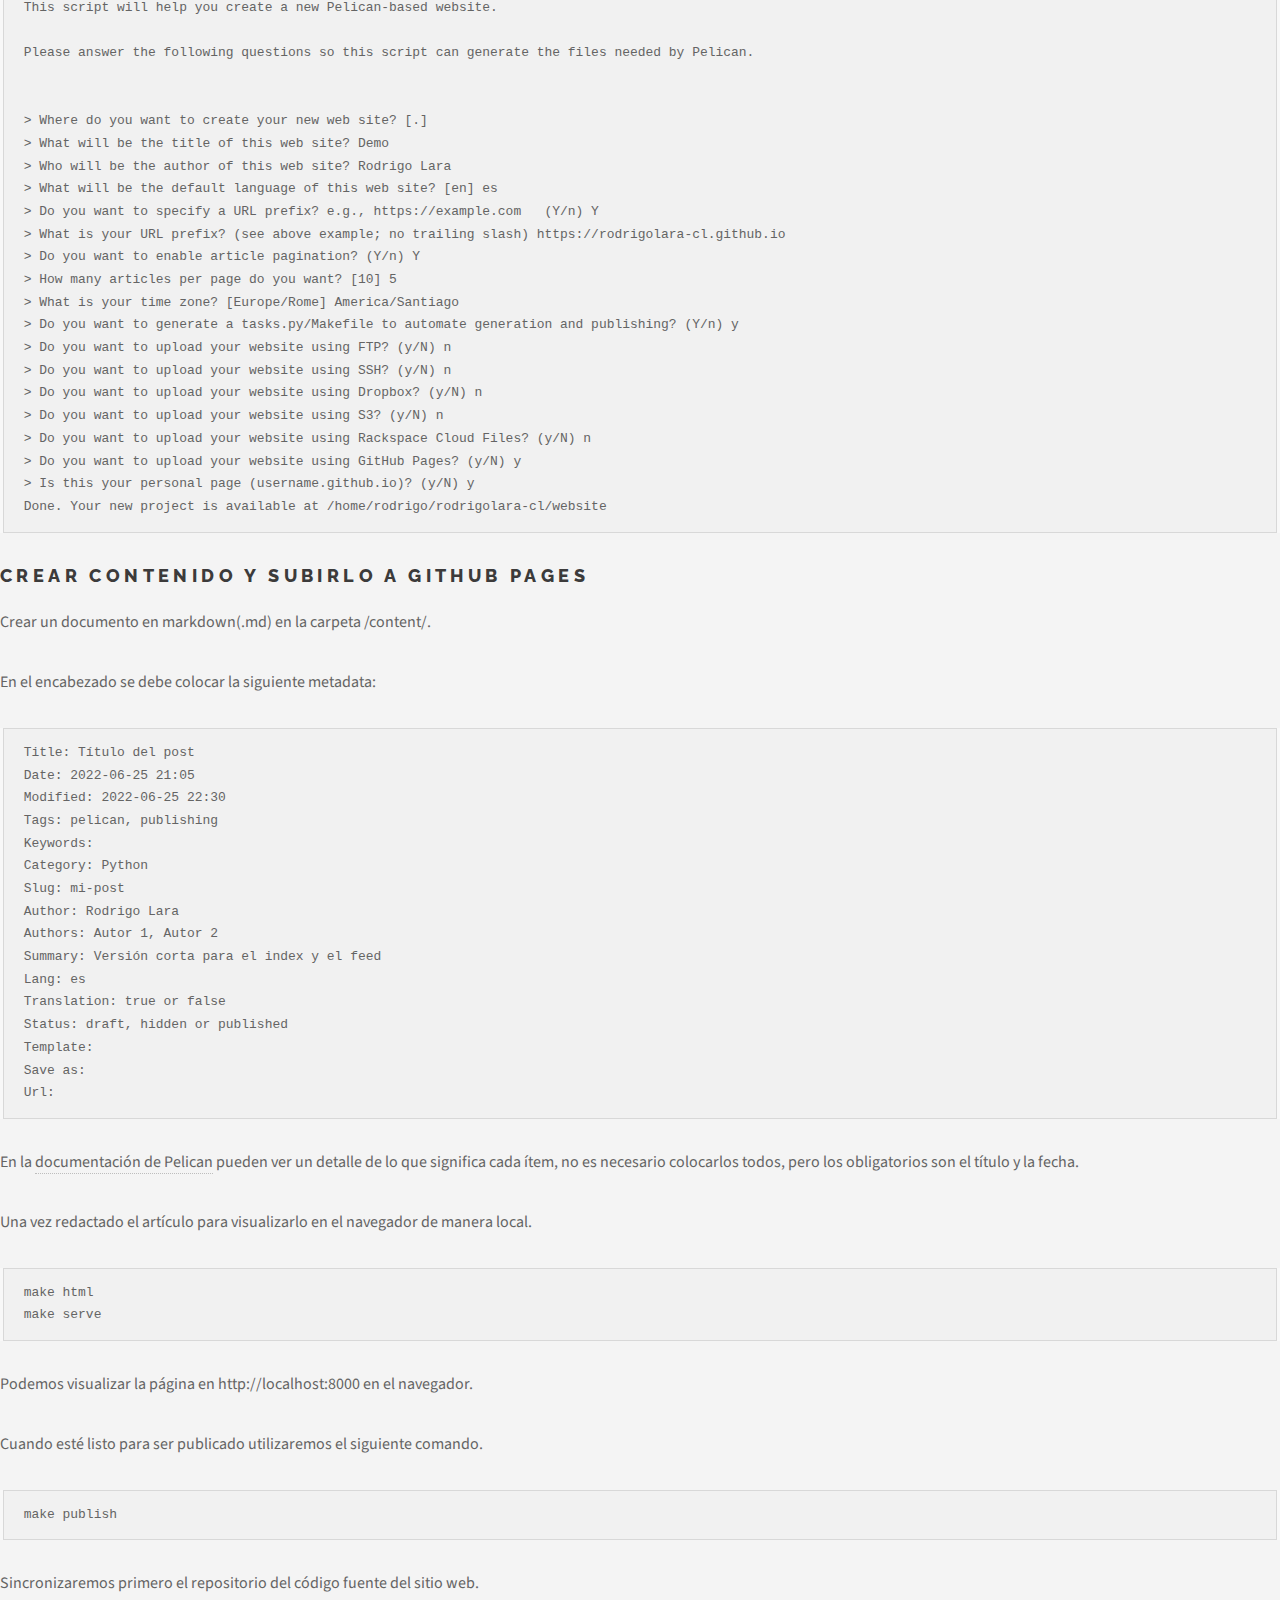
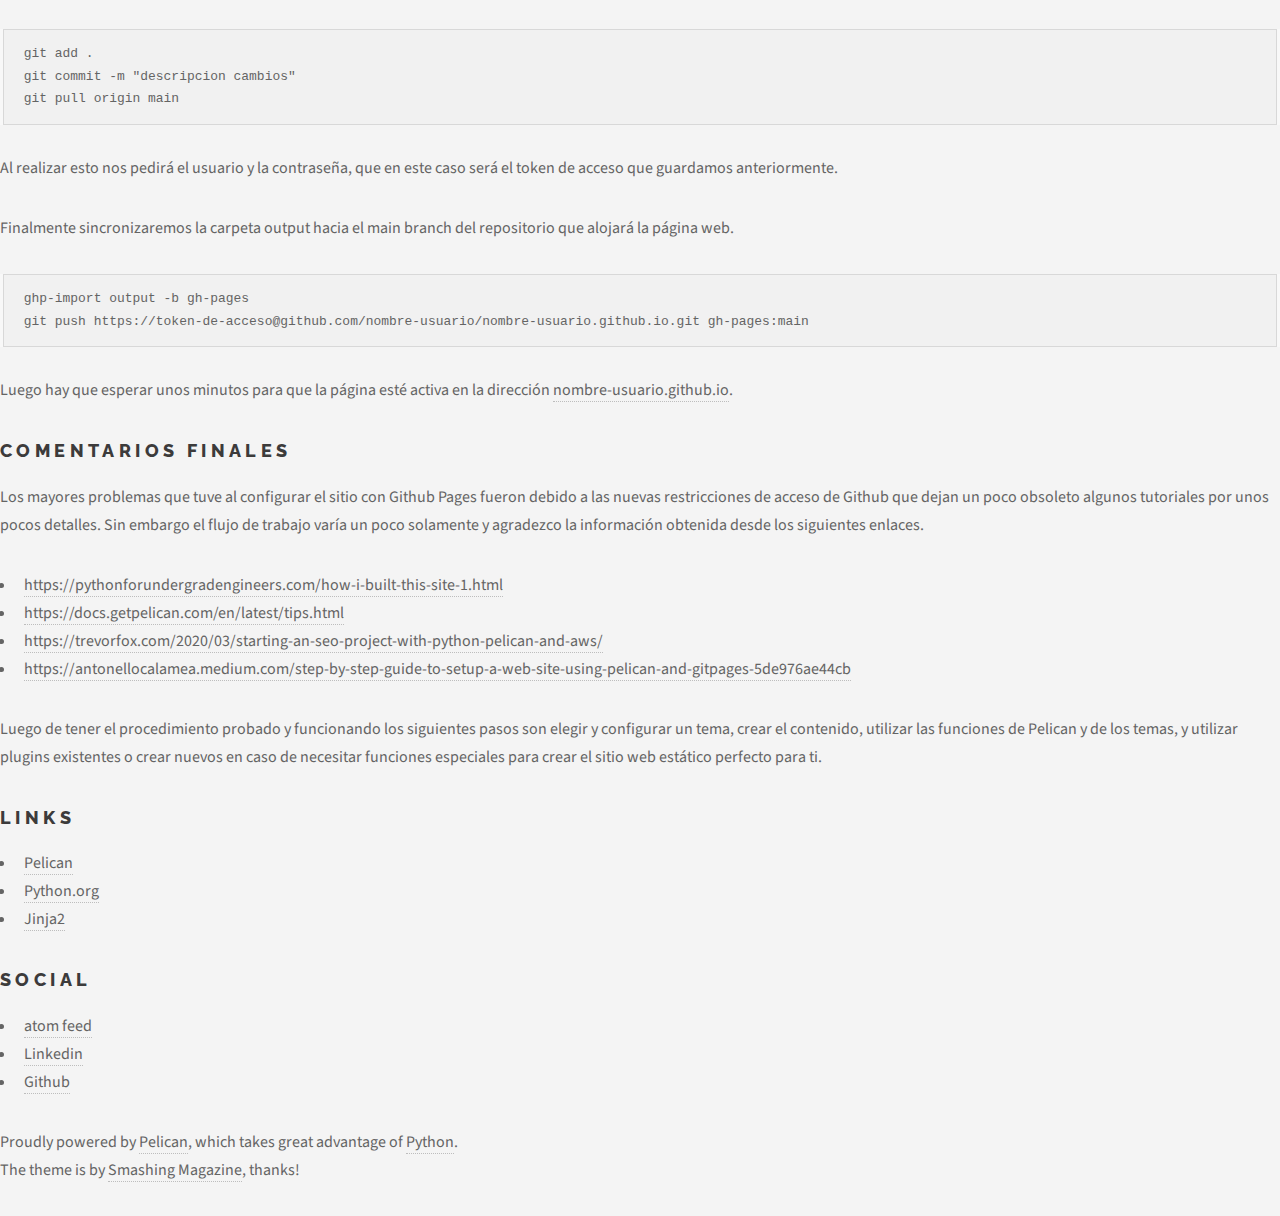
<file: drafts/tutorial-pelican-github-pages.html>
<!DOCTYPE html>
<html lang="es">
<head>
        <meta charset="utf-8" />
        <meta name="viewport" content="width=device-width, initial-scale=1.0" />
        <meta name="generator" content="Pelican" />
        <title>Tutorial Pelican con Github Places</title>
        <link rel="stylesheet" href="https://rodrigolara-cl.github.io/theme/css/main.css" />
        <link href="https://rodrigolara-cl.github.io/feeds/all.atom.xml" type="application/atom+xml" rel="alternate" title="Ingeniería y Data Science Atom Feed" />
        <meta name="description" content="En este tutorial mostraré el workflow actualizado al 2022 para realizar páginas web en pelican y sincronizarlas con git hacia github." />
</head>

<body id="index" class="home">
        <header id="banner" class="body">
                <h1><a href="https://rodrigolara-cl.github.io/">Ingeniería y Data Science</a></h1>
                <nav><ul>
                    <li><a href="/">Inicio</a></li>
                    <li><a href="/category/blog.html">Blog</a></li>
                    <li><a href="/pages/acerca-de.html">Acerca de</a></li>
                </ul></nav>
        </header><!-- /#banner -->
<section id="content" class="body">
  <article>
    <header>
      <h1 class="entry-title">
        <a href="https://rodrigolara-cl.github.io/drafts/tutorial-pelican-github-pages.html" rel="bookmark"
           title="Permalink to Tutorial Pelican con Github Places">Tutorial Pelican con Github Places</a></h1>
    </header>

    <div class="entry-content">
<footer class="post-info">
        <abbr class="published" title="2022-06-24T20:40:00-04:00">
                Published: Fri 24 June 2022
        </abbr>

        <address class="vcard author">
                By                         <a class="url fn" href="https://rodrigolara-cl.github.io/author/rodrigo-lara.html">Rodrigo Lara</a>
        </address>
<p>In <a href="https://rodrigolara-cl.github.io/category/blog.html">Blog</a>.</p>
<p>tags: <a href="https://rodrigolara-cl.github.io/tag/pelican.html">pelican</a> <a href="https://rodrigolara-cl.github.io/tag/github.html">github</a> <a href="https://rodrigolara-cl.github.io/tag/github-pages.html">github-pages</a> </p>
</footer><!-- /.post-info -->      <h1>Tutorial para realizar página web con Pelican en Github pages</h1>
<p>Hace años por allá el 2013 probé sitios web estáticos en github pages e intenté usar sin mucho éxito Jekyll y Pelican. En general la curiosidad no llega más lejos que la necesidad. Sólo me ha tocado trabajar con sitios web en wordpress y ahora último prestashop debido a que son las tecnologías usadas en las páginas web de mis últimos dos trabajos, sin embargo no son lo que necesito actualmente para crear mi página web personal. Utilicé Google Sites con éxito para un proyecto de baterías junto con un amigo, pero la selección fue restringida a que debía ser fácil de escribir contenido y configurar. Bueno ninguna de las opciones cumple con mis requisitos personales los cuales son:</p>
<ul>
<li>
<p>Posibilidad de integración de resultados de Jupyter Notebook.</p>
</li>
<li>
<p>Seguimiento de cambios con GitHub y uso de alojamiento gratuito de Github Pages.</p>
</li>
<li>
<p>Capacidad de personalización en Python a futuro.</p>
</li>
</ul>
<p>Por lo que decidí probar denuevo Pelican, pero
el principal problema que tuve durante este proceso fue que los tutoriales que encontré acerca de Pelican y Github Pages no me permitieron ejecutar todos los pasos como corresponde y perdí bastante tiempo tratando de entender por qué no lograba subir el sitio a Github.</p>
<p>En este tutorial mostraré el procedimiento actualizado al 2022 para realizar páginas web en Pelican y sincronizarlas con Git hacia Github. Existen algunos comandos que sólo funcionan con python instalado con anaconda (crear y activar entornos virtuales) y en linux (el comando make puede que no funcione en windows, en ese caso probar fab).</p>
<h2>Creación de repositorios en GitHub</h2>
<p>Github Pages permite una sola página web personal con el formato <a href="https://nombre-usuario.github.io">https://nombre-usuario.github.io</a> pero no restringe la cantidad de las páginas de proyecto que se accederían <a href="https://nombre-usuario.github.io/nombre-proyecto">https://nombre-usuario.github.io/nombre-proyecto</a>.</p>
<p>La mayoría de los tutoriales explican como realizarlo en las páginas de proyecto, y la documentación de Pelican explica sólo la parte final de subir el sitio para ambos casos, por lo que existía un vacío y algunas incompatibilidades con el estado actual de Github y los tutoriales.</p>
<p>El primer paso es crear dos repositorios en Github, uno para alojar la página web, y otro para alojar el código de la página para realizar el seguimiento de cambios.</p>
<p>Al crear el repositorio para alojar la página web debemos colocar en el nombre del repositorio <code>nombre-de-usuario.github.io</code>, por ejemplo:</p>
<p><img alt="Imagen 1" src="https://rodrigolara-cl.github.io/images/githubusuario.png"></p>
<p>Recomiendo no crear un readme ni gitignore ni licencia ya que no los necesitamos para este repositorio.</p>
<p>A continuación creamos el repositorio para el seguimiento del código del sitio web. En este puedes colocar cualquier nombre del proyecto y colocar un readme también.
Una vez realizado este repositorio el último paso es crear una llave de acceso personal en GitHub.
- Ingresar a configuracion/settings del usuario (no del proyecto)
- Al final de la lista de opciones se encuentra developer settings
- Ingresar a personal access token y generar un nuevo token, luego seleccionar la duración del token(si eliges duración tendrás que crear un nuevo token periódicamente) y finalmente elegir el scope, en particular yo seleccioné todos los permisos para evitar problemas de acceso pero probablemente no sean necesario todos.
- El token aparecerá una sola vez por lo que debes copiarlo y guardarlo.
- Este token lo utilizaremos para autenticarnos al realizar el push del repositorio local hacia github y para subir la página web.</p>
<h2>Configuración entorno virtual de Python e instalación de Pelican, Git y dependencias</h2>
<p>Para instalar Pelican en Anaconda Python se recomienda crear un entorno virtual.</p>
<div class="highlight"><pre><span></span><code>conda create -n nombre-entorno-virtual
</code></pre></div>

<p>Luego se debe activar el entorno virtual</p>
<div class="highlight"><pre><span></span><code>conda activate nombre-entorno-virtual
</code></pre></div>

<p>Una vez activado instalar pip y opcionalmente git si es que no está instalado en el sistema operativo aún</p>
<div class="highlight"><pre><span></span><code>conda install pip
conda install git
</code></pre></div>

<p>Luego instalar Pelican</p>
<div class="highlight"><pre><span></span><code>pip install pelican
</code></pre></div>

<ul>
<li>Adicionalmente instalar las siguientes librerías</li>
</ul>
<div class="highlight"><pre><span></span><code>pip install markdown
pip install fabric3
pip install bs4
pip install ghp-import
</code></pre></div>

<h2>Clonar repositorio del código fuente del sitio</h2>
<p>En el terminal ir a la ubicación donde alojarás el sitio en forma local y clonar el repositorio donde se realizará el seguimiento del código.</p>
<div class="highlight"><pre><span></span><code>git clone https://github.com/nombre-usuario/nombre-repositorio
</code></pre></div>

<p>Entrar a la carpeta del repositorio desde la terminal, esa será la ubicación principal desde donde trabajaremos. Para sincronizar el repositorio al realizar cambios desde distintos computadores, realizar primero un git pull antes de editar.</p>
<div class="highlight"><pre><span></span><code>git pull origin main
</code></pre></div>

<h2>Utilizar pelican-quickstart</h2>
<p>Pelican brinda un script para crear los archivos necesarios para desarrollar el sitio</p>
<div class="highlight"><pre><span></span><code>pelican-quickstart
</code></pre></div>

<p>Aquí muestro el contenido del script con las opciones que seleccioné</p>
<div class="highlight"><pre><span></span><code>Welcome to pelican-quickstart v4.7.2.

This script will help you create a new Pelican-based website.

Please answer the following questions so this script can generate the files needed by Pelican.


&gt; Where do you want to create your new web site? [.]
&gt; What will be the title of this web site? Demo
&gt; Who will be the author of this web site? Rodrigo Lara
&gt; What will be the default language of this web site? [en] es
&gt; Do you want to specify a URL prefix? e.g., https://example.com   (Y/n) Y
&gt; What is your URL prefix? (see above example; no trailing slash) https://rodrigolara-cl.github.io
&gt; Do you want to enable article pagination? (Y/n) Y
&gt; How many articles per page do you want? [10] 5
&gt; What is your time zone? [Europe/Rome] America/Santiago
&gt; Do you want to generate a tasks.py/Makefile to automate generation and publishing? (Y/n) y
&gt; Do you want to upload your website using FTP? (y/N) n
&gt; Do you want to upload your website using SSH? (y/N) n
&gt; Do you want to upload your website using Dropbox? (y/N) n
&gt; Do you want to upload your website using S3? (y/N) n
&gt; Do you want to upload your website using Rackspace Cloud Files? (y/N) n
&gt; Do you want to upload your website using GitHub Pages? (y/N) y
&gt; Is this your personal page (username.github.io)? (y/N) y
Done. Your new project is available at /home/rodrigo/rodrigolara-cl/website
</code></pre></div>

<h2>Crear contenido y subirlo a github pages</h2>
<p>Crear un documento en markdown(.md) en la carpeta /content/.</p>
<p>En el encabezado se debe colocar la siguiente metadata:</p>
<div class="highlight"><pre><span></span><code>Title: Título del post
Date: 2022-06-25 21:05
Modified: 2022-06-25 22:30
Tags: pelican, publishing
Keywords:
Category: Python
Slug: mi-post
Author: Rodrigo Lara
Authors: Autor 1, Autor 2
Summary: Versión corta para el index y el feed
Lang: es
Translation: true or false
Status: draft, hidden or published
Template:
Save as:
Url:
</code></pre></div>

<p>En la <a href="https://docs.getpelican.com/en/latest/content.html">documentación de Pelican</a> pueden ver un detalle de lo que significa cada ítem, no es necesario colocarlos todos, pero los obligatorios son el título y la fecha.</p>
<p>Una vez redactado el artículo para visualizarlo en el navegador de manera local.</p>
<div class="highlight"><pre><span></span><code>make html
make serve
</code></pre></div>

<p>Podemos visualizar la página en http://localhost:8000 en el navegador.</p>
<p>Cuando esté listo para ser publicado utilizaremos el siguiente comando.</p>
<div class="highlight"><pre><span></span><code>make publish
</code></pre></div>

<p>Sincronizaremos primero el repositorio del código fuente del sitio web.</p>
<div class="highlight"><pre><span></span><code>git add .
git commit -m &quot;descripcion cambios&quot;
git pull origin main
</code></pre></div>

<p>Al realizar esto nos pedirá el usuario y la contraseña, que en este caso será el token de acceso que guardamos anteriormente.</p>
<p>Finalmente sincronizaremos la carpeta output hacia el main branch del repositorio que alojará la página web.</p>
<div class="highlight"><pre><span></span><code>ghp-import output -b gh-pages
git push https://token-de-acceso@github.com/nombre-usuario/nombre-usuario.github.io.git gh-pages:main
</code></pre></div>

<p>Luego hay que esperar unos minutos para que la página esté activa en la dirección <a href="nombre-usuario.github.io">nombre-usuario.github.io</a>.</p>
<h2>Comentarios finales</h2>
<p>Los mayores problemas que tuve al configurar el sitio con Github Pages fueron debido a las nuevas restricciones de acceso de Github que dejan un poco obsoleto algunos tutoriales por unos pocos detalles. Sin embargo el flujo de trabajo varía un poco solamente y agradezco la información obtenida desde los siguientes enlaces.</p>
<ul>
<li><a href="https://pythonforundergradengineers.com/how-i-built-this-site-1.html">https://pythonforundergradengineers.com/how-i-built-this-site-1.html</a></li>
<li><a href="https://docs.getpelican.com/en/latest/tips.html">https://docs.getpelican.com/en/latest/tips.html</a></li>
<li><a href="https://trevorfox.com/2020/03/starting-an-seo-project-with-python-pelican-and-aws/">https://trevorfox.com/2020/03/starting-an-seo-project-with-python-pelican-and-aws/</a></li>
<li><a href="https://antonellocalamea.medium.com/step-by-step-guide-to-setup-a-web-site-using-pelican-and-gitpages-5de976ae44cb">https://antonellocalamea.medium.com/step-by-step-guide-to-setup-a-web-site-using-pelican-and-gitpages-5de976ae44cb</a></li>
</ul>
<p>Luego de tener el procedimiento probado y funcionando los siguientes pasos son elegir y configurar un tema, crear el contenido, utilizar las funciones de Pelican y de los temas, y utilizar plugins existentes o crear nuevos en caso de necesitar funciones especiales para crear el sitio web estático perfecto para ti.</p>
    </div><!-- /.entry-content -->

  </article>
</section>
        <section id="extras" class="body">
                <div class="blogroll">
                        <h2>links</h2>
                        <ul>
                            <li><a href="https://getpelican.com/">Pelican</a></li>
                            <li><a href="https://www.python.org/">Python.org</a></li>
                            <li><a href="https://palletsprojects.com/p/jinja/">Jinja2</a></li>
                        </ul>
                </div><!-- /.blogroll -->
                <div class="social">
                        <h2>social</h2>
                        <ul>
                            <li><a href="https://rodrigolara-cl.github.io/feeds/all.atom.xml" type="application/atom+xml" rel="alternate">atom feed</a></li>

                            <li><a href="https://www.linkedin.com/in/rodrigo--lara/">Linkedin</a></li>
                            <li><a href="https://github.com/rodrigolara-cl">Github</a></li>
                        </ul>
                </div><!-- /.social -->
        </section><!-- /#extras -->

        <footer id="contentinfo" class="body">
                <address id="about" class="vcard body">
                Proudly powered by <a href="https://getpelican.com/">Pelican</a>, which takes great advantage of <a href="https://www.python.org/">Python</a>.
                </address><!-- /#about -->

                <p>The theme is by <a href="https://www.smashingmagazine.com/2009/08/designing-a-html-5-layout-from-scratch/">Smashing Magazine</a>, thanks!</p>
        </footer><!-- /#contentinfo -->

    <script type="text/javascript">
    (function(i,s,o,g,r,a,m){i['GoogleAnalyticsObject']=r;i[r]=i[r]||function(){
    (i[r].q=i[r].q||[]).push(arguments)},i[r].l=1*new Date();a=s.createElement(o),
    m=s.getElementsByTagName(o)[0];a.async=1;a.src=g;m.parentNode.insertBefore(a,m)
    })(window,document,'script','https://www.google-analytics.com/analytics.js','ga');

    ga('create', 'G-S9G4CVQBN6', 'auto');
    ga('send', 'pageview');
    </script>
</body>
</html>
</file>
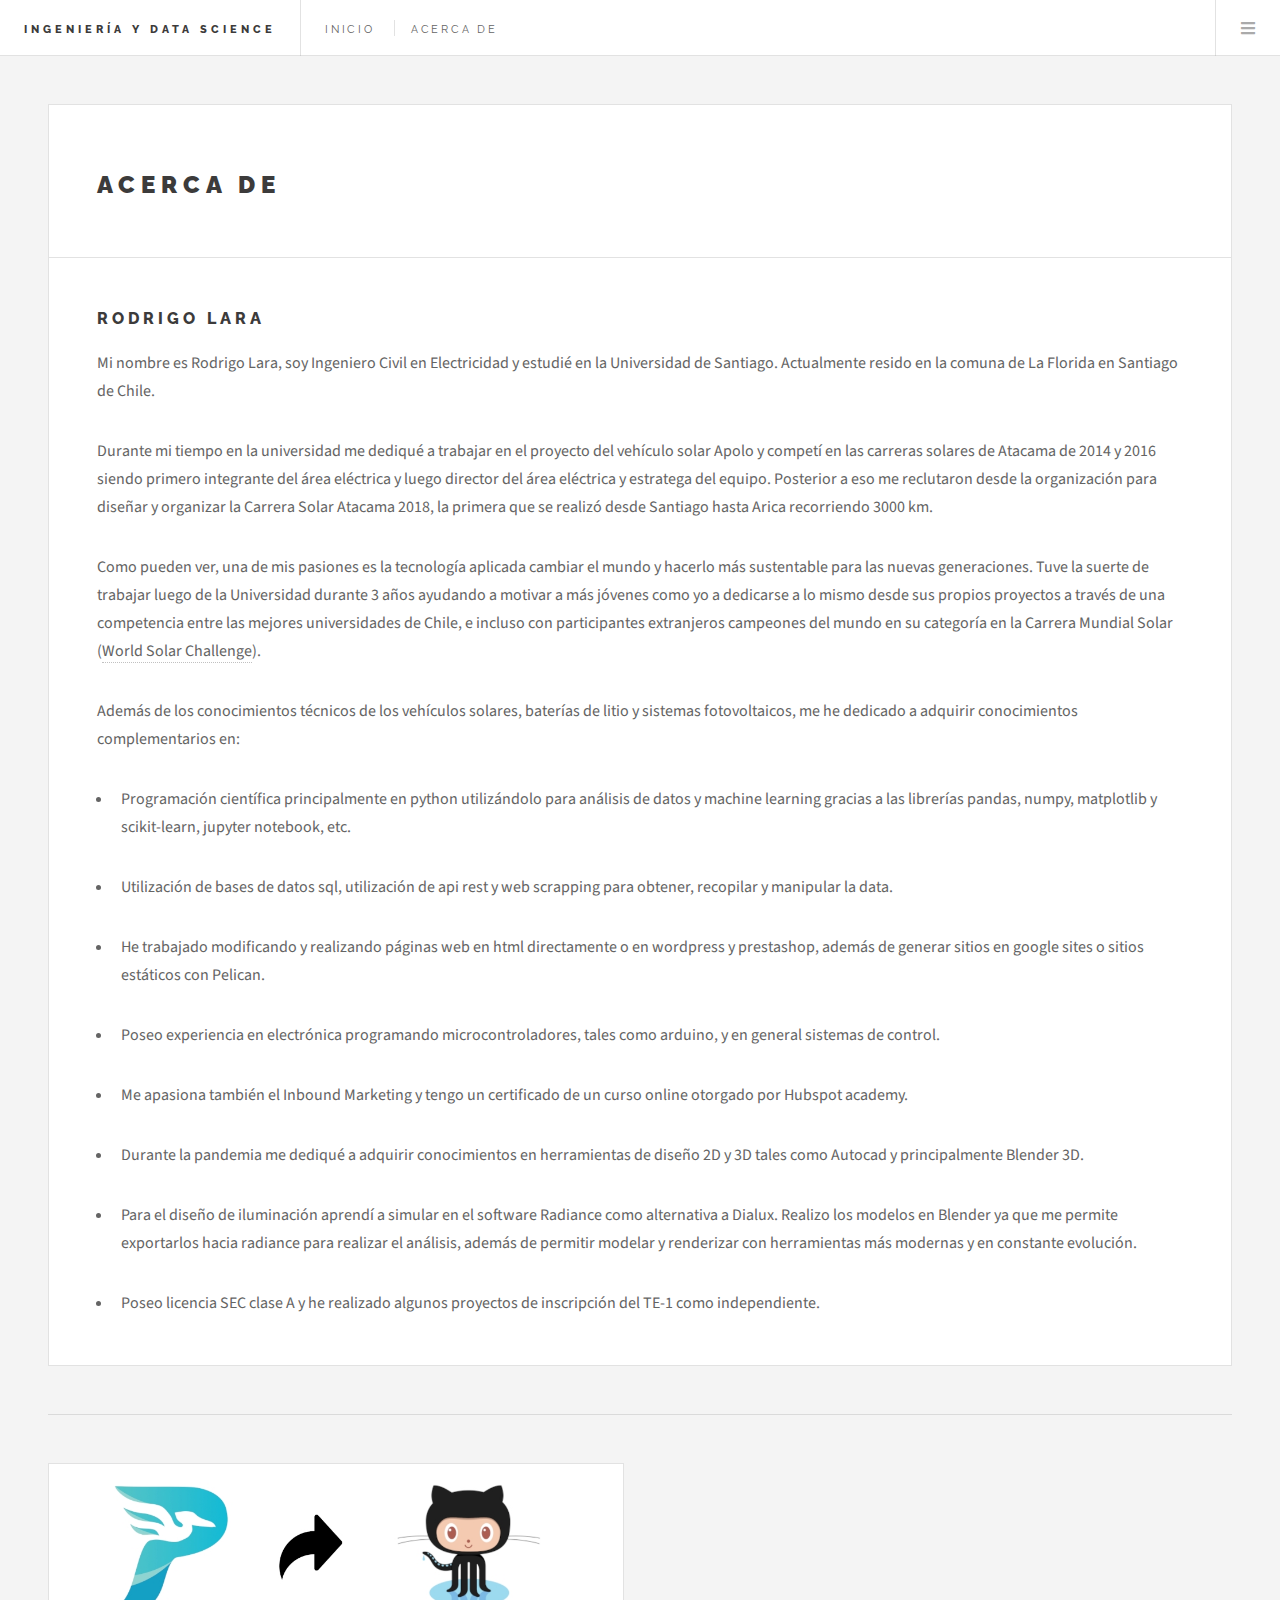
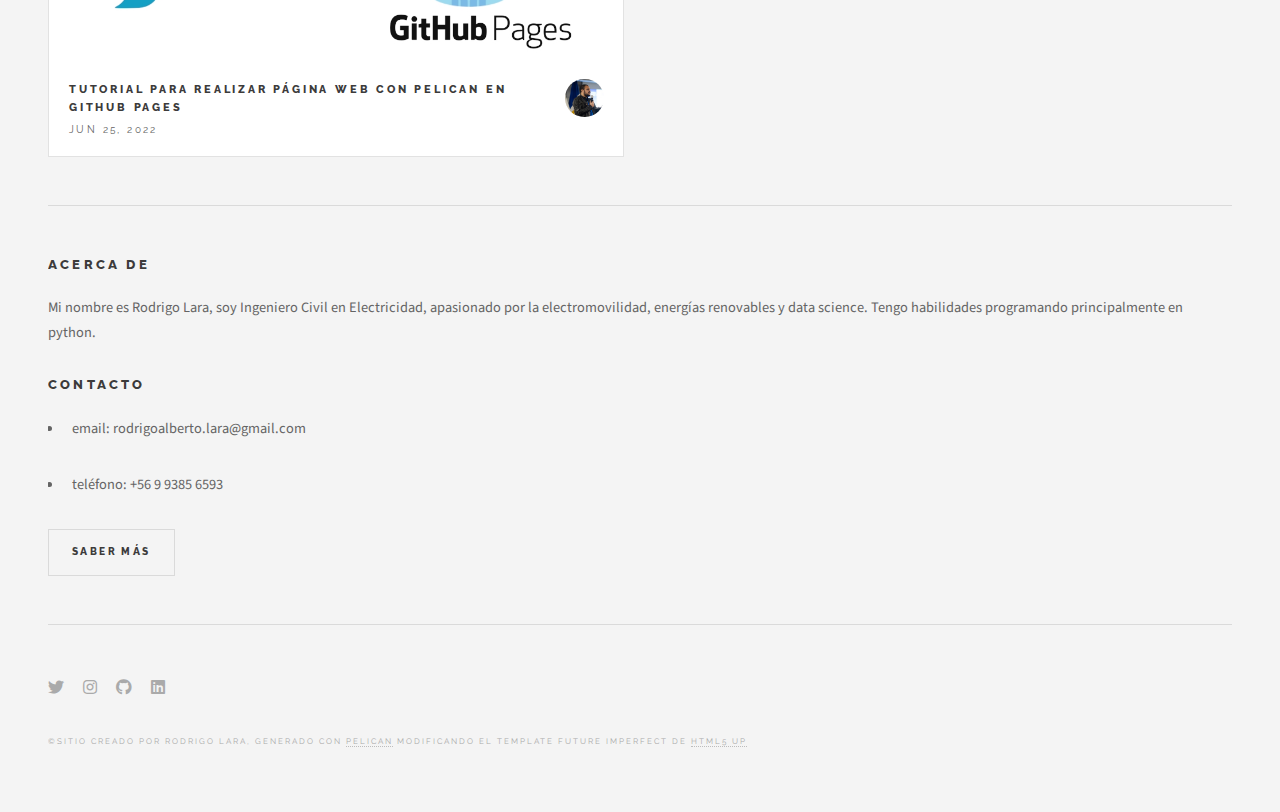
<file: pages/acerca-de.html>
<!DOCTYPE HTML>
<!--
    Future Imperfect by HTML5 UP
    html5up.net | @ajlkn
    Free for personal and commercial use under the CCA 3.0 license (html5up.net/license)
-->
<html>
    <head>
        <!-- Global site tag (gtag.js) - Google Analytics -->
        <script async src="https://www.googletagmanager.com/gtag/js?id=G-S9G4CVQBN6"></script>
        <script>
            window.dataLayer = window.dataLayer || [];
            function gtag(){dataLayer.push(arguments);}
            gtag('js', new Date());
            gtag('set', {
                    'cookie_flags': 'SameSite=None;Secure'
});
            gtag('config', 'G-S9G4CVQBN6', {
                    'cookie_prefix': 'gs9g4cvqbn6',
                    'cookie_domain': 'rodrigolara-cl.github.io'
});
        </script>
        <title>Ingeniería y Data Science</title>
        <meta name="google-site-verification" content="K3BABKLMDqM2WSs-3wePEcWYFvSBw2Zw_Ct6z8ViA8M" />
        <meta charset="utf-8" />
        <meta name="viewport" content="width=device-width, initial-scale=1, user-scalable=no" />
        <link rel="stylesheet" href="https://rodrigolara-cl.github.io/theme/css/main.css" />
    </head>
    <body class="is-preload">

        <!-- Wrapper -->
            <div id="wrapper">

                        <!-- Main -->
                            <div id="main">
 				<!-- Menu -->
					<section id="menu">

						<!-- Search
							<section>
								<form class="search" method="get" action="#">
									<input type="text" name="query" placeholder="Search" />
								</form>
							</section>-->

						<!-- Links -->
							<section>
								<ul class="links">
									<li>
										<a href="https://rodrigolara-cl.github.io/index.html">
											<h3>Inicio</h3>
										</a>
									</li>
									<li>
										<a href="https://rodrigolara-cl.github.io/pages/acerca-de.html">
											<h3>Acerca de</h3>
										</a>
									</li>
									<!--<li>
										<a href="#">
											<h3>Feugiat veroeros</h3>
											<p>Phasellus sed ultricies mi congue</p>
										</a>
									</li>
									<li>
										<a href="#">
											<h3>Etiam sed consequat</h3>
											<p>Porta lectus amet ultricies</p>
										</a>
									</li>-->
								</ul>
							</section>

						<!-- Actions
							<section>
								<ul class="actions stacked">
									<li><a href="#" class="button large fit">Log In</a></li>
								</ul>
							</section>-->

					</section>
				<!-- Header -->
 					<header id="header">
						<h1><a href="https://rodrigolara-cl.github.io/index.html">Ingeniería y Data Science</a></h1>
						<nav class="links">
							<ul>
								<li><a href="https://rodrigolara-cl.github.io/index.html">Inicio</a></li>
								<li><a href="https://rodrigolara-cl.github.io/pages/acerca-de.html">Acerca de</a></li>
								<!--<li><a href="#">Feugiat</a></li>
								<li><a href="#">Tempus</a></li>
								<li><a href="#">Adipiscing</a></li>-->
							</ul>
						</nav>
						<nav class="main">
							<ul>
								<!--<li class="search">
									<a class="fa-search" href="#search">Search</a>
									<form id="search" method="get" action="#">
										<input type="text" name="query" placeholder="Search" />
									</form>
								</li>-->
								<li class="menu">
									<a class="fa-bars" href="#menu">Menu</a>
								</li>
							</ul>
						</nav>
					</header><article class="post">
<header>
    <div class="title">
      <h2><a href="https://rodrigolara-cl.github.io/pages/acerca-de.html">Acerca de</a></h2>
    </div>
</header>
<h1>Rodrigo Lara</h1>
<p>Mi nombre es Rodrigo Lara, soy Ingeniero Civil en Electricidad y estudié en la Universidad de Santiago. Actualmente resido en la comuna de La Florida en Santiago de Chile.</p>
<p>Durante mi tiempo en la universidad me dediqué a trabajar en el proyecto del vehículo solar Apolo y competí en las carreras solares de Atacama de 2014 y 2016 siendo primero integrante del área eléctrica y luego director del área eléctrica y estratega del equipo. Posterior a eso me reclutaron desde la organización para diseñar y organizar la Carrera Solar Atacama 2018, la primera que se realizó desde Santiago hasta Arica recorriendo 3000 km.</p>
<p>Como pueden ver, una de mis pasiones es la tecnología aplicada cambiar el mundo y hacerlo más sustentable para las nuevas generaciones. Tuve la suerte de trabajar luego de la Universidad durante 3 años ayudando a motivar a más jóvenes como yo a dedicarse a lo mismo desde sus propios proyectos a través de una competencia entre las mejores universidades de Chile, e incluso con participantes extranjeros campeones del mundo en su categoría en la Carrera Mundial Solar (<a href="https://www.worldsolarchallenge.org/">World Solar Challenge</a>).</p>
<p>Además de los conocimientos técnicos de los vehículos solares, baterías de litio y sistemas fotovoltaicos, me he dedicado a adquirir conocimientos complementarios en:</p>
<ul>
<li>
<p>Programación científica principalmente en python utilizándolo para análisis de datos y machine learning gracias a las librerías pandas, numpy, matplotlib y scikit-learn, jupyter notebook, etc.</p>
</li>
<li>
<p>Utilización de bases de datos sql, utilización de api rest y web scrapping para obtener, recopilar y manipular la data.</p>
</li>
<li>
<p>He trabajado modificando y realizando páginas web en html directamente o en wordpress y prestashop, además de generar sitios en google sites o sitios estáticos con Pelican.</p>
</li>
<li>
<p>Poseo experiencia en electrónica programando microcontroladores, tales como arduino, y en general sistemas de control.</p>
</li>
<li>
<p>Me apasiona también el Inbound Marketing y tengo un certificado de un curso online otorgado por Hubspot academy.</p>
</li>
<li>
<p>Durante la pandemia me dediqué a adquirir conocimientos en herramientas de diseño 2D y 3D tales como Autocad y principalmente Blender 3D.</p>
</li>
<li>
<p>Para el diseño de iluminación aprendí a simular en el software Radiance como alternativa a Dialux.
Realizo los modelos en Blender ya que me permite exportarlos hacia radiance para realizar el análisis, además de permitir modelar y renderizar con herramientas más modernas y en constante evolución.</p>
</li>
<li>
<p>Poseo licencia SEC clase A y he realizado algunos proyectos de inscripción del TE-1 como independiente.</p>
</li>
</ul>
</article>
                            </div>

                        <!-- Post
                            <article class="post">
                                <header>
                                    <div class="title">
                                        <h2><a href="single.html">Ultricies sed magna euismod enim vitae gravida</a></h2>
                                        <p>Lorem ipsum dolor amet nullam consequat etiam feugiat</p>
                                    </div>
                                    <div class="meta">
                                        <time class="published" datetime="2015-10-25">October 25, 2015</time>
                                        <a href="#" class="author"><span class="name">Jane Doe</span><img src="https://rodrigolara-cl.github.io/theme/images/avatar.jpg" alt="" /></a>
                                    </div>
                                </header>
                                <a href="single.html" class="image featured"><img src="https://rodrigolara-cl.github.io/theme/images/pic02.jpg" alt="" /></a>
                                <p>Mauris neque quam, fermentum ut nisl vitae, convallis maximus nisl. Sed mattis nunc id lorem euismod placerat. Vivamus porttitor magna enim, ac accumsan tortor cursus at. Phasellus sed ultricies mi non congue ullam corper.</p>
                                <footer>
                                    <ul class="actions">
                                        <li><a href="single.html" class="button large">Continue Reading</a></li>
                                    </ul>
                                    <ul class="stats">
                                        <li><a href="#">General</a></li>
                                        <li><a href="#" class="icon solid fa-heart">28</a></li>
                                        <li><a href="#" class="icon solid fa-comment">128</a></li>
                                    </ul>
                                </footer>
                            </article>
                        -->
                        <!-- Post
                            <article class="post">
                                <header>
                                    <div class="title">
                                        <h2><a href="single.html">Euismod et accumsan</a></h2>
                                        <p>Lorem ipsum dolor amet nullam consequat etiam feugiat</p>
                                    </div>
                                    <div class="meta">
                                        <time class="published" datetime="2015-10-22">October 22, 2015</time>
                                        <a href="#" class="author"><span class="name">Jane Doe</span><img src="https://rodrigolara-cl.github.io/theme/images/avatar.jpg" alt="" /></a>
                                    </div>
                                </header>
                                <a href="single.html" class="image featured"><img src="https://rodrigolara-cl.github.io/theme/images/pic03.jpg" alt="" /></a>
                                <p>Mauris neque quam, fermentum ut nisl vitae, convallis maximus nisl. Sed mattis nunc id lorem euismod placerat. Vivamus porttitor magna enim, ac accumsan tortor cursus at. Phasellus sed ultricies mi non congue ullam corper. Praesent tincidunt sed tellus ut rutrum. Sed vitae justo condimentum, porta lectus vitae, ultricies congue gravida diam non fringilla. Cras vehicula tellus eu ligula viverra, ac fringilla turpis suscipit. Quisque vestibulum rhoncus ligula.</p>
                                <footer>
                                    <ul class="actions">
                                        <li><a href="single.html" class="button large">Continue Reading</a></li>
                                    </ul>
                                    <ul class="stats">
                                        <li><a href="#">General</a></li>
                                        <li><a href="#" class="icon solid fa-heart">28</a></li>
                                        <li><a href="#" class="icon solid fa-comment">128</a></li>
                                    </ul>
                                </footer>
                            </article>
                        -->
                        <!-- Post -->
                        <!--
                            <article class="post">
                                <header>
                                    <div class="title">
                                        <h2><a href="#">Elements</a></h2>
                                        <p>Lorem ipsum dolor amet nullam consequat etiam feugiat</p>
                                    </div>
                                    <div class="meta">
                                        <time class="published" datetime="2015-10-18">October 18, 2015</time>
                                        <a href="#" class="author"><span class="name">Jane Doe</span><img src="https://rodrigolara-cl.github.io/theme/images/avatar.jpg" alt="" /></a>
                                    </div>
                                </header>

                                <section>
                                    <h3>Text</h3>
                                    <p>This is <b>bold</b> and this is <strong>strong</strong>. This is <i>italic</i> and this is <em>emphasized</em>.
                                    This is <sup>superscript</sup> text and this is <sub>subscript</sub> text.
                                    This is <u>underlined</u> and this is code: <code>for (;;) { ... }</code>. Finally, <a href="#">this is a link</a>.</p>
                                    <hr />
                                    <p>Nunc lacinia ante nunc ac lobortis. Interdum adipiscing gravida odio porttitor sem non mi integer non faucibus ornare mi ut ante amet placerat aliquet. Volutpat eu sed ante lacinia sapien lorem accumsan varius montes viverra nibh in adipiscing blandit tempus accumsan.</p>
                                    <hr />
                                    <h2>Heading Level 2</h2>
                                    <h3>Heading Level 3</h3>
                                    <h4>Heading Level 4</h4>
                                    <hr />
                                    <h4>Blockquote</h4>
                                    <blockquote>Fringilla nisl. Donec accumsan interdum nisi, quis tincidunt felis sagittis eget tempus euismod. Vestibulum ante ipsum primis in faucibus vestibulum. Blandit adipiscing eu felis iaculis volutpat ac adipiscing accumsan faucibus. Vestibulum ante ipsum primis in faucibus lorem ipsum dolor sit amet nullam adipiscing eu felis.</blockquote>
                                    <h4>Preformatted</h4>
                                    <pre><code>i = 0;

while (!deck.isInOrder()) {
print 'Iteration ' + i;
deck.shuffle();
i++;
}

print 'It took ' + i + ' iterations to sort the deck.';</code></pre>
                                </section>

                                <section>
                                    <h3>Lists</h3>
                                    <div class="row">
                                        <div class="col-6 col-12-medium">
                                            <h4>Unordered</h4>
                                            <ul>
                                                <li>Dolor pulvinar etiam.</li>
                                                <li>Sagittis adipiscing.</li>
                                                <li>Felis enim feugiat.</li>
                                            </ul>
                                            <h4>Alternate</h4>
                                            <ul class="alt">
                                                <li>Dolor pulvinar etiam.</li>
                                                <li>Sagittis adipiscing.</li>
                                                <li>Felis enim feugiat.</li>
                                            </ul>
                                        </div>
                                        <div class="col-6 col-12-medium">
                                            <h4>Ordered</h4>
                                            <ol>
                                                <li>Dolor pulvinar etiam.</li>
                                                <li>Etiam vel felis viverra.</li>
                                                <li>Felis enim feugiat.</li>
                                                <li>Dolor pulvinar etiam.</li>
                                                <li>Etiam vel felis lorem.</li>
                                                <li>Felis enim et feugiat.</li>
                                            </ol>
                                            <h4>Icons</h4>
                                            <ul class="icons">
                                                <li><a href="#" class="icon brands fa-twitter"><span class="label">Twitter</span></a></li>
                                                <li><a href="#" class="icon brands fa-facebook-f"><span class="label">Facebook</span></a></li>
                                                <li><a href="#" class="icon brands fa-instagram"><span class="label">Instagram</span></a></li>
                                                <li><a href="#" class="icon brands fa-github"><span class="label">Github</span></a></li>
                                            </ul>
                                        </div>
                                    </div>
                                    <h3>Actions</h3>
                                    <div class="row">
                                        <div class="col-6 col-12-medium">
                                            <ul class="actions">
                                                <li><a href="#" class="button">Default</a></li>
                                                <li><a href="#" class="button">Default</a></li>
                                                <li><a href="#" class="button">Default</a></li>
                                            </ul>
                                            <ul class="actions small">
                                                <li><a href="#" class="button small">Small</a></li>
                                                <li><a href="#" class="button small">Small</a></li>
                                                <li><a href="#" class="button small">Small</a></li>
                                            </ul>
                                            <ul class="actions stacked">
                                                <li><a href="#" class="button">Default</a></li>
                                                <li><a href="#" class="button">Default</a></li>
                                                <li><a href="#" class="button">Default</a></li>
                                            </ul>
                                            <ul class="actions stacked">
                                                <li><a href="#" class="button small">Small</a></li>
                                                <li><a href="#" class="button small">Small</a></li>
                                                <li><a href="#" class="button small">Small</a></li>
                                            </ul>
                                        </div>
                                        <div class="col-6 col-12-medium">
                                            <ul class="actions stacked">
                                                <li><a href="#" class="button fit">Default</a></li>
                                                <li><a href="#" class="button fit">Default</a></li>
                                            </ul>
                                            <ul class="actions stacked">
                                                <li><a href="#" class="button small fit">Small</a></li>
                                                <li><a href="#" class="button small fit">Small</a></li>
                                            </ul>
                                        </div>
                                    </div>
                                </section>

                                <section>
                                    <h3>Table</h3>
                                    <h4>Default</h4>
                                    <div class="table-wrapper">
                                        <table>
                                            <thead>
                                                <tr>
                                                    <th>Name</th>
                                                    <th>Description</th>
                                                    <th>Price</th>
                                                </tr>
                                            </thead>
                                            <tbody>
                                                <tr>
                                                    <td>Item One</td>
                                                    <td>Ante turpis integer aliquet porttitor.</td>
                                                    <td>29.99</td>
                                                </tr>
                                                <tr>
                                                    <td>Item Two</td>
                                                    <td>Vis ac commodo adipiscing arcu aliquet.</td>
                                                    <td>19.99</td>
                                                </tr>
                                                <tr>
                                                    <td>Item Three</td>
                                                    <td> Morbi faucibus arcu accumsan lorem.</td>
                                                    <td>29.99</td>
                                                </tr>
                                                <tr>
                                                    <td>Item Four</td>
                                                    <td>Vitae integer tempus condimentum.</td>
                                                    <td>19.99</td>
                                                </tr>
                                                <tr>
                                                    <td>Item Five</td>
                                                    <td>Ante turpis integer aliquet porttitor.</td>
                                                    <td>29.99</td>
                                                </tr>
                                            </tbody>
                                            <tfoot>
                                                <tr>
                                                    <td colspan="2"></td>
                                                    <td>100.00</td>
                                                </tr>
                                            </tfoot>
                                        </table>
                                    </div>

                                    <h4>Alternate</h4>
                                    <div class="table-wrapper">
                                        <table class="alt">
                                            <thead>
                                                <tr>
                                                    <th>Name</th>
                                                    <th>Description</th>
                                                    <th>Price</th>
                                                </tr>
                                            </thead>
                                            <tbody>
                                                <tr>
                                                    <td>Item One</td>
                                                    <td>Ante turpis integer aliquet porttitor.</td>
                                                    <td>29.99</td>
                                                </tr>
                                                <tr>
                                                    <td>Item Two</td>
                                                    <td>Vis ac commodo adipiscing arcu aliquet.</td>
                                                    <td>19.99</td>
                                                </tr>
                                                <tr>
                                                    <td>Item Three</td>
                                                    <td> Morbi faucibus arcu accumsan lorem.</td>
                                                    <td>29.99</td>
                                                </tr>
                                                <tr>
                                                    <td>Item Four</td>
                                                    <td>Vitae integer tempus condimentum.</td>
                                                    <td>19.99</td>
                                                </tr>
                                                <tr>
                                                    <td>Item Five</td>
                                                    <td>Ante turpis integer aliquet porttitor.</td>
                                                    <td>29.99</td>
                                                </tr>
                                            </tbody>
                                            <tfoot>
                                                <tr>
                                                    <td colspan="2"></td>
                                                    <td>100.00</td>
                                                </tr>
                                            </tfoot>
                                        </table>
                                    </div>
                                </section>

                                <section>
                                    <h3>Buttons</h3>
                                    <ul class="actions">
                                        <li><a href="#" class="button large">Large</a></li>
                                        <li><a href="#" class="button">Default</a></li>
                                        <li><a href="#" class="button small">Small</a></li>
                                    </ul>
                                    <ul class="actions fit">
                                        <li><a href="#" class="button fit">Fit</a></li>
                                        <li><a href="#" class="button fit">Fit</a></li>
                                        <li><a href="#" class="button fit">Fit</a></li>
                                    </ul>
                                    <ul class="actions fit small">
                                        <li><a href="#" class="button fit small">Fit + Small</a></li>
                                        <li><a href="#" class="button fit small">Fit + Small</a></li>
                                        <li><a href="#" class="button fit small">Fit + Small</a></li>
                                    </ul>
                                    <ul class="actions">
                                        <li><a href="#" class="button icon solid fa-download">Icon</a></li>
                                        <li><a href="#" class="button icon solid fa-upload">Icon</a></li>
                                        <li><a href="#" class="button icon solid fa-save">Icon</a></li>
                                    </ul>
                                    <ul class="actions">
                                        <li><span class="button disabled">Disabled</span></li>
                                        <li><span class="button disabled icon solid fa-download">Disabled</span></li>
                                    </ul>
                                </section>

                                <section>
                                    <h3>Form</h3>
                                    <form method="post" action="#">
                                        <div class="row gtr-uniform">
                                            <div class="col-6 col-12-xsmall">
                                                <input type="text" name="demo-name" id="demo-name" value="" placeholder="Name" />
                                            </div>
                                            <div class="col-6 col-12-xsmall">
                                                <input type="email" name="demo-email" id="demo-email" value="" placeholder="Email" />
                                            </div>
                                            <div class="col-12">
                                                <select name="demo-category" id="demo-category">
                                                    <option value="">- Category -</option>
                                                    <option value="1">Manufacturing</option>
                                                    <option value="1">Shipping</option>
                                                    <option value="1">Administration</option>
                                                    <option value="1">Human Resources</option>
                                                </select>
                                            </div>
                                            <div class="col-4 col-12-small">
                                                <input type="radio" id="demo-priority-low" name="demo-priority" checked>
                                                <label for="demo-priority-low">Low</label>
                                            </div>
                                            <div class="col-4 col-12-small">
                                                <input type="radio" id="demo-priority-normal" name="demo-priority">
                                                <label for="demo-priority-normal">Normal</label>
                                            </div>
                                            <div class="col-4 col-12-small">
                                                <input type="radio" id="demo-priority-high" name="demo-priority">
                                                <label for="demo-priority-high">High</label>
                                            </div>
                                            <div class="col-6 col-12-small">
                                                <input type="checkbox" id="demo-copy" name="demo-copy">
                                                <label for="demo-copy">Email me a copy</label>
                                            </div>
                                            <div class="col-6 col-12-small">
                                                <input type="checkbox" id="demo-human" name="demo-human" checked>
                                                <label for="demo-human">Not a robot</label>
                                            </div>
                                            <div class="col-12">
                                                <textarea name="demo-message" id="demo-message" placeholder="Enter your message" rows="6"></textarea>
                                            </div>
                                            <div class="col-12">
                                                <ul class="actions">
                                                    <li><input type="submit" value="Send Message" /></li>
                                                    <li><input type="reset" value="Reset" /></li>
                                                </ul>
                                            </div>
                                        </div>
                                    </form>
                                </section>

                                <section>
                                    <h3>Image</h3>
                                    <h4>Fit</h4>
                                    <div class="box alt">
                                        <div class="row gtr-uniform">
                                            <div class="col-12"><span class="image fit"><img src="https://rodrigolara-cl.github.io/theme/images/pic02.jpg" alt="" /></span></div>
                                            <div class="col-4"><span class="image fit"><img src="https://rodrigolara-cl.github.io/theme/images/pic04.jpg" alt="" /></span></div>
                                            <div class="col-4"><span class="image fit"><img src="https://rodrigolara-cl.github.io/theme/images/pic05.jpg" alt="" /></span></div>
                                            <div class="col-4"><span class="image fit"><img src="https://rodrigolara-cl.github.io/theme/images/pic06.jpg" alt="" /></span></div>
                                            <div class="col-4"><span class="image fit"><img src="https://rodrigolara-cl.github.io/theme/images/pic06.jpg" alt="" /></span></div>
                                            <div class="col-4"><span class="image fit"><img src="https://rodrigolara-cl.github.io/theme/images/pic04.jpg" alt="" /></span></div>
                                            <div class="col-4"><span class="image fit"><img src="https://rodrigolara-cl.github.io/theme/images/pic05.jpg" alt="" /></span></div>
                                            <div class="col-4"><span class="image fit"><img src="https://rodrigolara-cl.github.io/theme/images/pic05.jpg" alt="" /></span></div>
                                            <div class="col-4"><span class="image fit"><img src="https://rodrigolara-cl.github.io/theme/images/pic06.jpg" alt="" /></span></div>
                                            <div class="col-4"><span class="image fit"><img src="https://rodrigolara-cl.github.io/theme/images/pic04.jpg" alt="" /></span></div>
                                        </div>
                                    </div>
                                    <h4>Left &amp; Right</h4>
                                    <p><span class="image left"><img src="https://rodrigolara-cl.github.io/theme/images/pic07.jpg" alt="" /></span>Fringilla nisl. Donec accumsan interdum nisi, quis tincidunt felis sagittis eget. tempus euismod. Vestibulum ante ipsum primis in faucibus vestibulum. Blandit adipiscing eu felis iaculis volutpat ac adipiscing accumsan eu faucibus. Integer ac pellentesque praesent tincidunt felis sagittis eget. tempus euismod. Vestibulum ante ipsum primis in faucibus vestibulum. Blandit adipiscing eu felis iaculis volutpat ac adipiscing accumsan eu faucibus. Integer ac pellentesque praesent. Donec accumsan interdum nisi, quis tincidunt felis sagittis eget. tempus euismod. Vestibulum ante ipsum primis in faucibus vestibulum. Blandit adipiscing eu felis iaculis volutpat ac adipiscing accumsan eu faucibus. Integer ac pellentesque praesent tincidunt felis sagittis eget. tempus euismod. Vestibulum ante ipsum primis in faucibus vestibulum. Blandit adipiscing eu felis iaculis volutpat ac adipiscing accumsan eu faucibus. Integer ac pellentesque praesent. Blandit adipiscing eu felis iaculis volutpat ac adipiscing accumsan eu faucibus. Integer ac pellentesque praesent tincidunt felis sagittis eget. tempus euismod. Vestibulum ante ipsum primis in faucibus vestibulum. Blandit adipiscing eu felis iaculis volutpat ac adipiscing accumsan eu faucibus. Integer ac pellentesque praesent.</p>
                                    <p><span class="image right"><img src="https://rodrigolara-cl.github.io/theme/images/pic04.jpg" alt="" /></span>Fringilla nisl. Donec accumsan interdum nisi, quis tincidunt felis sagittis eget. tempus euismod. Vestibulum ante ipsum primis in faucibus vestibulum. Blandit adipiscing eu felis iaculis volutpat ac adipiscing accumsan eu faucibus. Integer ac pellentesque praesent tincidunt felis sagittis eget. tempus euismod. Vestibulum ante ipsum primis in faucibus vestibulum. Blandit adipiscing eu felis iaculis volutpat ac adipiscing accumsan eu faucibus. Integer ac pellentesque praesent. Donec accumsan interdum nisi, quis tincidunt felis sagittis eget. tempus euismod. Vestibulum ante ipsum primis in faucibus vestibulum. Blandit adipiscing eu felis iaculis volutpat ac adipiscing accumsan eu faucibus. Integer ac pellentesque praesent tincidunt felis sagittis eget. tempus euismod. Vestibulum ante ipsum primis in faucibus vestibulum. Blandit adipiscing eu felis iaculis volutpat ac adipiscing accumsan eu faucibus. Integer ac pellentesque praesent. Blandit adipiscing eu felis iaculis volutpat ac adipiscing accumsan eu faucibus. Integer ac pellentesque praesent tincidunt felis sagittis eget. tempus euismod. Vestibulum ante ipsum primis in faucibus vestibulum. Blandit adipiscing eu felis iaculis volutpat ac adipiscing accumsan eu faucibus. Integer ac pellentesque praesent.</p>
                                </section>

                            </article>
                        -->



                <!-- Sidebar -->
                    <section id="sidebar">




                                    <!-- Mini Post
                                        <article class="mini-post">
                                            <header>
                                                <h3><a href="single.html">Rutrum neque accumsan</a></h3>
                                                <time class="published" datetime="2015-10-19">October 19, 2015</time>
                                                <a href="#" class="author"><img src="https://rodrigolara-cl.github.io/theme/images/avatar.jpg" alt="" /></a>
                                            </header>
                                            <a href="single.html" class="image"><img src="https://rodrigolara-cl.github.io/theme/images/pic05.jpg" alt="" /></a>
                                        </article>
                                    -->
                                    <!-- Mini Post
                                        <article class="mini-post">
                                            <header>
                                                <h3><a href="single.html">Odio congue mattis</a></h3>
                                                <time class="published" datetime="2015-10-18">October 18, 2015</time>
                                                <a href="#" class="author"><img src="https://rodrigolara-cl.github.io/theme/images/avatar.jpg" alt="" /></a>
                                            </header>
                                            <a href="single.html" class="image"><img src="https://rodrigolara-cl.github.io/theme/images/pic06.jpg" alt="" /></a>
                                        </article>
                                    -->
                                    <!-- Mini Post
                                        <article class="mini-post">
                                            <header>
                                                <h3><a href="single.html">Enim nisl veroeros</a></h3>
                                                <time class="published" datetime="2015-10-17">October 17, 2015</time>
                                                <a href="#" class="author"><img src="https://rodrigolara-cl.github.io/theme/images/avatar.jpg" alt="" /></a>
                                            </header>
                                            <a href="single.html" class="image"><img src="https://rodrigolara-cl.github.io/theme/images/pic07.jpg" alt="" /></a>
                                        </article>
                                    -->
 						<!-- Mini Posts -->
							<section>
								<div class="mini-posts">
									<!-- Mini Post -->
										<article class="mini-post">
											<header>
												<h3><a href="https://rodrigolara-cl.github.io/tutorial-pelican-github-pages.html">Tutorial para realizar página web con Pelican en Github Pages</a></h3>
												<time class="published" datetime="2022-06-25">Jun 25, 2022</time>
												<a href="https://rodrigolara-cl.github.io/pages/acerca-de.html" class="author"><img src="https://rodrigolara-cl.github.io/images/profile_pic.jpg" alt="" /></a>
											</header>
											<a href="https://rodrigolara-cl.github.io/tutorial-pelican-github-pages.html" class="image"><img src="https://rodrigolara-cl.github.io/images/post21.jpg" alt="" /></a>
										</article>
								</div>
							</section>
                        <!-- Posts List
                            <section>
                                <ul class="posts">
                                    <li>
                                        <article>
                                            <header>
                                                <h3><a href="single.html">Lorem ipsum fermentum ut nisl vitae</a></h3>
                                                <time class="published" datetime="2015-10-20">October 20, 2015</time>
                                            </header>
                                            <a href="single.html" class="image"><img src="https://rodrigolara-cl.github.io/theme/images/pic08.jpg" alt="" /></a>
                                        </article>
                                    </li>
                                    <li>
                                        <article>
                                            <header>
                                                <h3><a href="single.html">Convallis maximus nisl mattis nunc id lorem</a></h3>
                                                <time class="published" datetime="2015-10-15">October 15, 2015</time>
                                            </header>
                                            <a href="single.html" class="image"><img src="https://rodrigolara-cl.github.io/theme/images/pic09.jpg" alt="" /></a>
                                        </article>
                                    </li>
                                    <li>
                                        <article>
                                            <header>
                                                <h3><a href="single.html">Euismod amet placerat vivamus porttitor</a></h3>
                                                <time class="published" datetime="2015-10-10">October 10, 2015</time>
                                            </header>
                                            <a href="single.html" class="image"><img src="https://rodrigolara-cl.github.io/theme/images/pic10.jpg" alt="" /></a>
                                        </article>
                                    </li>
                                    <li>
                                        <article>
                                            <header>
                                                <h3><a href="single.html">Magna enim accumsan tortor cursus ultricies</a></h3>
                                                <time class="published" datetime="2015-10-08">October 8, 2015</time>
                                            </header>
                                            <a href="single.html" class="image"><img src="https://rodrigolara-cl.github.io/theme/images/pic11.jpg" alt="" /></a>
                                        </article>
                                    </li>
                                    <li>
                                        <article>
                                            <header>
                                                <h3><a href="single.html">Congue ullam corper lorem ipsum dolor</a></h3>
                                                <time class="published" datetime="2015-10-06">October 7, 2015</time>
                                            </header>
                                            <a href="single.html" class="image"><img src="https://rodrigolara-cl.github.io/theme/images/pic12.jpg" alt="" /></a>
                                        </article>
                                    </li>
                                </ul>
                            </section>-->

                        <!-- About -->
                            <section class="blurb">
                                <h2>Acerca de</h2>
                                <p>Mi nombre es Rodrigo Lara, soy Ingeniero Civil en Electricidad, apasionado por la electromovilidad, energías renovables y  data science. Tengo habilidades programando principalmente en python.</p>
                                <h2>Contacto</h2>
                                <ul class="">
                                    <li><p>email: rodrigoalberto.lara@gmail.com</p></li>
                                    <li><p>teléfono: +56 9 9385 6593</p></li>
                                </ul>
                                <ul class="actions">
                                    <li><a href="https://rodrigolara-cl.github.io/pages/acerca-de.html" class="button">Saber más</a></li>
                                </ul>
                            </section>

                        <!-- Footer -->
                            <section id="footer">
                                <ul class="icons">
                                        <li><a href="https://twitter.com/lesterxileno" class="icon brands fa-twitter"><span class="label">Twitter</span></a></li>
                                        <li><a href="https://www.instagram.com/lesterxileno/" class="icon brands fa-instagram"><span class="label">Instagram</span></a></li>
                                        <li><a href="https://github.com/rodrigolara-cl" class="icon brands fa-github"><span class="label">Github</span></a></li>
                                        <li><a href="https://www.linkedin.com/in/rodrigo--lara/" class="icon brands fa-linkedin"><span class="label">Linkedin</span></a></li>
                                </ul>
                                <p class="copyright">&copy;Sitio creado por Rodrigo Lara, generado con <a href="http://getpelican.com/">PELICAN</a> modificando el template Future Imperfect de <a href="http://html5up.net">HTML5 UP</a></p>
                            </section>

                    </section>

            </div>

        <!-- Scripts -->
            <script src="https://rodrigolara-cl.github.io/theme/js/jquery.min.js"></script>
            <script src="https://rodrigolara-cl.github.io/theme/js/browser.min.js"></script>
            <script src="https://rodrigolara-cl.github.io/theme/js/breakpoints.min.js"></script>
            <script src="https://rodrigolara-cl.github.io/theme/js/util.js"></script>
            <script src="https://rodrigolara-cl.github.io/theme/js/main.js"></script>

    </body>
</html>
</file>
